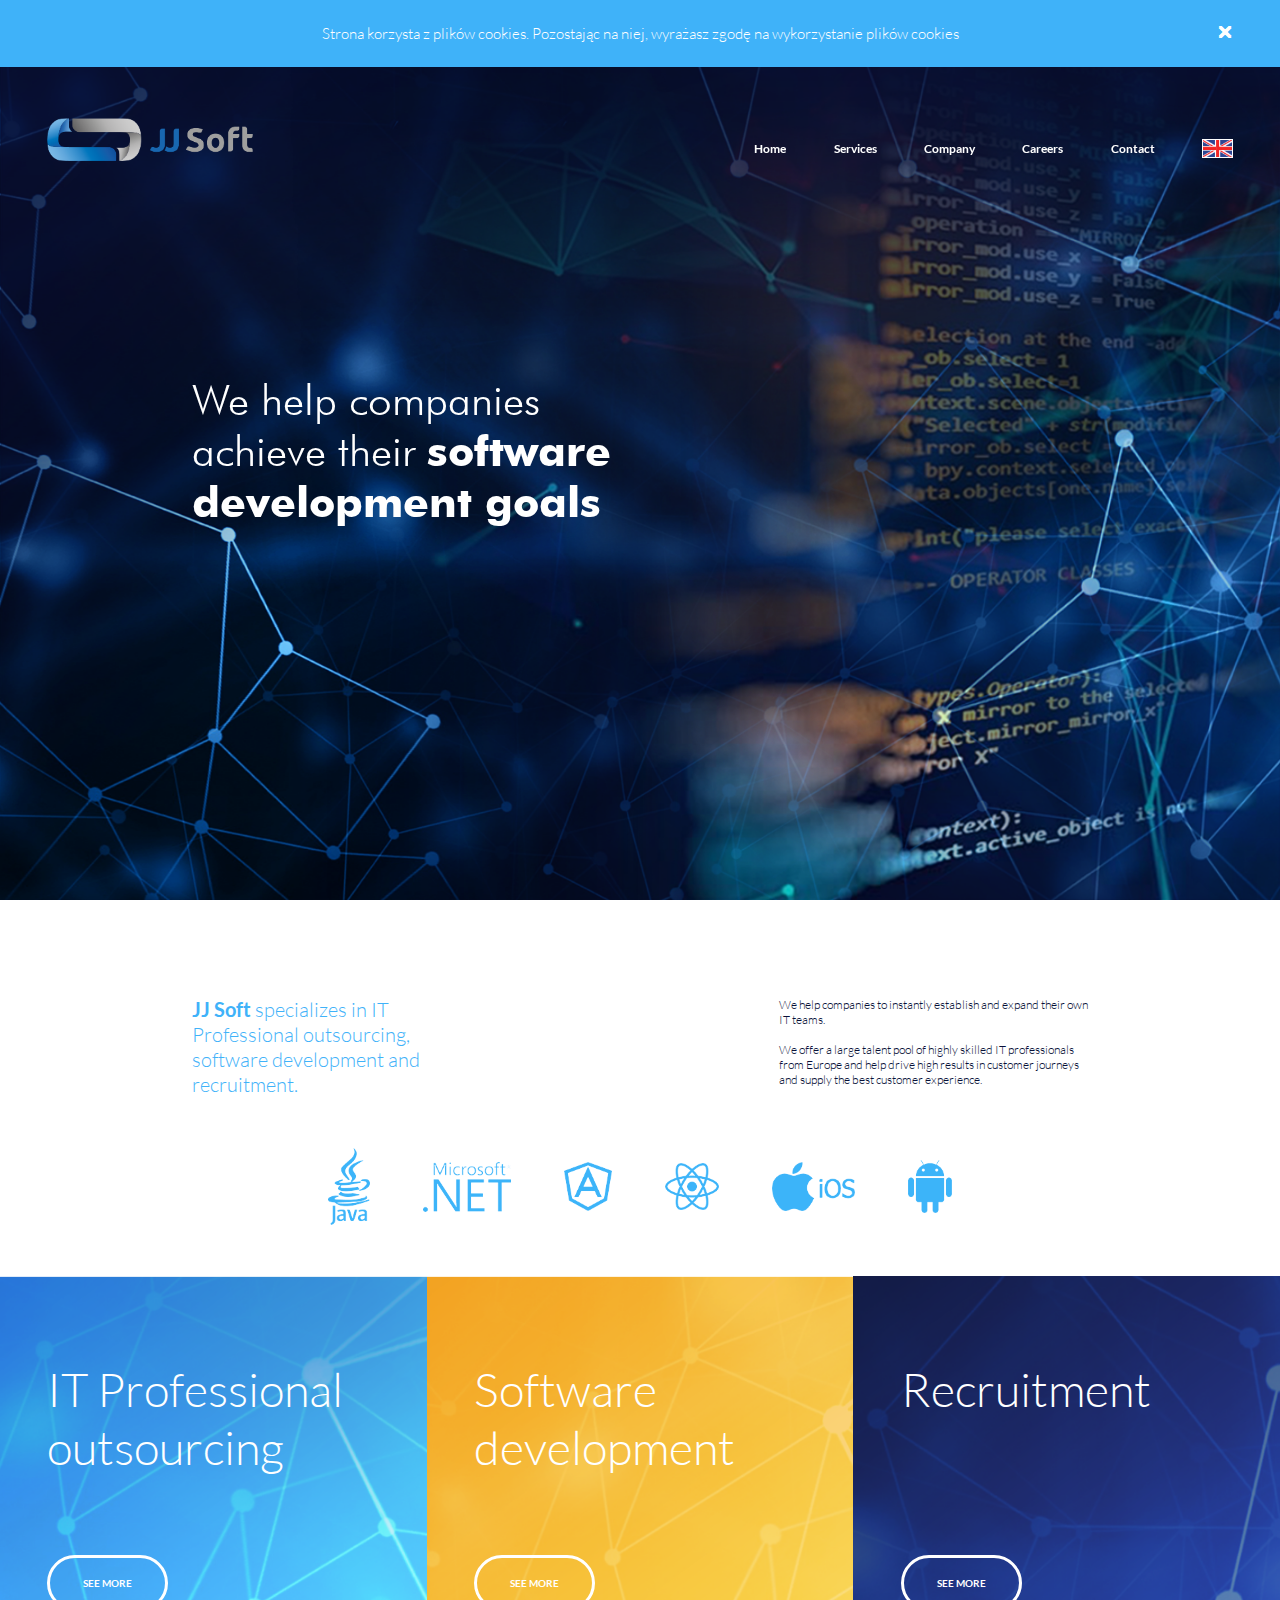
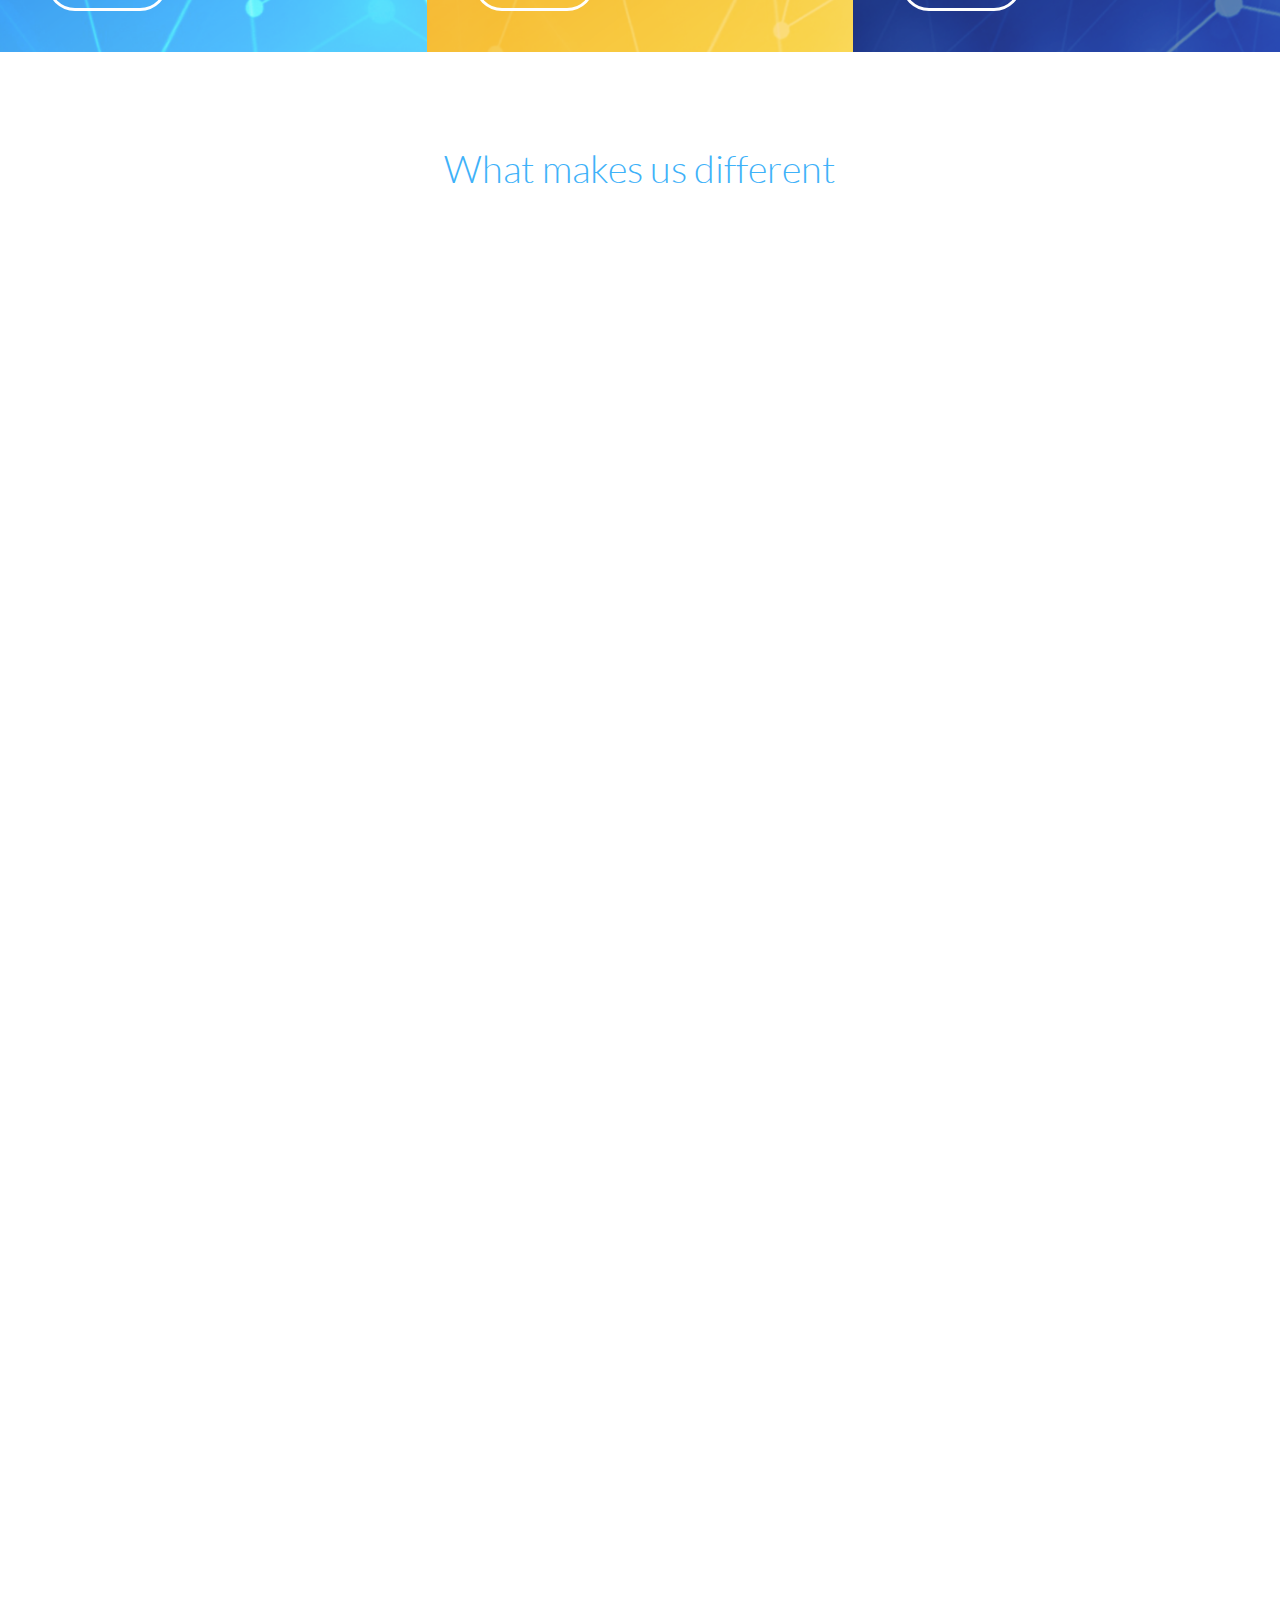
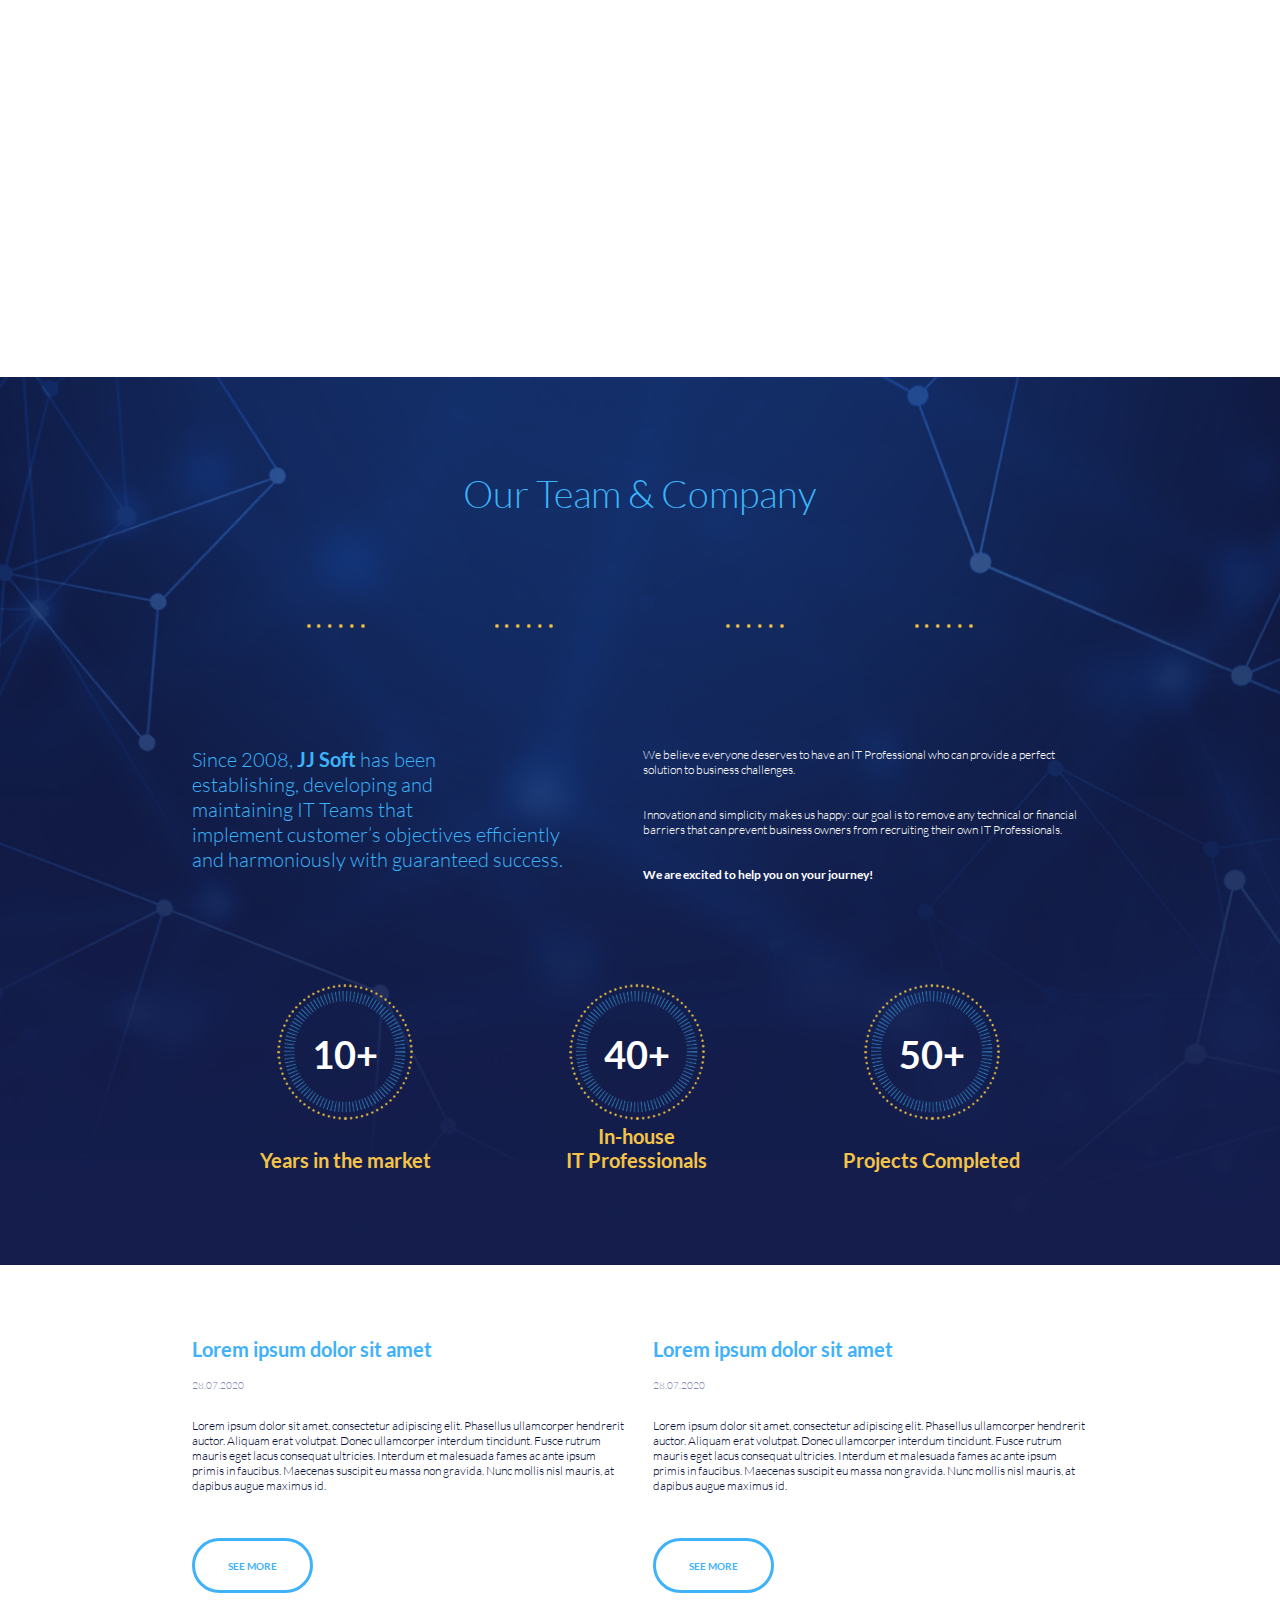
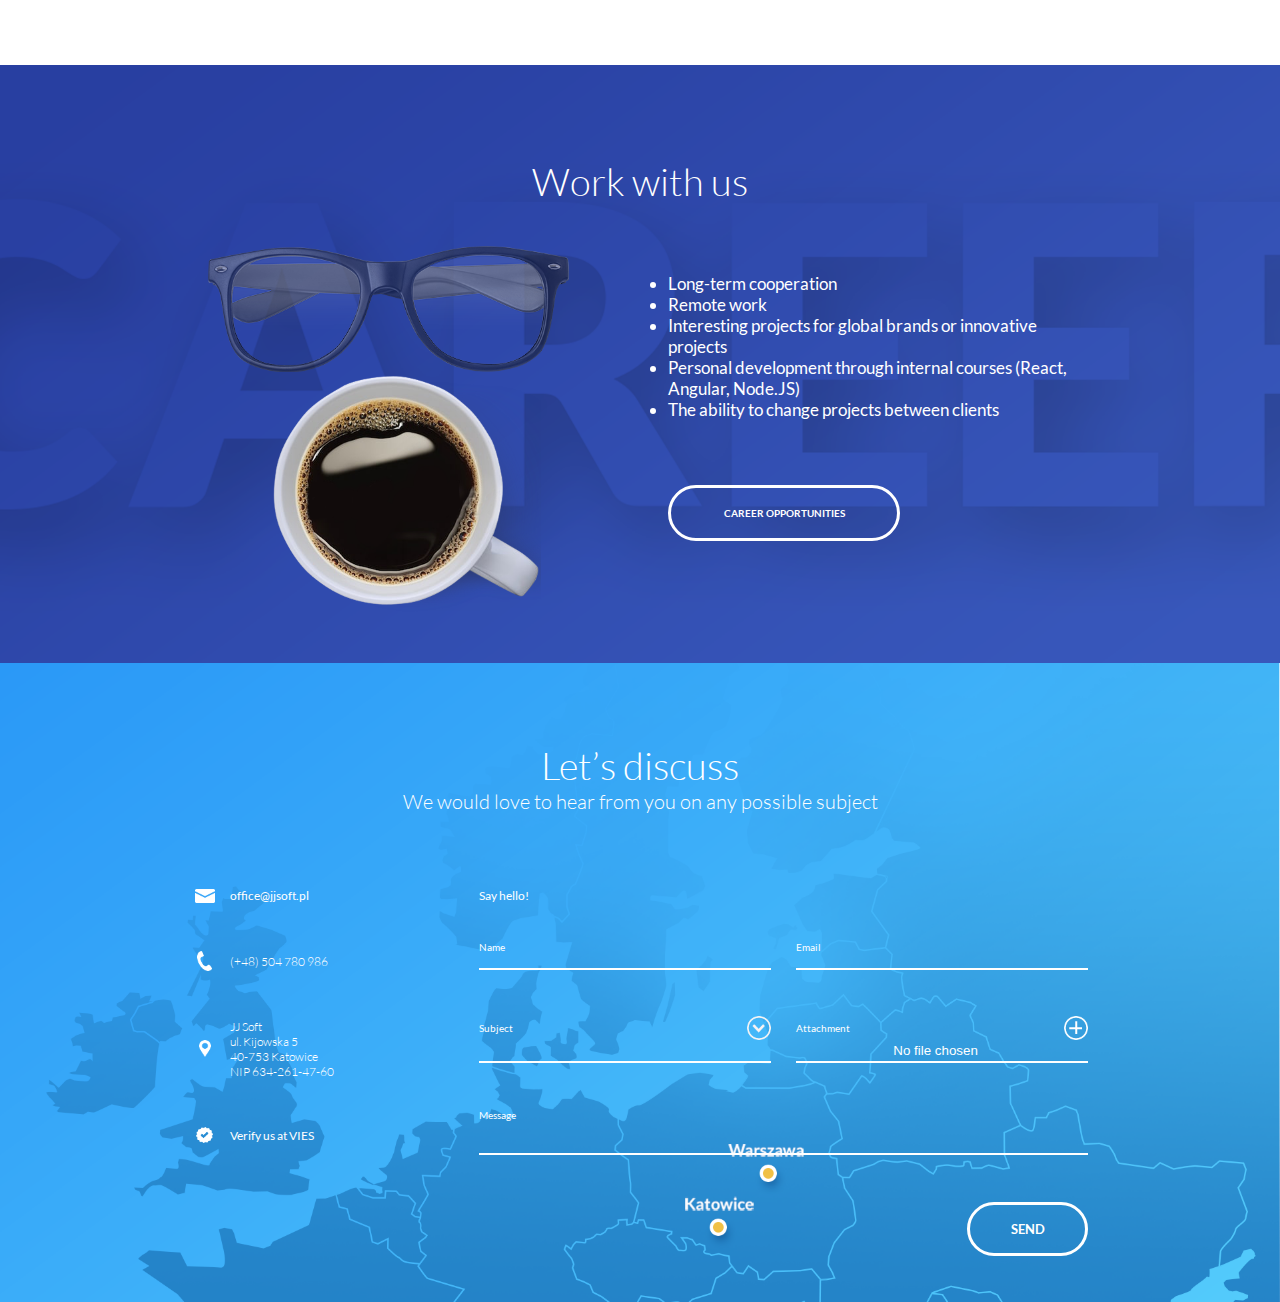
<file: index.html>
<!DOCTYPE html>
<html lang="en">

<head>
    <meta charset="UTF-8">
    <meta name="viewport" content="width=device-width, initial-scale=1.0, maximum-scale=1.0, minimum-scale=1.0, user-scalable=no">
    <meta http-equiv="X-UA-Compatible" content="ie=edge">
    <link rel="stylesheet" href="style/style.css">
    <title>JJ Soft</title>
</head>

<body>

    <header id="home">
        <div class="cookies-info">
            <p>Strona korzysta z plików cookies. Pozostając na niej, wyrażasz zgodę na wykorzystanie plików cookies</p>
            <span id="scross">🗙</span>
        </div>
        <div class="header-nav">
            <div class="header-nav-mobile">
                <img src="images/logo.png">
                <button>
                    <span></span>
                    <span></span>
                    <span></span>
                </button>
            </div>
            <nav>
                <img src="images/logo.png" alt="logo" id="logo" srcset="images/logo.png 1920w">
                <ul>
                    <li><a href="#home" hreflang="en" class="active-section" id="homeID">Home</a></li>
                    <li><a href="#services" hreflang="en" id="servicesID">Services</a>
                        <ul>
                            <li><a href="services.html" hreflang="en">IT Outsourcing</a></li>
                            <li><a href="#" hreflang="en">Software development</a></li>
                            <li><a href="#" hreflang="en">Recruitment</a></li>
                        </ul>
                    </li>
                    <li><a href="company.html" hreflang="en" id="companyID">Company</a></li>
                    <li><a href="carrer.html" hreflang="en" id="careersID">Careers</a></li>
                    <li><a href="#contact" hreflang="en" id="contactID">Contact</a></li>
                    <li>
                        <a href="#" hreflang="en" id="select-language"><img src="images/GBflag.png" alt="English" srcset="images/GBflag.png 1920w"></a>
                        <ul>
                            <li><a href="#" hreflang="deu" id="deutsch"><img src="images/GERflag.png" alt="Deutsch" srcset="images/GERflag.png 1920w"></a></li>
                            <li><a href="#" hreflang="fran" id="français"><img src="images/FRflag.png" alt="Français" srcset="images/FRflag.png 1920w"></a></li>
                            <li><a href="#" hreflang="pl" id="polski"><img src="images/PLflag.png" alt="Polski" srcset="images/PLflag.png 1920w"></a></li>
                        </ul>
                    </li>
                </ul>
            </nav>
        </div>


        <div class="content">
            <p>We help companies <br> achieve their <span>software <br> development goals</span></p>
            <!--<p id="temp">x</p>-->
        </div>
        <img src="images/left.png" alt="left-parallax" srcset="images/left.png 1920w" class="left rellax" data-rellax-speed="-8">
        <img src="images/right.png" alt="right-parallax" srcset="images/right.png 1920w" class="right rellax" data-rellax-speed="-3">
    </header>

    <section class="services" id="services">
        <div class="content">
            <div class="left">
                <p> <span> JJ Soft </span> specializes in IT <br> Professional outsourcing, <br> software development and <br> recruitment.</p>
            </div>
            <div class="right">
                <p>We help companies to instantly establish and expand their own <br> IT teams. <br> <br> We offer a large talent pool of highly skilled IT professionals <br> from Europe and help drive high results in customer journeys <br> and supply the
                    best customer experience.</p>
            </div>
            <div class="icons">
                <!--coments img-->
                <img src="images/ico1.png" sizes="(max-width: 768px) 150vw " alt="java" srcset="images/ico1.png 1920w">
                <img src="images/ico2.png" sizes="(max-width: 768px) 150vw " alt=".net" srcset="images/ico2.png 1920w">
                <img src="images/ico3.png" sizes="(max-width: 768px) 150vw" alt="angular" srcset="images/ico3.png 1920w">
                <img src="images/ico4.png" sizes="(max-width: 768px) 150vw" alt="react" srcset="images/ico4.png 1920w">
                <img src="images/ico5.png" sizes="(max-width: 768px) 150vw" alt="ios" srcset="images/ico5.png 1920w">
                <img src="images/ico6.png" sizes="(max-width: 768px) 150vw" alt="android" srcset="images/ico6.png 1920w">
            </div>
        </div>
    </section>

    <section class="services-boxs">
        <div class="box">
            <div class="wrap-text">
                <p>IT Professional <br> outsourcing</p>
                <p>A perfect business solution for you to increase your own team without having to introduce expensive and time-consuming changes in the organization structure.</p>
            </div>
            <a href="services.html" hreflang="en"><button>SEE MORE</button></a>
        </div>
        <div class="box">
            <div class="wrap-text">
                <p>Software <br> development </p>
                <p>Our effective agile software development team with experience in a variety of skill-set and complex projects ensures success to your projects.  </p>
            </div>
            <a href="#" hreflang="en"><button>SEE MORE</button></a>
        </div>
        <div class="box">
            <div class="wrap-text">
                <p>Recruitment</p>
                <p>You get desirable candidates within a specified time and budget with the help of our recruitment process.</p>
            </div>
            <a href="#" hreflang="en"><button>SEE MORE</button></a>
        </div>
    </section>

    <section class="services-different">
        <div class="content">
            <div class="services-different-content-header">
                <p>What makes us different</p>
            </div>
            <div class="left">
                <div class="box slide-in">
                    <img src="images/ico-left-1.png" sizes="(max-width: 768px) 150vw " alt="time-zone" srcset="images/ico-left-1.png 1920w">
                    <!--class="slide-in"-->
                    <p>Time Zone</p>
                    <p>Being in Europe, we share the same time-zone and our developers can also visit your office on request.</p>
                </div>
                <div class="box slide-in">
                    <img src="images/ico-left-2.png" sizes="(max-width: 768px) 150vw " alt="reasonable-cost" srcset="images/ico-left-2.png 1920w">
                    <p>Reasonable Cost</p>
                    <p>We have developers from various countries across Europe at a good price. (feel free to request for our price chart)</p>
                </div>
                <div class="box slide-in">
                    <img src="images/ico-left-3.png" sizes="(max-width: 768px) 150vw " alt="fast&flexible" srcset="images/ico-left-3.png 1920w">
                    <p>Fast & flexible approach</p>
                    <p>We follow Agile Management: The Fast and Flexible Approach to Continuous Improvement and Innovation in Organizations.</p>
                </div>
                <div class="box slide-in">
                    <img src="images/ico-left-4.png" sizes="(max-width: 768px) 150vw " alt="cooperation" srcset="images/ico-left-4.png 1920w">
                    <p>Cooperation</p>
                    <p>We are experienced in remote development and have the necessary tools to manage work effectively. We cooperate with 10 partners. Together we have about 600 developers.</p>
                </div>
            </div>
            <div class="right">
                <div class="box slide-in">
                    <img src="images/ico-right-1.png" sizes="(max-width: 768px) 150vw " alt="real-quality" srcset="images/ico-right-1.png 1920w">
                    <p>Real Quality</p>
                    <p>Q stands for Quality for JJ Soft and our team focus to be productive and efficient at work. By this, we mean that clients and partners should be satisfied with our efforts based on the latest technological knowledge and our continuous
                        follow ups on each activity. At JJ Soft, we set ourselves high quality standards, in order to increase client confidence and reduce total cost. This also helps us in rapid delivery of software solution.</p>
                </div>
                <div class="box slide-in">
                    <img src="images/ico-right-2.png" sizes="(max-width: 768px) 150vw " alt="full-professionalism" srcset="images/ico-right-2.png 1920w">
                    <p>Full professionalism</p>
                    <p>We invest in developing professionalism within our teams. That means ethical behaviour, altruistic attitudes, responsible conduct, theoretical foundations, intellectual development, and committed convictions, skills and knowledge competence
                        are being aimed to be built in every employee.</p>
                </div>
                <div class="box slide-in">
                    <img src="images/ico-right-3.png" sizes="(max-width: 768px) 150vw " alt="friendly-cooperation" srcset="images/ico-right-3.png 1920w">
                    <p>Friendly & long-term cooperation</p>
                    <p>Our team is friendly and fully open to discuss with you any technical topic and has the ability to build a long-term cooperation with your company.</p>
                </div>
            </div>
        </div>
    </section>

    <div class="company-img"></div>
    <section class="company" id="company">
        <div class="content">
            <p>Our Team & Company</p>
            <div class="chain">
                <div class="wrap hiden-chain"><img src="images/circleBasic.png" alt="circle" srcset="images/circleBasic.png 1920w"></div>
                <img src="images/chain.png" alt="chain">
                <div class="wrap hiden-chain"><img src="images/circleBasic.png" alt="circle" srcset="images/circleBasic.png 1920w"></div>
                <img src="images/chain.png" alt="chain">
                <div class="wrap hiden-chain"><img src="images/circle.png" alt="circle" srcset="images/circle.png 1920w"></div>
                <img src="images/chain.png" alt="chain">
                <div class="wrap hiden-chain"><img src="images/circleBasic.png" alt="circle" srcset="images/circleBasic.png 1920w"></div>
                <img src="images/chain.png" alt="chain">
                <div class="wrap hiden-chain"><img src="images/circleBasic.png" alt="circle" srcset="images/circleBasic.png 1920w"></div>
            </div>
            <div class="article">
                <div class="left">
                    <p>Since 2008, <span>JJ Soft</span> has been <br> establishing, developing and <br> maintaining IT Teams that <br> implement customer’s objectives efficiently and harmoniously with guaranteed success.</p>
                </div>
                <div class="right">
                    <p>We believe everyone deserves to have an IT Professional who can provide a perfect solution to business challenges. <br> <br> <br> Innovation and simplicity makes us happy: our goal is to remove any technical or financial barriers that
                        can prevent business owners from recruiting their own IT Professionals. <br><br><br>
                        <span>We are excited to help you on your journey!</span></p>
                </div>
            </div>
            <div class="char">
                <div class="box">
                    <!--add alt AND change font in circle-->
                    <div class="wrap"><img src="images/char.png" sizes="(max-width: 768px) 200vw " alt="big-circle" srcset="images/char.png 1920w"></div>
                    <p>Years in the market</p>
                </div>
                <div class="box">
                    <div class="wrap"><img src="images/char.png" sizes="(max-width: 768px) 200vw " alt="big-circle" srcset="images/char.png 1920w"></div>
                    <p>In-house <br> IT Professionals</p>
                </div>
                <div class="box">
                    <div class="wrap"><img src="images/char.png" sizes="(max-width: 768px) 200vw " alt="big-circle" srcset="images/char.png 1920w"></div>
                    <p>Projects Completed</p>
                </div>
            </div>
        </div>
    </section>

    <section class="company-article">
        <div class="content">
            <div class="left">
                <p>Lorem ipsum dolor sit amet</p>
                <p>28.07.2020</p>
                <p>Lorem ipsum dolor sit amet, consectetur adipiscing elit. Phasellus ullamcorper hendrerit auctor. Aliquam erat volutpat. Donec ullamcorper interdum tincidunt. Fusce rutrum mauris eget lacus consequat ultricies. Interdum et malesuada fames
                    ac ante ipsum primis in faucibus. Maecenas suscipit eu massa non gravida. Nunc mollis nisl mauris, at dapibus augue maximus id.</p>
                <button>SEE MORE</button>
            </div>
            <div class="right">
                <p>Lorem ipsum dolor sit amet</p>
                <p>28.07.2020</p>
                <p>Lorem ipsum dolor sit amet, consectetur adipiscing elit. Phasellus ullamcorper hendrerit auctor. Aliquam erat volutpat. Donec ullamcorper interdum tincidunt. Fusce rutrum mauris eget lacus consequat ultricies. Interdum et malesuada fames
                    ac ante ipsum primis in faucibus. Maecenas suscipit eu massa non gravida. Nunc mollis nisl mauris, at dapibus augue maximus id.</p>
                <button>SEE MORE</button>
            </div>
        </div>
    </section>

    <section class="careers" id="careers">
        <div class="content">
            <p>Work with us</p>
            <div class="left">
                <img src="images/careers-glass.png" alt="glass" srcset="images/careers-glass.png 1920w">
                <img src="images/careers-cup.png" alt="cup-of-tea" srcset="images/careers-cup.png 1920w">
            </div>
            <div class="right">
                <ul>
                    <li>Long-term cooperation</li>
                    <li>Remote work</li>
                    <li>Interesting projects for global brands or innovative projects</li>
                    <li>Personal development through internal courses (React, Angular, Node.JS)</li>
                    <li>The ability to change projects between clients</li>
                </ul>
                <button>CAREER OPPORTUNITIES</button>
            </div>
        </div>
    </section>

    <section class="contact" id="contact">
        <!--TO DO !!!!!!!!!!!!!!!!!-->
        <div class="content">
            <div class="content-header">
                <p>Let’s discuss</p>
                <p>We would love to hear from you on any possible subject</p>
            </div>
            <div class="wrap-info-form">
                <div class="left">
                    <div class="left-row">
                        <div class="wrap-img">
                            <img src="images/contact-ico-1.png" sizes="(max-width: 768px) 300vw" alt="email" srcset="images/contact-ico-1.png 1920w">
                        </div>
                        <div class="wrap-p">
                            <p>office@jjsoft.pl</p>
                        </div>
                    </div>
                    <div class="left-row">
                        <div class="wrap-img">
                            <img src="images/contact-ico-2.png" sizes="(max-width: 768px) 300vw" alt="phone" srcset="images/contact-ico-2.png 1920w">
                        </div>
                        <div class="wrap-p">
                            <p>(+48) 504 780 986</p>
                        </div>
                    </div>
                    <div class="left-row">
                        <div class="wrap-img">
                            <img src="images/contact-ico-3.png" sizes="(max-width: 768px) 300vw" alt="location" srcset="images/contact-ico-3.png 1920w">
                        </div>
                        <div class="wrap-p">
                            <p>JJ Soft <br> ul. Kijowska 5 <br> 40-753 Katowice <br> NIP 634-261-47-60</p>
                        </div>
                    </div>
                    <div class="left-row">
                        <div class="wrap-img">
                            <img src="images/contact-ico-4.png" sizes="(max-width: 768px) 300vw" alt="Verify" srcset="images/contact-ico-4.png 1920w">
                        </div>
                        <div class="wrap-p">
                            <p>Verify us at VIES</p>
                        </div>
                    </div>
                </div>
                <div class="right">
                    <p>Say hello!</p>
                    <form action="#" method="POST" enctype="multipart/form-data" onsubmit="return confirm('Are you sure you want to submit?');">
                        <div class="form-left">
                            <label for="name">Name</label>
                            <input type="text" id="name">
                            <label for="subject" id="labelSubject">Subject
                                <img src="images/down-arrow.png" sizes="(max-width: 768px) 200vw" alt="down-arrow" srcset="images/down-arrow.png 1920w">
                            </label>
                            <input type="text" id="subject" readonly>
                            <ul>
                                <li>One</li>
                                <li>Two</li>
                                <li>Three</li>
                            </ul>
                        </div>
                        <div class="form-right">
                            <label for="email">Email</label>
                            <input type="text" id="email">
                            <label for="attachment">Attachment
                                <img src="images/plus-attachment.png" sizes="(max-width: 768px) 200vw" alt="plus-attachment" srcset="images/plus-attachment.png 1920w">
                            </label>
                            <input type="file" id="attachment" multiple>
                        </div>
                        <div class="form-bottom">
                            <label for="message">Message</label>
                            <textarea name="message" id="text"></textarea>
                            <input type="submit" value="SEND">
                        </div>
                    </form>
                </div>
            </div>
        </div>
    </section>



    <script type="text/javascript" src="script.js"></script>
    <script type="text/javascript" src="cookies.js"></script>
    <script type="text/javascript" src="rellax.min.js"></script>
    <script>

    var observe;
    if (window.attachEvent) {
        observe = function (element, event, handler) {
        element.attachEvent('on'+event, handler);
        };
    }
    else {
        observe = function (element, event, handler) {
        element.addEventListener(event, handler, false);
        };
    }
    function init () {
        var text = document.getElementById('text');
    
    function resize () {
        text.style.height = 'auto';
        text.style.height = text.scrollHeight+'px';
    }
    /* 0-timeout to get the already changed text */
    function delayedResize () {
        window.setTimeout(resize, 0);
    }
    observe(text, 'change',  resize);
    observe(text, 'cut',     delayedResize);
    observe(text, 'paste',   delayedResize);
    observe(text, 'drop',    delayedResize);
    observe(text, 'keydown', delayedResize);

    text.focus();
    text.select();
    resize();
}

        window.onload = function()
        {
            console.log('on load!');
            //init();
        }

        document.getElementById('text').addEventListener('click',()=>{
            init();
        });

        var rellax = new Rellax('.rellax');
    </script>
</body>

</html>
</file>
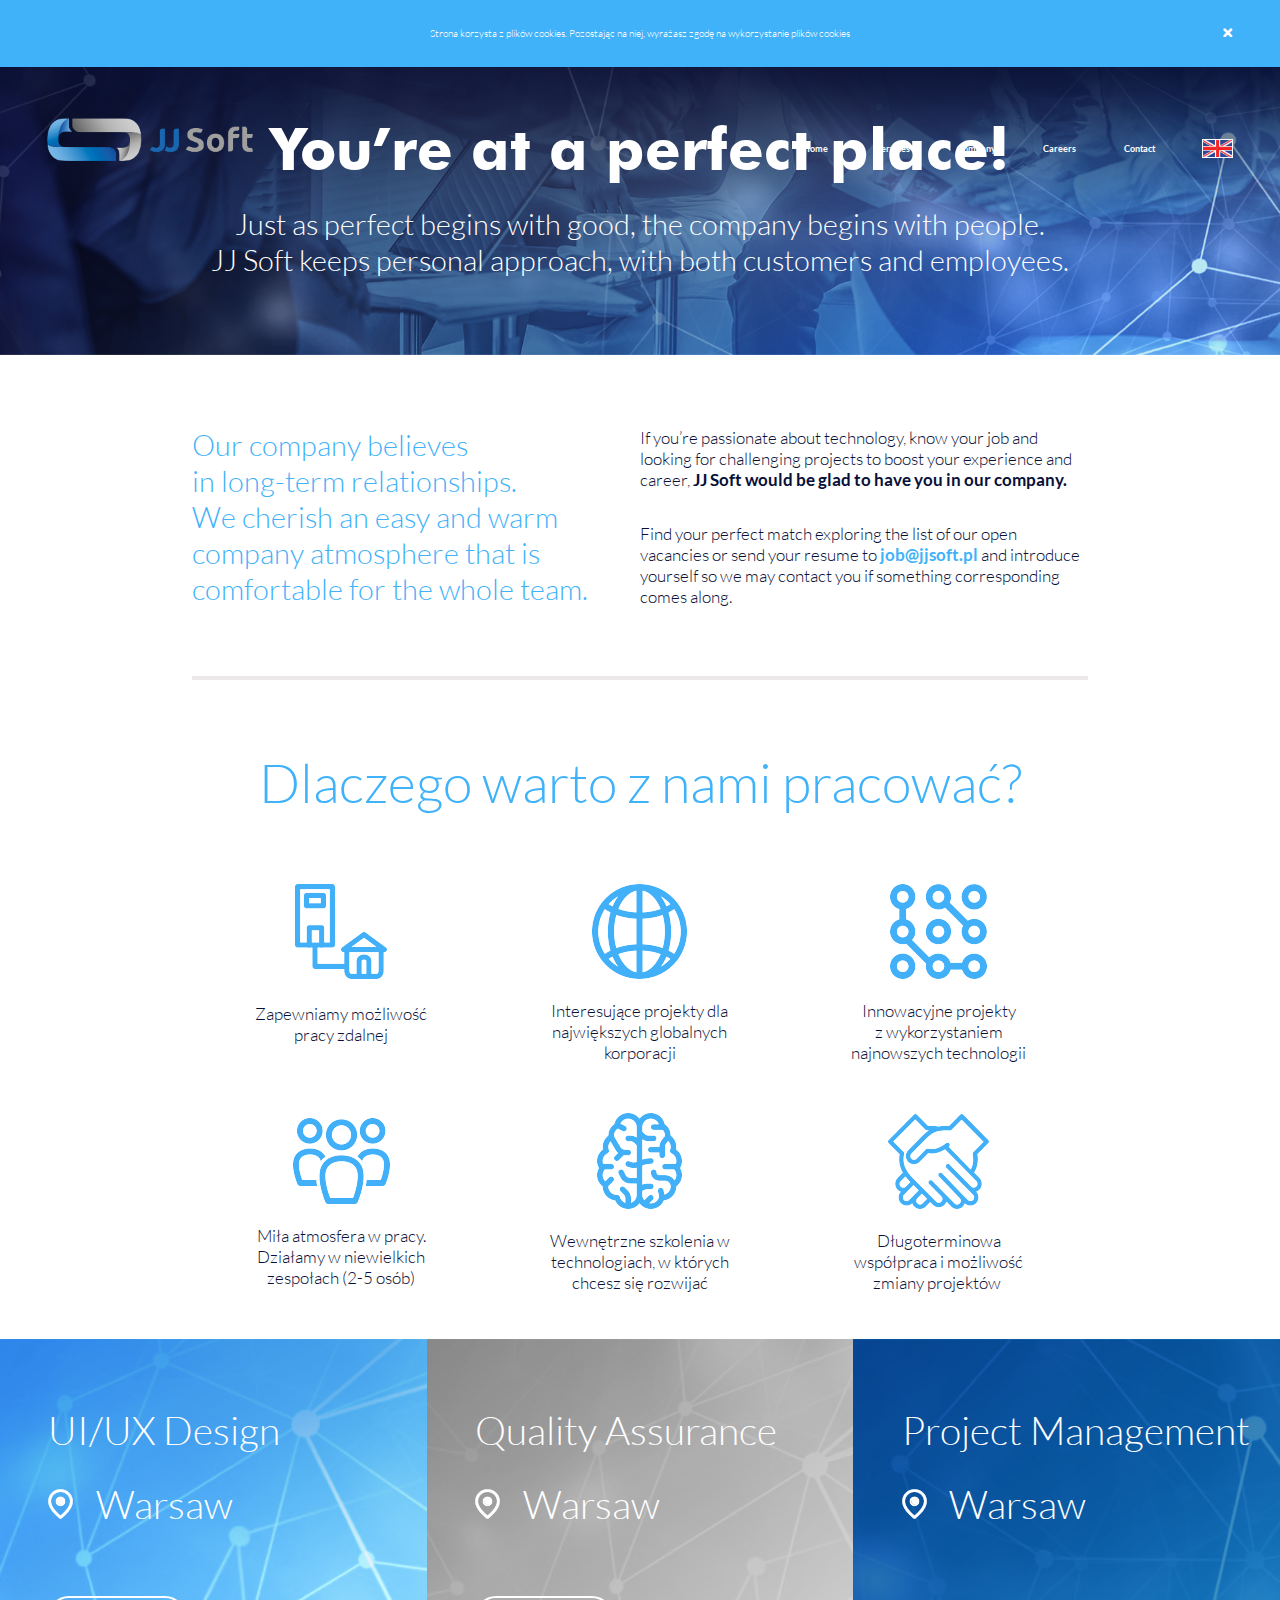
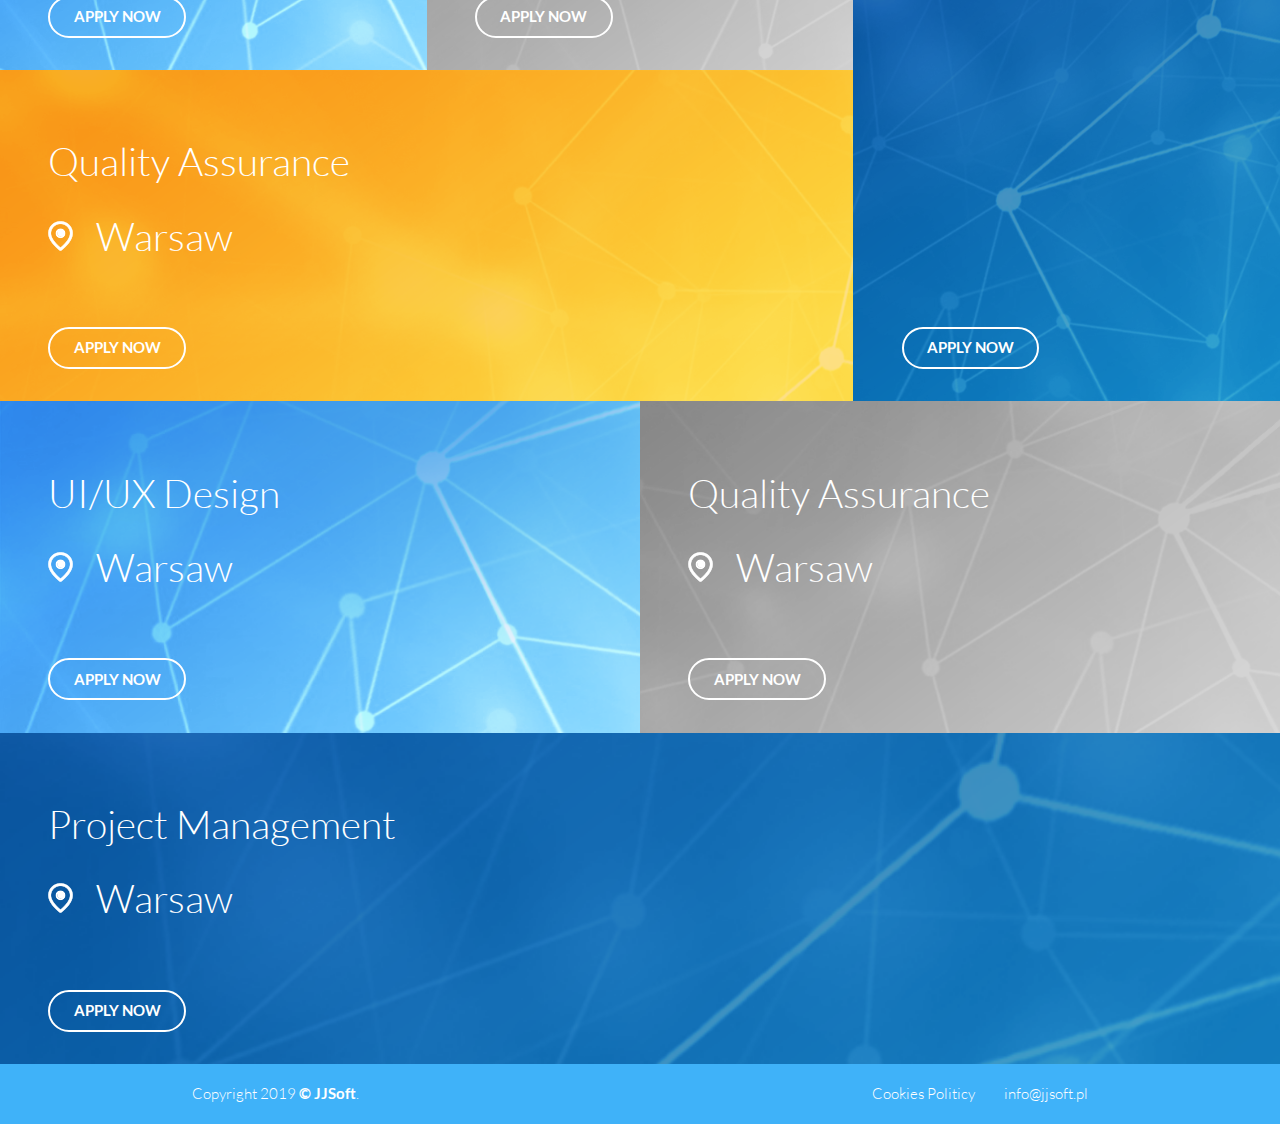
<file: carrer.html>
<!DOCTYPE html>
<html lang="en">

<head>
    <meta charset="UTF-8">
    <meta name="viewport" content="width=device-width, initial-scale=1.0, maximum-scale=1.0, minimum-scale=1.0, user-scalable=no">
    <meta http-equiv="X-UA-Compatible" content="ie=edge">
    <link rel="stylesheet" href="style/carrer_style.css">
    <title>JJ Soft</title>
</head>

<body>

    <header id="home">
        <div class="cookies-info">
            <p>Strona korzysta z plików cookies. Pozostając na niej, wyrażasz zgodę na wykorzystanie plików cookies</p>
            <span id="scross">🗙</span>
        </div>
        <div class="header-nav">
            <div class="header-nav-mobile">
                <img src="images/logo.png">
                <button>
                    <span></span>
                    <span></span>
                    <span></span>
                </button>
            </div>
            <nav>
                <img src="images/logo.png" alt="logo" id="logo" srcset="images/logo.png 1920w">
                <ul>
                    <li><a href="index.html" hreflang="en" class="active-section" id="homeID">Home</a></li>
                    <li><a href="services.html" hreflang="en" id="servicesID">Services</a>
                        <ul>
                            <li><a href="services.html" hreflang="en">IT Outsourcing</a></li>
                            <li><a href="#" hreflang="en">Software development</a></li>
                            <li><a href="#" hreflang="en">Recruitment</a></li>
                        </ul>
                    </li>
                    <li><a href="company.html" hreflang="en" id="companyID">Company</a></li>
                    <li><a href="carrer.html" hreflang="en" id="careersID">Careers</a></li>
                    <li><a href="index.html#contact" hreflang="en" id="contactID">Contact</a></li>
                    <li>
                        <a href="#" hreflang="en" id="select-language"><img src="images/GBflag.png" alt="English" srcset="images/GBflag.png 1920w"></a>
                        <ul>
                            <li><a href="#" hreflang="deu" id="deutsch"><img src="images/GERflag.png" alt="Deutsch" srcset="images/GERflag.png 1920w"></a></li>
                            <li><a href="#" hreflang="fran" id="français"><img src="images/FRflag.png" alt="Français" srcset="images/FRflag.png 1920w"></a></li>
                            <li><a href="#" hreflang="pl" id="polski"><img src="images/PLflag.png" alt="Polski" srcset="images/PLflag.png 1920w"></a></li>
                        </ul>
                    </li>
                </ul>
            </nav>
        </div>

        <div class="content">
            <p>You’re at a perfect place!</p>
            <p>Just as perfect begins with good, the company begins with people.</p>
            <p>JJ Soft keeps personal approach, with both customers and employees.</p>
        </div>

    </header>

    <section>
        <div class="section-content">
            <div class="left">
                <p>Our company believes <br> in long-term relationships. <br> We cherish an easy and warm company atmosphere that is comfortable for the whole team.</p>
            </div>
            <div class="right">
                <p>If you’re passionate about technology, know your job and <br> looking for challenging projects to boost your experience and career, <span>JJ Soft would be glad to have you in our company.</span> </p> 
                <p>Find your perfect match exploring the list of our open vacancies or send your resume to <span>job@jjsoft.pl</span> and introduce yourself so we may contact you if something corresponding comes along.</p>
            </div>
        </div>
    </section>

    <span class="break-line"><div class="break-line-shape"></div></span>

    <section>
        <div class="section-content">
            <div class="section-content-header"><p>Dlaczego warto z nami pracować?</p></div>
            <div class="boxes">
                <div class="box">
                    <img src="images/carrer/ico-1.png" alt="remote-work">
                    <p>Zapewniamy możliwość <br> pracy zdalnej</p>
                </div>
                <div class="box">
                    <img src="images/carrer/ico-2.png" alt="">
                    <p>Interesujące projekty dla <br> największych globalnych <br> korporacji</p>
                </div>
                <div class="box">
                    <img src="images/carrer/ico-3.png" alt="">
                    <p>Innowacyjne projekty <br>
                            z wykorzystaniem <br> najnowszych technologii</p>
                </div>
                <div class="box">
                    <img src="images/carrer/ico-4.png" alt="">
                    <p>Miła atmosfera w pracy. <br> Działamy w niewielkich <br> zespołach (2-5 osób)</p>
                </div>
                <div class="box">
                    <img src="images/carrer/ico-5.png" alt="">
                    <p>Wewnętrzne szkolenia w <br> technologiach, w których <br> chcesz się rozwijać</p>
                </div>
                <div class="box">
                    <img src="images/carrer/ico-6.png" alt="">
                    <p>Długoterminowa <br> współpraca i możliwość <br> zmiany projektów </p>
                </div>
            </div>
        </div>
    </section>

    <section class="massonary ">
        <div class="item item1">
            <p>UI/UX Design</p>
            <div class="wrap">
                <img src="images/carrer/ico-offert-1.png" alt="location">
                <p>Warsaw</p>
            </div>
            <a href="joboffert.html"><button>APPLY NOW</button></a>
        </div>
        <div class="item item2">
            <p>Quality Assurance</p>
            <div class="wrap">
                <img src="images/carrer/ico-offert-1.png" alt="location">
                <p>Warsaw</p>
            </div>
            <a href="joboffert.html"><button>APPLY NOW</button></a>
        </div>
        <div class="item item3">
            <p>Project Management</p>
            <div class="wrap">
                <img src="images/carrer/ico-offert-1.png" alt="location">
                <p>Warsaw</p>
            </div>
            <a href="joboffert.html"><button>APPLY NOW</button></a>
        </div>
        <div class="item item4">
            <p>Quality Assurance</p>
            <div class="wrap">
                <img src="images/carrer/ico-offert-1.png" alt="location">
                <p>Warsaw</p>
            </div>
            <a href="joboffert.html"><button>APPLY NOW</button></a>
        </div>
    </section>

    <section class="massonary ">
        <div class="item item1">
            <p>UI/UX Design</p>
            <div class="wrap">
                <img src="images/carrer/ico-offert-1.png" alt="location">
                <p>Warsaw</p>
            </div>
            <a href="joboffert.html"><button>APPLY NOW</button></a>
        </div>
        <div class="item item2">
            <p>Quality Assurance</p>
            <div class="wrap">
                <img src="images/carrer/ico-offert-1.png" alt="location">
                <p>Warsaw</p>
            </div>
            <a href="joboffert.html"><button>APPLY NOW</button></a>
        </div>
        <div class="item item3">
            <p>Project Management</p>
            <div class="wrap">
                <img src="images/carrer/ico-offert-1.png" alt="location">
                <p>Warsaw</p>
            </div>
            <a href="joboffert.html"><button>APPLY NOW</button></a>
        </div>
    </section>
    

    <footer>
        <div class="content">
            <div class="left"><p>Copyright 2019<span> © JJSoft</span>.</p></div>
            <div class="right">
                <p>Cookies Politicy</p>
                <p>info@jjsoft.pl</p>
            </div>
        </div>
    </footer>

    <script type="text/javascript" src="navBehavior.js"></script>
    <script type="text/javascript" src="cookies.js"></script>
    <script>
        //**set height content
        function setHeightContent()
        {
            let el = document.querySelector('.content');
            let style = window.getComputedStyle(el, null).getPropertyValue('font-size');
            let fontSize = parseFloat(style); 

            heightContent = document.querySelector('.content').offsetHeight; // wysokość .content
            heightContent += (10*fontSize); // + margin-top .content * current_em_font_size
            document.querySelector('header').style.height = heightContent + 'px' ; // ustawienie wysokości żeby cały .content się zmieścił 
        }

        window.onload = function()
        {
            setHeightContent();
            massonary_behavior();
        }

        //**count offerts job

        function massonary_behavior()
        {
            let count_massonary = document.querySelectorAll('.massonary');
            let count_items_in_massonary = document.querySelectorAll('.massonary .item');

            if(count_massonary.length > 1) // more then one section .massonary
            {
                //check how many .item is in last .massonary
                //console.log(count_items_in_massonary.length);
                let mod = count_items_in_massonary.length % 4 ;
                if(mod == 1) // only one .item in last .massonary
                {
                    count_massonary[count_massonary.length-1].classList.add('massonary-for-1-item');
                }
                if(mod == 2)// two .item in last .massonary
                {
                    count_massonary[count_massonary.length-1].classList.add('massonary-for-2-item');
                }
                if(mod == 3)// three .item in last .massonary 
                {
                    count_massonary[count_massonary.length-1].classList.add('massonary-for-3-item');
                }
                if(mod == 4)// full .item in last .massonary 
                {
                    //do nothing default style is for 4 .items
                }
            }
            else //literally one section .massonary
            {
                if(count_items_in_massonary.length == 3)
                {
                    count_massonary[0].classList.add('massonary-for-3-item');
                }
                if(count_items_in_massonary.length == 2)
                {
                    count_massonary[0].classList.add('massonary-for-2-item');
                }
                if(count_items_in_massonary.length == 1)
                {
                    count_massonary[0].classList.add('massonary-for-1-item');
                }
            }
        }
    </script>
</body>

</html>
</file>
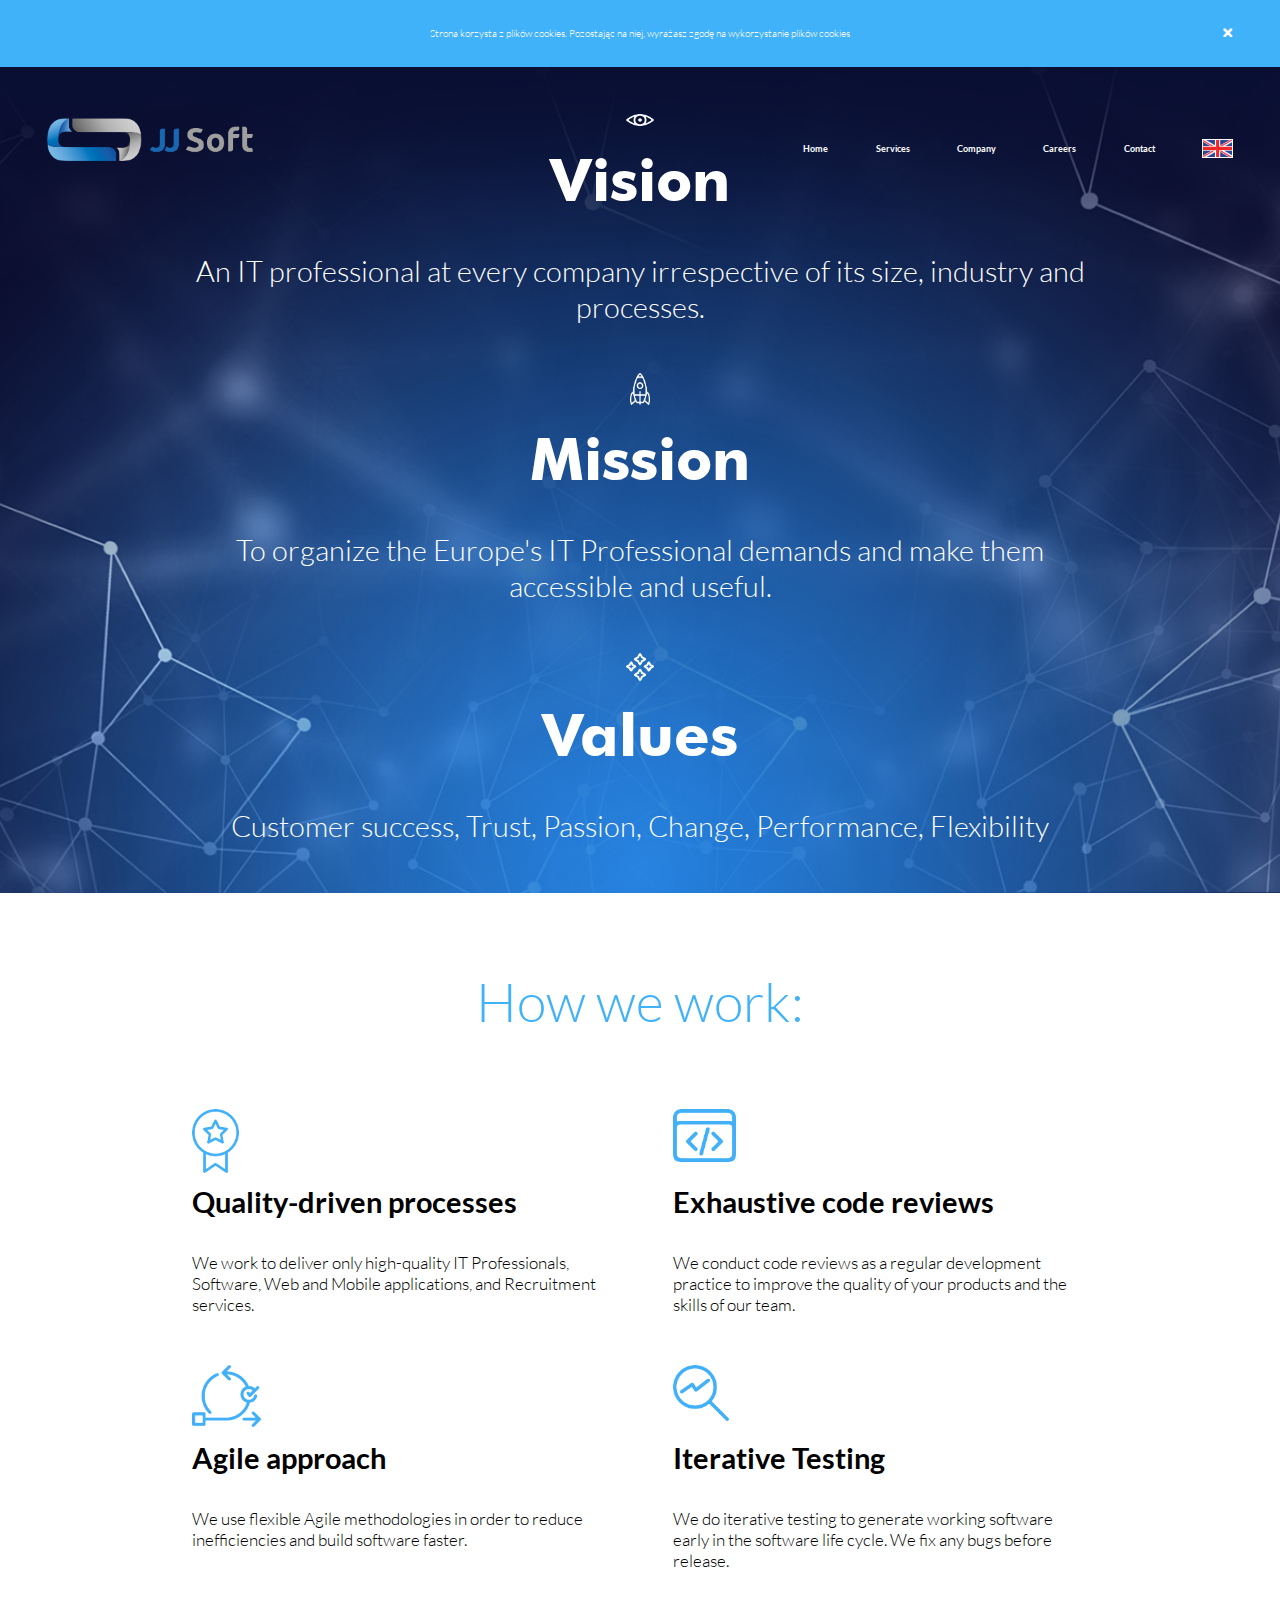
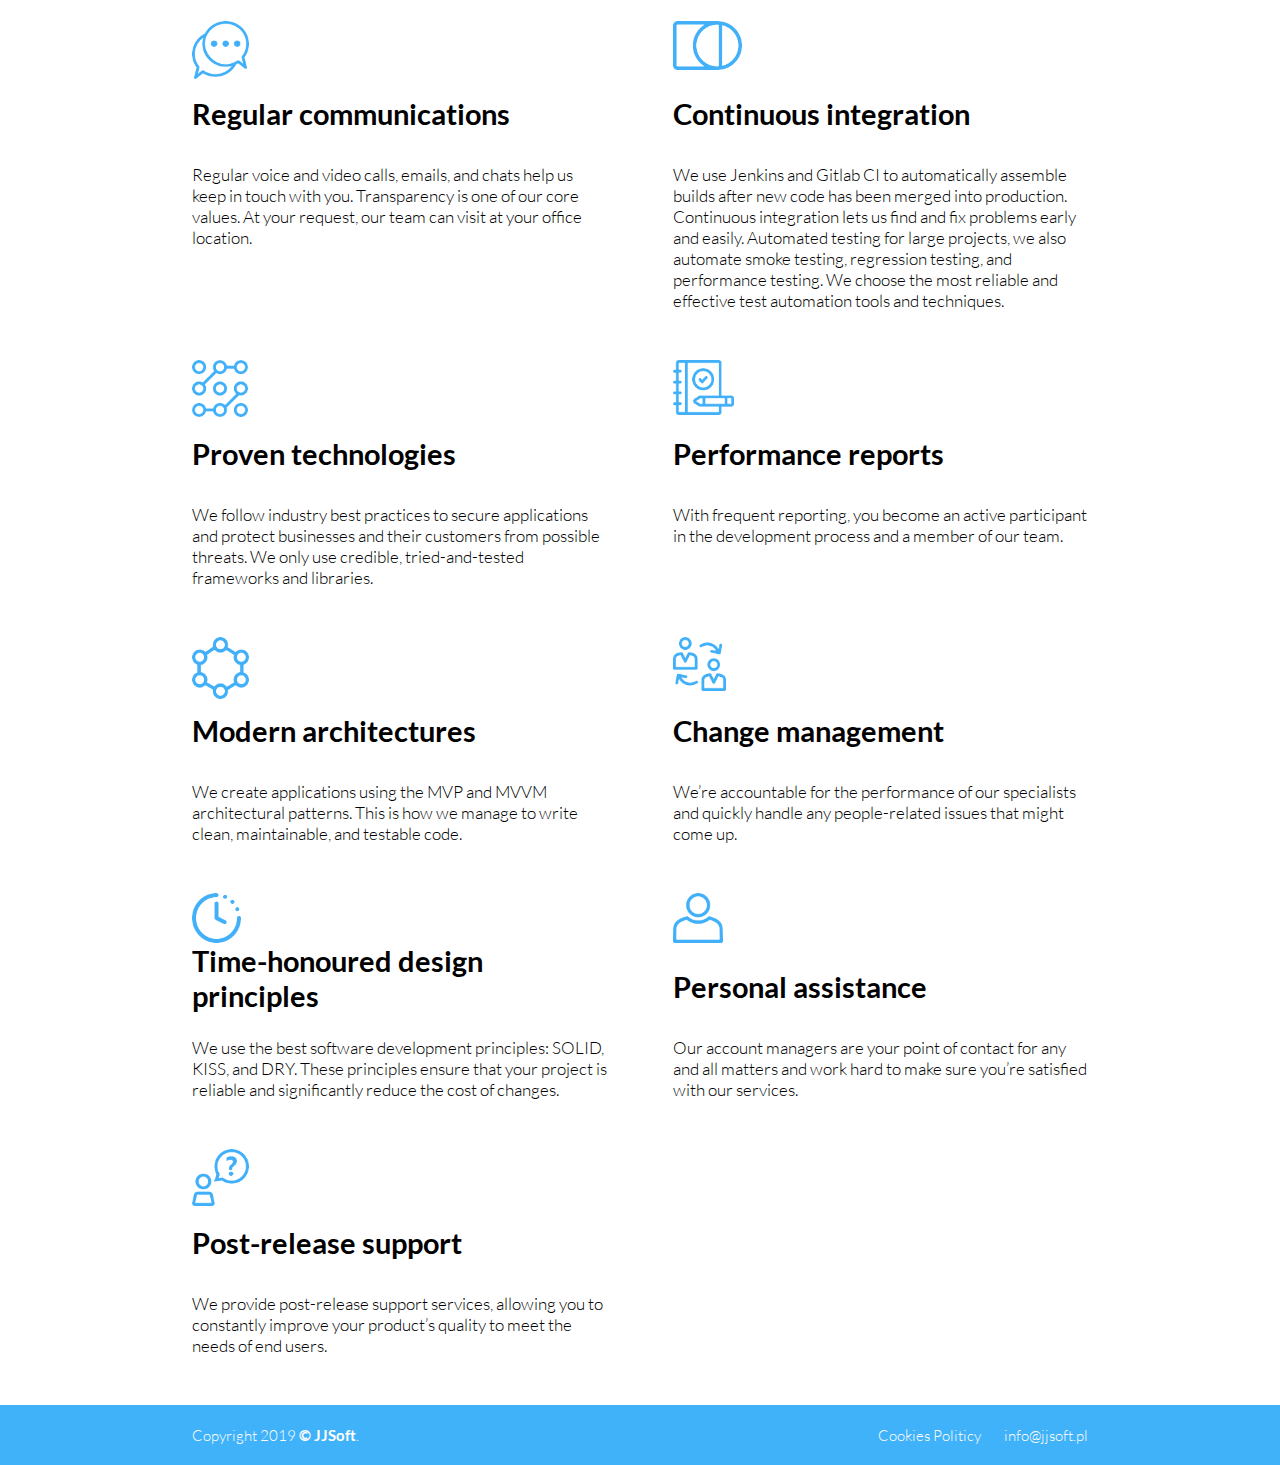
<file: company.html>
<!DOCTYPE html>
<html lang="en">

<head>
    <meta charset="UTF-8">
    <meta name="viewport" content="width=device-width, initial-scale=1.0, maximum-scale=1.0, minimum-scale=1.0, user-scalable=no">
    <meta http-equiv="X-UA-Compatible" content="ie=edge">
    <link rel="stylesheet" href="style/company_style.css">
    <title>JJ Soft</title>
</head>

<body>

    <header id="home">
        <div class="cookies-info">
            <p>Strona korzysta z plików cookies. Pozostając na niej, wyrażasz zgodę na wykorzystanie plików cookies</p>
            <span id="scross">🗙</span>
        </div>
        <div class="header-nav">
            <div class="header-nav-mobile">
                <img src="images/logo.png">
                <button>
                    <span></span>
                    <span></span>
                    <span></span>
                </button>
            </div>
            <nav>
                <img src="images/logo.png" alt="logo" id="logo" srcset="images/logo.png 1920w">
                <ul>
                    <li><a href="index.html" hreflang="en" class="active-section" id="homeID">Home</a></li>
                    <li><a href="index.html#services" hreflang="en" id="servicesID">Services</a>
                        <ul>
                            <li><a href="services.html" hreflang="en">IT Outsourcing</a></li>
                            <li><a href="#" hreflang="en">Software development</a></li>
                            <li><a href="#" hreflang="en">Recruitment</a></li>
                        </ul>
                    </li>
                    <li><a href="company.html" hreflang="en" id="companyID">Company</a></li>
                    <li><a href="#careers" hreflang="en" id="careersID">Careers</a></li>
                    <li><a href="index.html#contact" hreflang="en" id="contactID">Contact</a></li>
                    <li>
                        <a href="#" hreflang="en" id="select-language"><img src="images/GBflag.png" alt="English" srcset="images/GBflag.png 1920w"></a>
                        <ul>
                            <li><a href="#" hreflang="deu" id="deutsch"><img src="images/GERflag.png" alt="Deutsch" srcset="images/GERflag.png 1920w"></a></li>
                            <li><a href="#" hreflang="fran" id="français"><img src="images/FRflag.png" alt="Français" srcset="images/FRflag.png 1920w"></a></li>
                            <li><a href="#" hreflang="pl" id="polski"><img src="images/PLflag.png" alt="Polski" srcset="images/PLflag.png 1920w"></a></li>
                        </ul>
                    </li>
                </ul>
            </nav>
        </div>

        <div class="content">
            <div class="content-header">
                <div class="row">
                    <img src="images/company/eye.png" sizes="(max-width: 768px) 400vw " alt="vision" srcset="images/company/eye.png 1920w">
                    <p>Vision</p>
                    <p>An IT professional at every company irrespective of its size, 
                        industry and processes.</p>
                </div>
                <div class="row">
                    <img src="images/company/rocket.png" sizes="(max-width: 768px) 400vw " alt="mission" srcset="images/company/rocket.png 1920w">
                    <p>Mission</p>
                    <p>To organize the Europe's IT Professional demands and make them accessible and useful.</p>
                </div>
                <div class="row">
                    <img src="images/company/char.png" sizes="(max-width: 768px) 400vw " alt="values" srcset="images/company/char.png 1920w">
                    <p>Values</p>
                    <p>Customer success, Trust, Passion, Change, Performance, Flexibility</p>
                </div>
            </div>
        </div>
    </header>

    <section>
        <div class="content-section">
            <div class="content-section-header">
                <p>How we work:</p>
            </div>
            <div class="row">
                <div class='left'>
                    <div class="top">
                        <img src="images/company/ico-1.png" sizes="(max-width: 768px) 400vw " alt="quality-driven" srcset="images/company/ico-1.png 1920w">
                        <p>Quality-driven processes</p>
                    </div>
                    <p>We work to deliver only high-quality IT Professionals, Software, Web and Mobile applications, and Recruitment services.</p>
                </div>
                <div class='right'>
                    <div class="top">
                        <img src="images/company/ico-2.png" sizes="(max-width: 768px) 400vw " alt="code-reviews" srcset="images/company/ico-2.png 1920w">
                        <p>Exhaustive code reviews</p>
                    </div>
                        <p>We conduct code reviews as a regular development practice to improve the quality of your products and the skills of our team.</p>
                </div>
            </div>
            <div class="row">
                <div class='left'>
                    <div class="top">
                        <img src="images/company/ico-3.png" sizes="(max-width: 768px) 400vw " alt="agile-approach" srcset="images/company/ico-3.png 1920w">
                        <p>Agile approach</p>
                    </div>
                    <p>We use flexible Agile methodologies in order to reduce inefficiencies and build software faster.</p>
                </div>
                <div class='right'>
                    <div class="top">
                        <img src="images/company/ico-4.png" sizes="(max-width: 768px) 400vw " alt="Iterative-testing" srcset="images/company/ico-4.png 1920w">
                        <p>Iterative Testing</p>
                    </div>
                        <p>We do iterative testing to generate working software early in the software life cycle. We fix any bugs before release.</p>
                </div>
            </div>
            <div class="row">
                <div class='left'>
                    <div class="top">
                        <img src="images/company/ico-5.png" sizes="(max-width: 768px) 400vw " alt="communications" srcset="images/company/ico-5.png 1920w">
                        <p>Regular communications</p>
                    </div>
                    <p>Regular voice and video calls, emails, and chats help us keep in touch with you. Transparency is one of our core values. At your request, our team can visit at your office location.</p>
                </div>
                <div class='right'>
                    <div class="top">
                        <img src="images/company/ico-6.png" sizes="(max-width: 768px) 400vw " alt="integration" srcset="images/company/ico-6.png 1920w">
                        <p>Continuous integration</p>
                    </div>
                        <p>We use Jenkins and Gitlab CI to automatically assemble builds after new code has been merged into production. Continuous integration lets us find and fix problems early and easily.
                            Automated testing for large projects, we also automate smoke testing, regression testing, and performance testing. We choose the most reliable and effective test automation tools and techniques.</p>
                </div>
            </div>
            <div class="row">
                <div class='left'>
                    <div class="top">
                        <img src="images/company/ico-7.png" sizes="(max-width: 768px) 400vw " alt="proven-technologies" srcset="images/company/ico-7.png 1920w">
                        <p>Proven technologies</p>
                    </div>
                    <p>We follow industry best practices to secure applications and protect businesses and their customers from possible threats. We only use credible, tried-and-tested frameworks and libraries.</p>
                </div>
                <div class='right'>
                    <div class="top">
                        <img src="images/company/ico-8.png" sizes="(max-width: 768px) 400vw " alt="performance-reports" srcset="images/company/ico-8.png 1920w">
                        <p>Performance reports</p>
                    </div>
                        <p>With frequent reporting, you become an active participant in the development process and a member of our team.</p>
                </div>
            </div>
            <div class="row">
                <div class='left'>
                    <div class="top">
                        <img src="images/company/ico-9.png" sizes="(max-width: 768px) 400vw " alt="modern-architecture" srcset="images/company/ico-9.png 1920w">
                        <p>Modern architectures</p>
                    </div>
                    <p>We create applications using the MVP and MVVM architectural patterns. This is how we manage to write clean, maintainable, and testable code.</p>
                </div>
                <div class='right'>
                    <div class="top">
                        <img src="images/company/ico-10.png" sizes="(max-width: 768px) 400vw " alt="change-managament" srcset="images/company/ico-10.png 1920w">
                        <p>Change management</p>
                    </div>
                        <p>We’re accountable for the performance of our specialists and quickly handle any people-related issues that might come up.</p>
                </div>
            </div>
            <div class="row">
                <div class='left'>
                    <div class="top">
                        <img src="images/company/ico-11.png" sizes="(max-width: 768px) 400vw " alt="time" srcset="images/company/ico-11.png 1920w">
                        <p>Time-honoured design principles</p>
                    </div>
                    <p>We use the best software development principles: SOLID, KISS, and DRY. These principles ensure that your project is reliable and significantly reduce the cost of changes.</p>
                </div>
                <div class='right'>
                    <div class="top">
                        <img src="images/company/ico-12.png" sizes="(max-width: 768px) 400vw " alt="personal-assistance" srcset="images/company/ico-12.png 1920w">
                        <p>Personal assistance</p>
                    </div>
                        <p>Our account managers are your point of contact for any and all matters and work hard to make sure you’re satisfied with our services.</p>
                </div>
            </div>
            <div class="row">
                <div class='left'>
                    <div class="top">
                        <img src="images/company/ico-13.png" sizes="(max-width: 768px) 400vw " alt="post-release-support" srcset="images/company/ico-13.png 1920w">
                        <p>Post-release support</p>
                    </div>
                    <p>We provide post-release support services, allowing you to constantly improve your product’s quality to meet the needs of end users.</p>
                </div>
                
            </div>
            
        </div>
    </section>

    <footer>
        <div class="content">
            <div class="left"><p>Copyright 2019<span> © JJSoft</span>.</p></div>
            <div class="right">
                <p>Cookies Politicy</p>
                <p>info@jjsoft.pl</p>
            </div>
        </div>
    </footer>

    <script type="text/javascript" src="navBehavior.js"></script>
    <script type="text/javascript" src="cookies.js"></script>
    <script>
        //**set height content
        function setHeightContent()
        {
            let el = document.querySelector('.content');
            let style = window.getComputedStyle(el, null).getPropertyValue('font-size');
            let fontSize = parseFloat(style); 

            heightContent = document.querySelector('.content').offsetHeight; // wysokość .content
            heightContent += (10*fontSize); // + margin-top .content * current_em_font_size
            document.querySelector('header').style.height = heightContent + 'px' ; // ustawienie wysokości żeby cały .content się zmieścił 
        }

        window.onload = function()
        {
            setHeightContent();
        }
    </script>
</body>

</html>
</file>
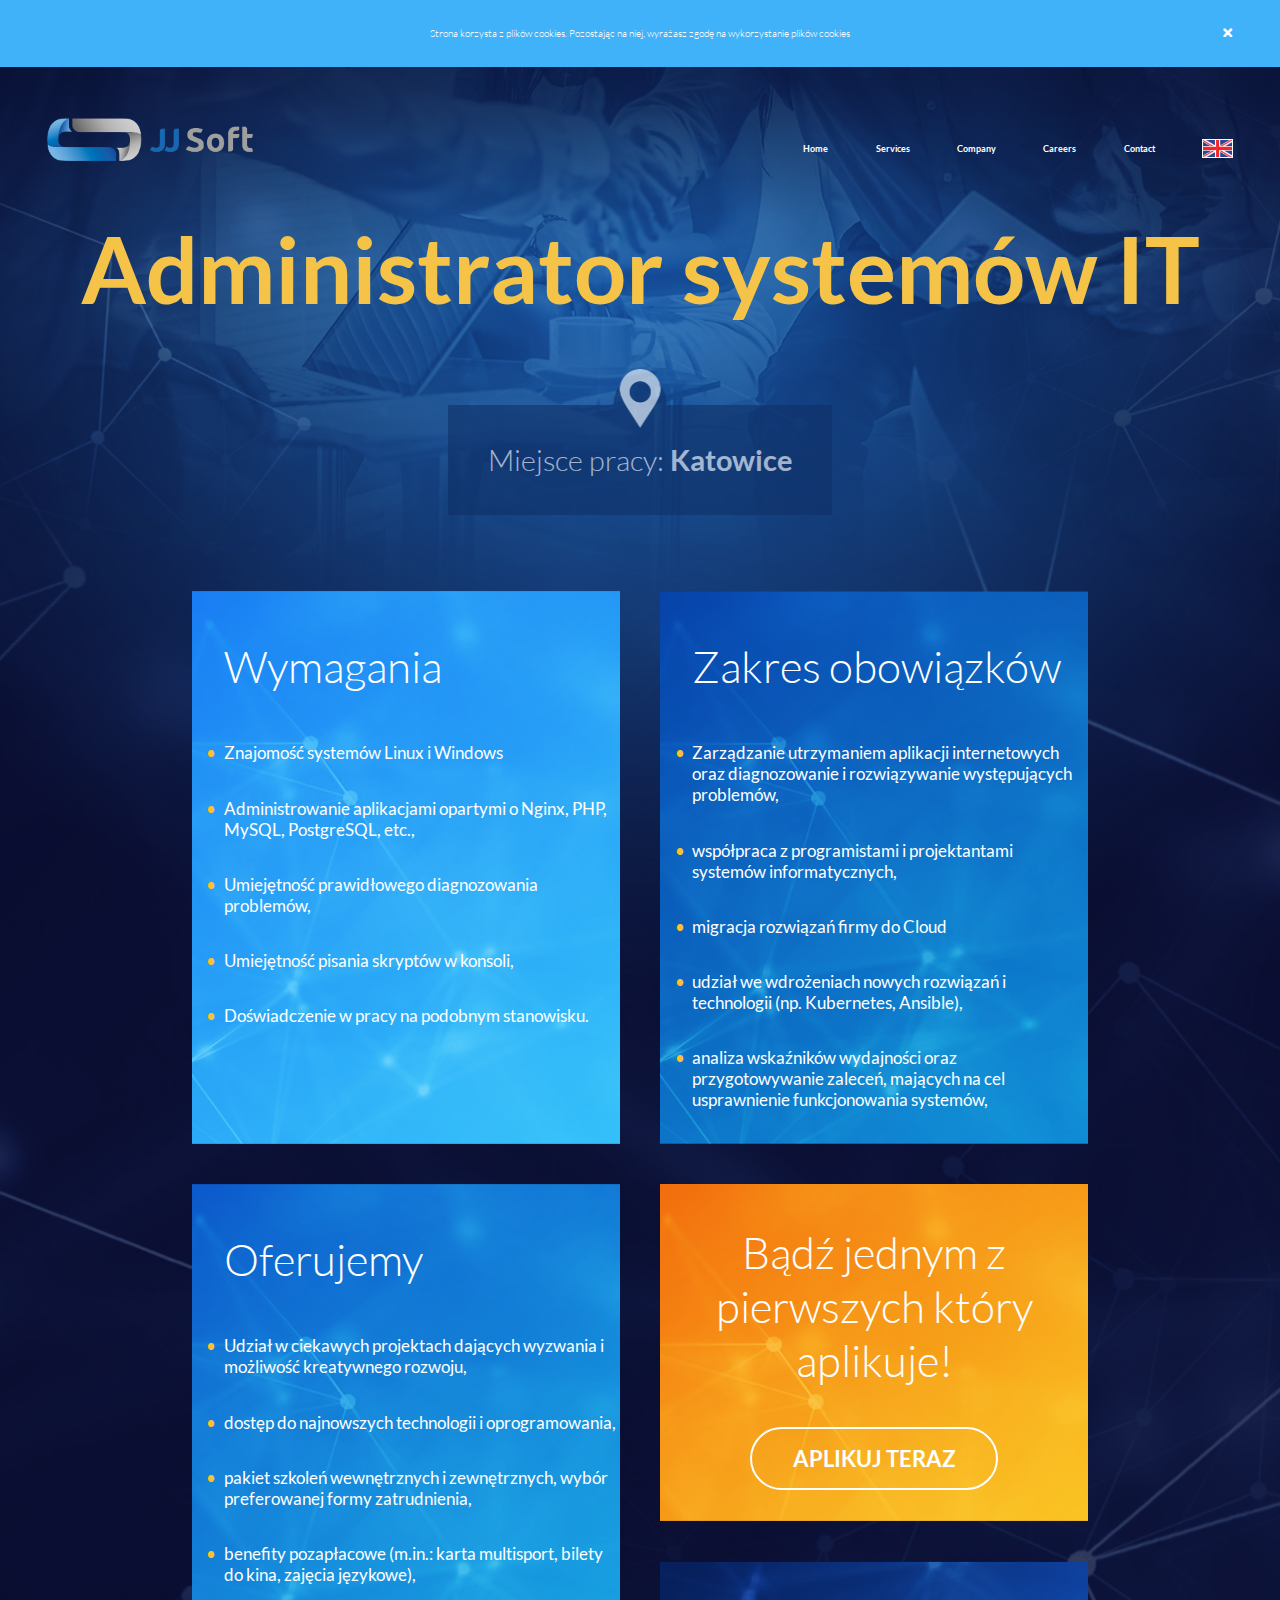
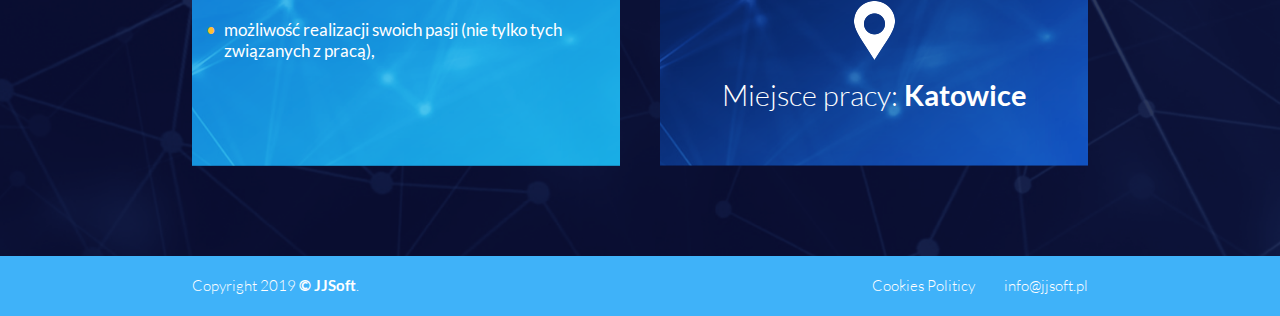
<file: joboffert.html>
<!DOCTYPE html>
<html lang="en">

<head>
    <meta charset="UTF-8">
    <meta name="viewport" content="width=device-width, initial-scale=1.0, maximum-scale=1.0, minimum-scale=1.0, user-scalable=no">
    <meta http-equiv="X-UA-Compatible" content="ie=edge">
    <link rel="stylesheet" href="style/joboffert_style.css">
    <title>JJ Soft</title>
</head>

<body>

    <header id="home">
        <div class="cookies-info">
            <p>Strona korzysta z plików cookies. Pozostając na niej, wyrażasz zgodę na wykorzystanie plików cookies</p>
            <span id="scross">🗙</span>
        </div>
        <div class="header-nav">
            <div class="header-nav-mobile">
                <img src="images/logo.png">
                <button>
                    <span></span>
                    <span></span>
                    <span></span>
                </button>
            </div>
            <nav>
                <img src="images/logo.png" alt="logo" id="logo" srcset="images/logo.png 1920w">
                <ul>
                    <li><a href="index.html" hreflang="en" class="active-section" id="homeID">Home</a></li>
                    <li><a href="index.html#services" hreflang="en" id="servicesID">Services</a>
                        <ul>
                            <li><a href="services.html" hreflang="en">IT Outsourcing</a></li>
                            <li><a href="#" hreflang="en">Software development</a></li>
                            <li><a href="#" hreflang="en">Recruitment</a></li>
                        </ul>
                    </li>
                    <li><a href="company.html" hreflang="en" id="companyID">Company</a></li>
                    <li><a href="carrer.html" hreflang="en" id="careersID">Careers</a></li>
                    <li><a href="index.html#contact" hreflang="en" id="contactID">Contact</a></li>
                    <li>
                        <a href="#" hreflang="en" id="select-language"><img src="images/GBflag.png" alt="English" srcset="images/GBflag.png 1920w"></a>
                        <ul>
                            <li><a href="#" hreflang="deu" id="deutsch"><img src="images/GERflag.png" alt="Deutsch" srcset="images/GERflag.png 1920w"></a></li>
                            <li><a href="#" hreflang="fran" id="français"><img src="images/FRflag.png" alt="Français" srcset="images/FRflag.png 1920w"></a></li>
                            <li><a href="#" hreflang="pl" id="polski"><img src="images/PLflag.png" alt="Polski" srcset="images/PLflag.png 1920w"></a></li>
                        </ul>
                    </li>
                </ul>
            </nav>
        </div>

        <div class="content">
            <div class="content-header">
                <p>Administrator systemów IT</p>
                <div class="work-place">
                    <p>Miejsce pracy: <span> Katowice</span></p>
                </div>
            </div>
            <div class="boxes">
                <div class="row">
                    <div class="box">
                        <p>Wymagania</p>
                        <ul>
                            <li>Znajomość systemów Linux i Windows</li>
                            <li>Administrowanie aplikacjami opartymi o Nginx, PHP,  MySQL, PostgreSQL, etc.,</li>
                            <li>Umiejętność prawidłowego diagnozowania problemów,</li>
                            <li>Umiejętność pisania skryptów w konsoli,</li>
                            <li>Doświadczenie w pracy na podobnym stanowisku.</li>
                        </ul>
                    </div>
                    <div class="box">
                        <p>Zakres obowiązków</p>
                        <ul>
                            <li>Zarządzanie utrzymaniem aplikacji internetowych oraz diagnozowanie i rozwiązywanie występujących problemów,</li>
                            <li>współpraca z programistami i projektantami systemów informatycznych,</li>
                            <li>migracja rozwiązań firmy do Cloud</li>
                            <li>udział we wdrożeniach nowych rozwiązań i technologii (np. Kubernetes, Ansible),</li>
                            <li>analiza wskaźników wydajności oraz przygotowywanie zaleceń, mających na cel usprawnienie funkcjonowania systemów,</li>
                        </ul>
                    </div>
                </div>
                <div class="row">
                    <div class="box">
                        <p>Oferujemy</p>
                        <ul>
                            <li>Udział w ciekawych projektach dających wyzwania i możliwość kreatywnego rozwoju,</li>
                            <li>dostęp do najnowszych technologii i oprogramowania,</li>
                            <li>pakiet szkoleń wewnętrznych i zewnętrznych, wybór preferowanej formy zatrudnienia,</li>
                            <li>benefity pozapłacowe (m.in.: karta multisport, bilety do kina, zajęcia językowe),</li>
                            <li>możliwość realizacji swoich pasji (nie tylko tych związanych z pracą),</li>
                        </ul>
                    </div>
                    <div class="box">
                        <div class="top">
                            <p>Bądź jednym z pierwszych który aplikuje!</p>
                            <button>APLIKUJ TERAZ</button>
                        </div>
                        <div class="down">
                            <img src="images/joboffert/work-place.png" alt="mark">
                            <p>Miejsce pracy: <span>Katowice</span></p>
                        </div>
                    </div>
                </div>
            </div>
        </div>

    </header>

    <footer>
        <div class="content">
            <div class="left"><p>Copyright 2019<span> © JJSoft</span>.</p></div>
            <div class="right">
                <p>Cookies Politicy</p>
                <p>info@jjsoft.pl</p>
            </div>
        </div>
    </footer>

    <script type="text/javascript" src="navBehavior.js"></script>
    <script type="text/javascript" src="cookies.js"></script>
    <script>
        //**set height content
        
        function setHeightContent()
        {
            let el = document.querySelector('.content');
            let style = window.getComputedStyle(el, null).getPropertyValue('font-size');
            let fontSize = parseFloat(style); 

            heightContent = document.querySelector('.content').offsetHeight; // wysokość .content
            heightContent += (18.75*fontSize); // + margin-top .content * current_em_font_size
            document.querySelector('header').style.height = heightContent + 'px' ; // ustawienie wysokości żeby cały .content się zmieścił 
        }

        window.onload = function()
        {
            setHeightContent();
        }
    </script>
</body>

</html>
</file>
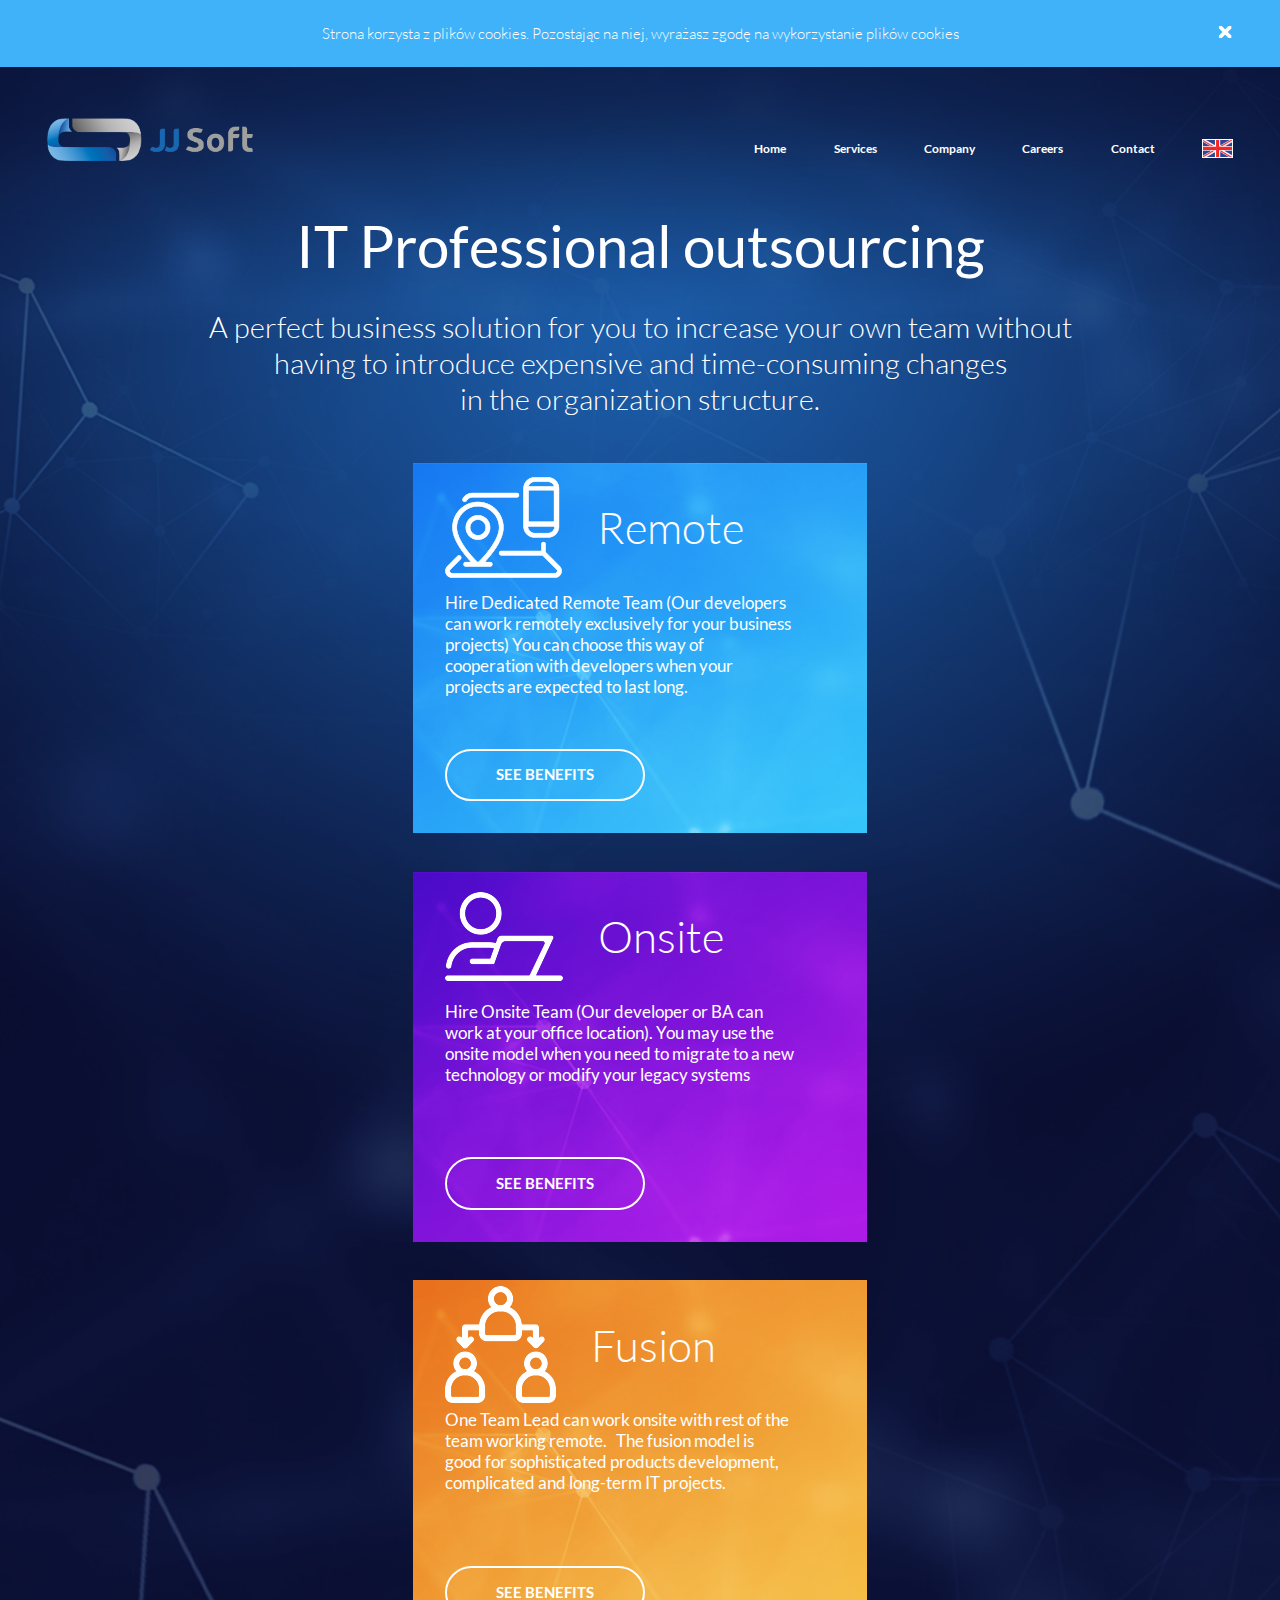
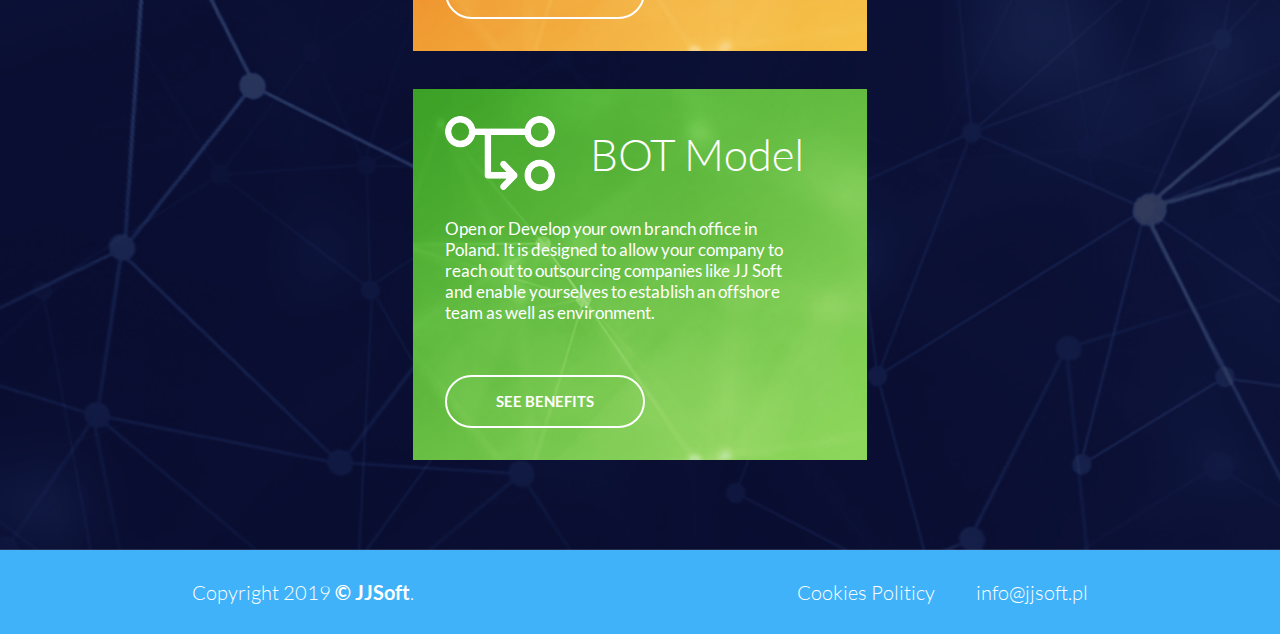
<file: services.html>
<!DOCTYPE html>
<html lang="en">

<head>
    <meta charset="UTF-8">
    <meta name="viewport" content="width=device-width, initial-scale=1.0, maximum-scale=1.0, minimum-scale=1.0, user-scalable=no">
    <meta http-equiv="X-UA-Compatible" content="ie=edge">
    <link rel="stylesheet" href="style/services_style.css">
    <title>JJ Soft</title>
</head>

<body>

    <header id="home">
        <div class="cookies-info">
            <p>Strona korzysta z plików cookies. Pozostając na niej, wyrażasz zgodę na wykorzystanie plików cookies</p>
            <span id="scross">🗙</span>
        </div>
        <div class="header-nav">
            <div class="header-nav-mobile">
                <img src="images/logo.png">
                <button>
                    <span></span>
                    <span></span>
                    <span></span>
                </button>
            </div>
            <nav>
                <img src="images/logo.png" alt="logo" id="logo" srcset="images/logo.png 1920w">
                <ul>
                    <li><a href="index.html" hreflang="en" class="active-section" id="homeID">Home</a></li>
                    <li><a href="index.html#services" hreflang="en" id="servicesID">Services</a>
                        <ul>
                            <li><a href="services.html" hreflang="en">IT Outsourcing</a></li>
                            <li><a href="#" hreflang="en">Software development</a></li>
                            <li><a href="#" hreflang="en">Recruitment</a></li>
                        </ul>
                    </li>
                    <li><a href="company.html" hreflang="en" id="companyID">Company</a></li>
                    <li><a href="carrer.html" hreflang="en" id="careersID">Careers</a></li>
                    <li><a href="index.html#contact" hreflang="en" id="contactID">Contact</a></li>
                    <li>
                        <a href="#" hreflang="en" id="select-language"><img src="images/GBflag.png" alt="English" srcset="images/GBflag.png 1920w"></a>
                        <ul>
                            <li><a href="#" hreflang="deu" id="deutsch"><img src="images/GERflag.png" alt="Deutsch" srcset="images/GERflag.png 1920w"></a></li>
                            <li><a href="#" hreflang="fran" id="français"><img src="images/FRflag.png" alt="Français" srcset="images/FRflag.png 1920w"></a></li>
                            <li><a href="#" hreflang="pl" id="polski"><img src="images/PLflag.png" alt="Polski" srcset="images/PLflag.png 1920w"></a></li>
                        </ul>
                    </li>
                </ul>
            </nav>
        </div>

        <div class="content">
            <div class="content-header">
                <p>IT Professional outsourcing </p>
                <p>A perfect business solution for you to increase your own team without <br> having to introduce expensive and time-consuming changes <br> 
                        in the organization structure.</p>
            </div>
            <div class="boxes">
                <div class="box">
                    <div class="box-in">
                        <div class="close-box-in">X</div>
                        <div class="top-in">
                            <img src="images/services/remote.png" alt="onsite">
                            <p>Remote</p>
                        </div>
                        <div class="bottom-in">
                            <p>Hire Dedicated Remote Team (Our developers can work remotely exclusively for your business projects) You can choose this way of cooperation with developers when your projects are expected to last long.</p>
                        <p>Benefits of Remote:</p>
                        <ul>
                            <li>High-cost savingsAssured productivity and flexibility</li>
                            <li>Free access to the best knowledge, skilled & professional talent pool </li>
                            <li>Clear, responsive communications</li>
                            <li>Very convenient time-zone (UTC + 01:00)</li>
                        </ul>
                        <p>Remote or Freelance is the most popular model amongst the other cooperation models, as it covers the maximum benefits in comparison to any other business models. </p>
                        </div>
                    </div>
                    <div class="top">
                        <img src="images/services/remote.png" alt="remote">
                        <p>Remote</p>
                    </div>
                    <div class="bottom">
                        <p>Hire Dedicated Remote Team (Our developers <br> can work remotely exclusively for your business <br> projects) You can choose this way of <br> cooperation with developers when your <br> projects are expected to last long.</p>
                        <button>SEE BENEFITS</button>
                    </div>
                </div>
                <div class="box">
                    <div class="box-in">
                        <div class="close-box-in">X</div>
                        <div class="top-in">
                            <img src="images/services/onsite.png" alt="onsite">
                            <p>Onsite</p>
                        </div>
                        <div class="bottom-in">
                                <p>Hire Onsite Team (Our developer or BA can work at your office location). You may use the onsite model when you need to migrate to a new technology or modify your legacy systems</p>
                                <p>Benefits of Onsite or Inhouse:</p>
                                <ul>
                                    <li>Face-to-face communication with team members</li>
                                    <li>Maximum control and coordination of time and effectiveness</li>
                                    <li>Reduced recruitment costs</li>
                                </ul>
                                <p>The additional costs involved in providing the additional facilities to the onsite team working within the client’s premises may act a limiting factor for the onsite model to be adopted by the clients.</p>
                        </div>
                    </div>
                    <div class="top">
                        <img src="images/services/onsite.png" alt="onsite">
                        <p>Onsite</p>
                    </div>
                    <div class="bottom">
                        <p>Hire Onsite Team (Our developer or BA can <br> work at your office location). You may use the <br> onsite model when you need to migrate to a new <br> technology or modify your legacy systems</p>
                        <button>SEE BENEFITS</button>
                    </div>
                </div>
                <div class="box">
                    <div class="box-in">
                        <div class="close-box-in">X</div>
                        <div class="top-in">
                            <img src="images/services/fusion.png" alt="onsite">
                            <p>Fusion</p>
                        </div>
                        <div class="bottom-in">
                            <p>One Team Lead can work onsite with rest of the team working remote. 
                                The fusion  model is good for sophisticated products development, complicated and long-term IT projects. </p>
                        <p>Benefits of Fusion:</p>
                        <ul>
                            <li>Transparent project status and clear communication at all levels</li>
                            <li>In-depth understanding of each other's working styles leading to long-term benefits</li>
                            <li>Optimized resources, quality, project, and process management</li>
                            <li>Cost advantages of having offshore software developers</li>
                        </ul>
                        <p>In this model, while enjoying the benefits of outsourcing, you can still get an onsite team to address any queries or issues without the burden of managing a large-scale onsite team</p>
                        </div>
                    </div>
                    <div class="top">
                        <img src="images/services/fusion.png" alt="fusion">
                        <p>Fusion</p>
                    </div>
                    <div class="bottom">
                        <p>One Team Lead can work onsite with rest of the <br> team working remote.   The fusion  model is <br> good for sophisticated products development, <br> complicated and long-term IT projects. </p>
                        <button>SEE BENEFITS</button>
                    </div>  
                </div>
                <div class="box">
                    <div class="box-in">
                        <div class="close-box-in">X</div>
                        <div class="top-in">
                            <img src="images/services/botmodel.png" alt="onsite">
                            <p>BOT Model</p>
                        </div>
                        <div class="bottom-in">
                            <p>Open or Develop your own branch office in Poland. It is designed to allow your company to reach out to outsourcing companies like JJ Soft and enable yourselves to establish an offshore team as well as environment.</p>
                        <p>Benefits of BOT:</p>
                        <ul>
                            <li>Save money and make the company more profitable.</li>
                            <li>Help products come to the market faster.</li>
                            <li>Minimize the risks</li>
                            <li>Logistics</li>
                            <li>Ready resources & New technologies</li>
                            <li>Rapid scaling</li>
                        </ul>
                        <p>It is through this scenario that companies like yours can get full value from your outsourcing partner like JJ Soft.</p>
                        </div>
                    </div>
                    <div class="top">
                        <img src="images/services/botmodel.png" alt="botmodel">
                        <p>BOT Model</p>
                    </div>
                    <div class="bottom">
                        <p>Open or Develop your own branch office in <br> Poland. It is designed to allow your company to <br> reach out to outsourcing companies like JJ Soft <br> and enable yourselves to establish an offshore <br> team as well as environment.</p>
                        <button>SEE BENEFITS</button>
                    </div>
                </div>
            </div>
        </div>

    </header>

    <footer>
        <div class="content">
            <div class="left"><p>Copyright 2019<span> © JJSoft</span>.</p></div>
            <div class="right">
                <p>Cookies Politicy</p>
                <p>info@jjsoft.pl</p>
            </div>
        </div>
    </footer>

    <script type="text/javascript" src="navBehavior.js"></script>
    <script type="text/javascript" src="cookies.js"></script>
    <script>
        let buttonList = document.querySelectorAll('.box button');
        let boxInList = document.querySelectorAll('.box .box-in');
        let closeBoxInBtn = document.querySelectorAll('.box-in .close-box-in');

        buttonList.forEach(function (btn, index) {
	        btn.addEventListener('click',()=>{
                let boxIn =  boxInList[index];
                boxIn.style.display = 'block';
            });
        });

        closeBoxInBtn.forEach(function(closeBtn, index){
            closeBtn.addEventListener('click',()=>{
                console.log('click');
                let boxIn =  boxInList[index];
                console.log(boxInList[index]);
                boxIn.style.display = 'none'; 
            });
        });

        //**set height content
        
        function setHeightContent()
        {
            let el = document.querySelector('.content');
            let style = window.getComputedStyle(el, null).getPropertyValue('font-size');
            let fontSize = parseFloat(style); 

            heightContent = document.querySelector('.content').offsetHeight; // wysokość .content
            heightContent += (18.5*fontSize); // + margin-top .content * current_em_font_size
            document.querySelector('header').style.height = heightContent + 'px' ; // ustawienie wysokości żeby cały .content się zmieścił 
        }

        window.onload = function()
        {
            setHeightContent();
        }
    </script>
</body>

</html>
</file>
<file: style/style.css>
@charset "UTF-8";
@font-face {
  font-family: lato-light;
  src: url("../fonts/lato-light.ttf");
}

@font-face {
  font-family: lato-bold;
  src: url("../fonts/lato-bold.ttf");
}

@font-face {
  font-family: lato-regular;
  src: url("../fonts/lato-regular.ttf");
}

@font-face {
  font-family: futura-light-bt;
  src: url("../fonts/futura-light-bt.ttf");
}

@font-face {
  font-family: futura-bold-bt;
  src: url("../fonts/futura-bold-bt.ttf");
}

html {
  scroll-behavior: smooth;
}

*,
*:before,
*:after {
  -webkit-box-sizing: border-box;
          box-sizing: border-box;
  margin: 0;
  padding: 0;
}

html {
  font-size: 16px;
}

header {
  background-image: url("../images/main.png");
  background-size: cover;
  background-position: center center;
  height: 100vh;
  width: 100vw;
  max-width: 100%;
  display: -webkit-box;
  display: -ms-flexbox;
  display: flex;
  -webkit-box-align: center;
      -ms-flex-align: center;
          align-items: center;
  -webkit-box-orient: vertical;
  -webkit-box-direction: normal;
      -ms-flex-direction: column;
          flex-direction: column;
  position: relative;
  overflow: hidden;
}

header .cookies-info {
  width: 100vw;
  max-width: 100%;
  height: 7.42vh;
  background: #3fb2f9;
  display: -webkit-box;
  display: -ms-flexbox;
  display: flex;
  -webkit-box-pack: center;
      -ms-flex-pack: center;
          justify-content: center;
  -webkit-box-align: center;
      -ms-flex-align: center;
          align-items: center;
  z-index: 999;
  -webkit-transition: all .5s;
  transition: all .5s;
  visibility: hidden;
}

header .cookies-info p {
  font-family: lato-light;
  color: white;
}

header .cookies-info span {
  position: absolute;
  right: 3.7%;
  color: white;
  cursor: pointer;
}

header .header-nav {
  z-index: 998;
  width: 100vw;
  max-width: 100%;
}

header .header-nav .header-nav-mobile {
  display: none;
  width: 100vw;
  max-width: 100%;
}

header .header-nav .header-nav-mobile img {
  cursor: pointer;
}

header .header-nav .header-nav-mobile button {
  display: -webkit-box;
  display: -ms-flexbox;
  display: flex;
  -webkit-box-orient: vertical;
  -webkit-box-direction: normal;
      -ms-flex-direction: column;
          flex-direction: column;
  -ms-flex-pack: distribute;
      justify-content: space-around;
}

header .header-nav .header-nav-mobile button span {
  width: 45px;
  height: 5px;
  background: white;
  border-radius: 10px;
}

header .header-nav nav {
  display: -webkit-box;
  display: -ms-flexbox;
  display: flex;
  -webkit-box-pack: justify;
      -ms-flex-pack: justify;
          justify-content: space-between;
  width: 100vw;
  max-width: 100%;
  padding: 0 3.7vw;
  padding-top: 5.7vh;
  -webkit-transition: all .5s ease;
  transition: all .5s ease;
}

header .header-nav nav ul {
  display: -webkit-box;
  display: -ms-flexbox;
  display: flex;
  -webkit-box-align: center;
      -ms-flex-align: center;
          align-items: center;
  padding-top: 2vh;
}

header .header-nav nav ul li {
  list-style: none;
  display: -webkit-box;
  display: -ms-flexbox;
  display: flex;
  -webkit-transition-duration: .5s;
          transition-duration: .5s;
  position: relative;
  /*#select-language {
                        margin-left: 1.05vw;
                    }*/
}

header .header-nav nav ul li:nth-of-type(2) ul {
  position: absolute;
  top: 100%;
  left: -85%;
}

header .header-nav nav ul li:nth-of-type(2) ul li {
  background: #08123b;
}

header .header-nav nav ul li:nth-of-type(2) ul li a {
  white-space: nowrap;
}

header .header-nav nav ul li:nth-of-type(2) ul li a:hover {
  color: #e5aa28;
}

header .header-nav nav ul li:nth-of-type(6) a {
  display: -webkit-box;
  display: -ms-flexbox;
  display: flex;
  -webkit-box-align: center;
      -ms-flex-align: center;
          align-items: center;
}

header .header-nav nav ul li img {
  border: 1px solid white;
}

header .header-nav nav ul li ul {
  position: absolute;
  right: 0;
  top: 50%;
  display: none;
}

header .header-nav nav ul li ul li a {
  margin-bottom: 0.6vh;
  position: relative;
}

header .header-nav nav ul li ul li a:hover {
  color: white;
}

header .header-nav nav ul li a {
  color: white;
  text-decoration: none;
  font-family: lato-bold;
  margin-left: 3.7vw;
}

header .header-nav nav ul li a:hover {
  color: #e5aa28;
}

header .header-nav ul li:hover > ul,
header .header-nav ul li ul:hover {
  display: block;
}

header .header-nav ul li:nth-of-type(2):hover > ul {
  display: -webkit-box;
  display: -ms-flexbox;
  display: flex;
}

header .header-nav #deutsch::after {
  content: 'Deutsch';
  position: absolute;
  top: 0;
  left: -350%;
  width: 350%;
  height: 100%;
  display: none;
  background: #08123b;
}

header .header-nav #deutsch:hover::after,
header .header-nav #français:hover::after,
header .header-nav #polski:hover::after {
  display: block;
}

header .header-nav #français::after {
  content: 'Français';
  position: absolute;
  top: 0;
  left: -350%;
  width: 350%;
  height: 100%;
  display: none;
  background: #08123b;
}

header .header-nav #polski::after {
  content: 'Polski';
  position: absolute;
  top: 0;
  left: -350%;
  width: 350%;
  height: 100%;
  display: none;
  background: #08123b;
}

header .active-section {
  color: #e5aa28;
}

header .content {
  width: 70vw;
  display: -webkit-box;
  display: -ms-flexbox;
  display: flex;
  -webkit-box-align: center;
      -ms-flex-align: center;
          align-items: center;
  position: absolute;
  top: 50%;
  -webkit-transform: translateY(-50%);
          transform: translateY(-50%);
  z-index: 1;
}

header .content p {
  color: white;
  font-family: futura-light-bt;
  -webkit-transform: all 1s;
          transform: all 1s;
  -webkit-animation: scaleText  5s infinite;
          animation: scaleText  5s infinite;
  position: relative;
}

header .content p span {
  font-family: futura-bold-bt;
  position: relative;
}

header .left {
  position: absolute;
  left: 0;
  bottom: 0;
  height: 100%;
  z-index: 0;
}

header .right {
  position: absolute;
  right: 0;
  bottom: 0;
  height: 100%;
  z-index: 0;
}

@-webkit-keyframes scaleText {
  0% {
    -webkit-transform: scale(1);
            transform: scale(1);
  }
  50% {
    -webkit-transform: scale(1.05);
            transform: scale(1.05);
  }
  100% {
    -webkit-transform: scale(1);
            transform: scale(1);
  }
}

@keyframes scaleText {
  0% {
    -webkit-transform: scale(1);
            transform: scale(1);
  }
  50% {
    -webkit-transform: scale(1.05);
            transform: scale(1.05);
  }
  100% {
    -webkit-transform: scale(1);
            transform: scale(1);
  }
}

#fix-nav {
  position: fixed;
  top: 0;
  left: 0;
  padding-top: 1.5vh;
  padding-bottom: 1.5vh;
  background: #08123b;
}

#fix-nav-mobile {
  position: fixed;
  top: 0;
  left: 0;
  height: 70px;
}

#active-nav {
  display: block;
  top: 70px;
}

.services {
  width: 100vw;
  max-width: 100%;
  display: -webkit-box;
  display: -ms-flexbox;
  display: flex;
  -webkit-box-pack: center;
      -ms-flex-pack: center;
          justify-content: center;
  padding-top: 10.8vh;
}

.services .content {
  width: 70vw;
  display: -webkit-box;
  display: -ms-flexbox;
  display: flex;
  -ms-flex-wrap: wrap;
      flex-wrap: wrap;
  -webkit-box-pack: justify;
      -ms-flex-pack: justify;
          justify-content: space-between;
}

.services .content .left {
  color: #3fb2f9;
}

.services .content .left p {
  font-family: lato-light;
}

.services .content .left p span {
  font-family: lato-bold;
}

.services .content .right {
  color: #081038;
}

.services .content .right p {
  font-family: lato-light;
}

.services .content .icons {
  width: 100%;
  padding: 5.7vh 8.6vw;
  display: -webkit-box;
  display: -ms-flexbox;
  display: flex;
  -ms-flex-pack: distribute;
      justify-content: space-around;
  -webkit-box-align: center;
      -ms-flex-align: center;
          align-items: center;
}

.services-boxs {
  width: 100vw;
  max-width: 100%;
  display: -webkit-box;
  display: -ms-flexbox;
  display: flex;
  /*.box:hover p {
        transform: scale(1.05);
    }*/
  /*.animation-two
    {
        animation: myAnimationSecond 1s;
    }
    .animation-one
    {
        animation: myAnimation 1s;
    }*/
}

.services-boxs .box {
  width: 33.33%;
  height: 41.75vh;
  padding: 9.3vh 3.7vw 4.6vh 3.7vw;
  display: -webkit-box;
  display: -ms-flexbox;
  display: flex;
  -webkit-box-orient: vertical;
  -webkit-box-direction: normal;
      -ms-flex-direction: column;
          flex-direction: column;
  -webkit-box-pack: justify;
      -ms-flex-pack: justify;
          justify-content: space-between;
  overflow: hidden;
  /*p:nth-of-type(3) {
            font-family: futura-light-bt;
        }*/
}

.services-boxs .box .wrap-text {
  position: relative;
}

.services-boxs .box .wrap-text p {
  color: white;
  -webkit-transition: all .5s;
  transition: all .5s;
  position: absolute;
}

.services-boxs .box .wrap-text p:nth-of-type(1) {
  font-family: lato-light;
}

.services-boxs .box .wrap-text p:nth-of-type(2) {
  font-family: futura-light-bt;
  opacity: 0;
}

.services-boxs .box a {
  width: 9.45vw;
}

.services-boxs .box button {
  font-family: lato-bold;
  width: 9.45vw;
  height: 6.2vh;
  border-radius: 50px;
  border: 3px solid white;
  background: transparent;
  color: white;
  -webkit-transition: all .5s;
  transition: all .5s;
  cursor: pointer;
}

.services-boxs .box:hover p:nth-of-type(2) {
  -webkit-animation: myAnimationSecond 1s;
          animation: myAnimationSecond 1s;
  -webkit-animation-fill-mode: forwards;
          animation-fill-mode: forwards;
}

.services-boxs .box:hover p:nth-of-type(1) {
  -webkit-animation: myAnimation 1s;
          animation: myAnimation 1s;
  -webkit-animation-fill-mode: forwards;
          animation-fill-mode: forwards;
}

@-webkit-keyframes myAnimation {
  0% {
    -webkit-transform: scale(1);
            transform: scale(1);
  }
  50% {
    -webkit-transform: scale(1.05);
            transform: scale(1.05);
  }
  100% {
    opacity: 0;
    -webkit-transform: scale(1.05);
            transform: scale(1.05);
  }
}

@keyframes myAnimation {
  0% {
    -webkit-transform: scale(1);
            transform: scale(1);
  }
  50% {
    -webkit-transform: scale(1.05);
            transform: scale(1.05);
  }
  100% {
    opacity: 0;
    -webkit-transform: scale(1.05);
            transform: scale(1.05);
  }
}

@-webkit-keyframes myAnimationSecond {
  0% {
    opacity: 0;
  }
  100% {
    opacity: 1;
  }
}

@keyframes myAnimationSecond {
  0% {
    opacity: 0;
  }
  100% {
    opacity: 1;
  }
}

.services-boxs .box:nth-of-type(1) {
  background-image: url("../images/bg1.png");
  background-position: center center;
  background-size: cover;
}

.services-boxs .box:nth-of-type(1) button:hover {
  background: white;
  color: #3da5f3;
}

.services-boxs .box:nth-of-type(2) {
  background-image: url("../images/bg2.png");
  background-position: center center;
  background-size: cover;
}

.services-boxs .box:nth-of-type(2) button:hover {
  background: white;
  color: #ffc057;
}

.services-boxs .box:nth-of-type(3) {
  background-image: url("../images/bg3.png");
  background-position: center center;
  background-size: cover;
}

.services-boxs .box:nth-of-type(3) button:hover {
  background: white;
  color: #1d3686;
}

/*.btn-active {
    background: white;
}*/
.services-different {
  display: -webkit-box;
  display: -ms-flexbox;
  display: flex;
  -webkit-box-pack: center;
      -ms-flex-pack: center;
          justify-content: center;
}

.services-different .content {
  width: 70vw;
  display: -webkit-box;
  display: -ms-flexbox;
  display: flex;
  -ms-flex-wrap: wrap;
      flex-wrap: wrap;
}

.services-different .content .services-different-content-header {
  display: -webkit-box;
  display: -ms-flexbox;
  display: flex;
  -webkit-box-pack: center;
      -ms-flex-pack: center;
          justify-content: center;
  width: 100%;
  font-family: lato-light;
  color: #3fb2f9;
  padding: 10.3vh 0 10.3vh 0;
}

.services-different .content .left .box img, .services-different .content .right .box img {
  margin-bottom: 3.60vh;
}

.services-different .content .left {
  width: 50%;
  color: #081038;
  display: -webkit-box;
  display: -ms-flexbox;
  display: flex;
  -webkit-box-orient: vertical;
  -webkit-box-direction: normal;
      -ms-flex-direction: column;
          flex-direction: column;
  -webkit-box-pack: justify;
      -ms-flex-pack: justify;
          justify-content: space-between;
}

.services-different .content .left .box {
  -webkit-transition: all 1.25s ease-in;
  transition: all 1.25s ease-in;
}

.services-different .content .left .box p:nth-child(even) {
  font-family: lato-bold;
  margin-bottom: 4.64vh;
}

.services-different .content .left .box p:nth-child(odd) {
  font-family: lato-light;
  margin-bottom: 8.76vh;
}

.services-different .content .right {
  width: 50%;
  color: #081038;
  padding-left: 2.1vw;
  display: -webkit-box;
  display: -ms-flexbox;
  display: flex;
  -webkit-box-orient: vertical;
  -webkit-box-direction: normal;
      -ms-flex-direction: column;
          flex-direction: column;
  -webkit-box-pack: justify;
      -ms-flex-pack: justify;
          justify-content: space-between;
}

.services-different .content .right .box {
  -webkit-transition: all 1.25s ease-in;
  transition: all 1.25s ease-in;
}

.services-different .content .right .box p:nth-child(even) {
  font-family: lato-bold;
  margin-bottom: 4.64vh;
}

.services-different .content .right .box p:nth-child(odd) {
  font-family: lato-light;
  margin-bottom: 11.65vh;
}

.slide-in {
  -webkit-transform: translateY(170%) scale(0.5);
          transform: translateY(170%) scale(0.5);
  opacity: 0;
}

/*.slide-in-box
{
    transform: translateY(170%) scale(0.5);
    opacity: 0;
}*/
/*.active-slide-in-box
{
    transform: translateX(0%) scale(1);
    //opacity: 1;
}*/
.active-img {
  -webkit-transform: translateY(0%) scale(1);
          transform: translateY(0%) scale(1);
  opacity: 1;
}

.company-img {
  width: 100vw;
  max-width: 100%;
  height: 64vh;
  background-image: url("../images/companyHeader.png");
  background-size: cover;
  background-position: center top;
  background-attachment: fixed;
}

.company {
  width: 100vw;
  max-width: 100%;
  display: -webkit-box;
  display: -ms-flexbox;
  display: flex;
  -webkit-box-pack: center;
      -ms-flex-pack: center;
          justify-content: center;
  background-image: url("../images/companyBackground.png");
  background-size: cover;
  background-position: center center;
}

.company .content {
  width: 70vw;
  display: -webkit-box;
  display: -ms-flexbox;
  display: flex;
  -webkit-box-orient: vertical;
  -webkit-box-direction: normal;
      -ms-flex-direction: column;
          flex-direction: column;
  -webkit-box-align: center;
      -ms-flex-align: center;
          align-items: center;
  color: #3cb4f9;
  font-family: lato-light;
  padding-top: 10.3vh;
}

.company .content .chain {
  width: 100%;
  display: -webkit-box;
  display: -ms-flexbox;
  display: flex;
  -webkit-box-align: center;
      -ms-flex-align: center;
          align-items: center;
  -ms-flex-pack: distribute;
      justify-content: space-around;
  margin-bottom: 5.15vh;
  margin-top: 3.81vh;
}

.company .content .chain .wrap {
  display: -webkit-box;
  display: -ms-flexbox;
  display: flex;
  -webkit-box-align: center;
      -ms-flex-align: center;
          align-items: center;
  -webkit-box-pack: center;
      -ms-flex-pack: center;
          justify-content: center;
  position: relative;
  white-space: nowrap;
  font-family: lato-bold;
  -webkit-transition: all 1.25s;
  transition: all 1.25s;
}

.company .content .chain .wrap:nth-of-type(1)::after {
  content: 'Sales Department';
  position: absolute;
  left: 50%;
  top: 50%;
  -webkit-transform: translate(-50%, -50%);
          transform: translate(-50%, -50%);
  color: white;
  text-align: center;
}

.company .content .chain .wrap:nth-of-type(2)::after {
  content: 'Human Resources';
  position: absolute;
  left: 50%;
  top: 50%;
  -webkit-transform: translate(-50%, -50%);
          transform: translate(-50%, -50%);
  color: white;
  text-align: center;
}

.company .content .chain .wrap:nth-of-type(3)::after {
  content: 'Development Teams';
  position: absolute;
  left: 50%;
  top: 50%;
  -webkit-transform: translate(-50%, -50%);
          transform: translate(-50%, -50%);
  color: white;
  text-align: center;
}

.company .content .chain .wrap:nth-of-type(4)::after {
  content: 'Legal Department';
  position: absolute;
  left: 50%;
  top: 50%;
  -webkit-transform: translate(-50%, -50%);
          transform: translate(-50%, -50%);
  color: white;
  text-align: center;
}

.company .content .chain .wrap:nth-of-type(5)::after {
  content: 'Accountancy';
  position: absolute;
  left: 50%;
  top: 50%;
  -webkit-transform: translate(-50%, -50%);
          transform: translate(-50%, -50%);
  color: white;
  text-align: center;
}

.company .content .article {
  display: -webkit-box;
  display: -ms-flexbox;
  display: flex;
  font-family: lato-light;
  color: #3cb4f9;
  margin-bottom: 11.35vh;
}

.company .content .article .left span {
  font-family: lato-bold;
}

.company .content .article .right {
  color: white;
  margin-left: 5.04vw;
}

.company .content .article .right span {
  font-family: lato-bold;
}

.company .content .char {
  width: 100%;
  display: -webkit-box;
  display: -ms-flexbox;
  display: flex;
  -ms-flex-pack: distribute;
      justify-content: space-around;
  margin-bottom: 10.3vh;
}

.company .content .char .box {
  display: -webkit-box;
  display: -ms-flexbox;
  display: flex;
  -webkit-box-orient: vertical;
  -webkit-box-direction: normal;
      -ms-flex-direction: column;
          flex-direction: column;
  -webkit-box-align: center;
      -ms-flex-align: center;
          align-items: center;
  -webkit-box-pack: justify;
      -ms-flex-pack: justify;
          justify-content: space-between;
  position: relative;
  color: #f4c348;
  text-align: center;
  font-family: lato-bold;
}

.company .content .char .box:nth-of-type(1) .wrap {
  position: relative;
  -webkit-transition: all 2s;
  transition: all 2s;
}

.company .content .char .box:nth-of-type(1) .wrap:hover {
  -webkit-transform: rotate(360deg);
          transform: rotate(360deg);
}

.company .content .char .box:nth-of-type(1) .wrap::after {
  content: '10+';
  position: absolute;
  top: 50%;
  left: 50%;
  -webkit-transform: translate(-50%, -50%);
          transform: translate(-50%, -50%);
  color: white;
  pointer-events: none;
  -webkit-transition: all 1.5s;
  transition: all 1.5s;
}

.company .content .char .box:nth-of-type(2) .wrap {
  position: relative;
}

.company .content .char .box:nth-of-type(2) .wrap::after {
  content: '40+';
  position: absolute;
  top: 50%;
  left: 50%;
  -webkit-transform: translate(-50%, -50%);
          transform: translate(-50%, -50%);
  color: white;
}

.company .content .char .box:nth-of-type(3) .wrap {
  position: relative;
}

.company .content .char .box:nth-of-type(3) .wrap::after {
  content: '50+';
  position: absolute;
  top: 50%;
  left: 50%;
  -webkit-transform: translate(-50%, -50%);
          transform: translate(-50%, -50%);
  color: white;
}

.hiden-chain {
  -webkit-transform: translateX(-100vw);
          transform: translateX(-100vw);
  opacity: 0;
}

.apper-chain {
  -webkit-transform: translateX(0);
          transform: translateX(0);
  opacity: 1;
}

.company-article {
  width: 100vw;
  max-width: 100%;
  display: -webkit-box;
  display: -ms-flexbox;
  display: flex;
  -webkit-box-pack: center;
      -ms-flex-pack: center;
          justify-content: center;
}

.company-article .content {
  width: 70vw;
  display: -webkit-box;
  display: -ms-flexbox;
  display: flex;
}

.company-article .content .right {
  margin-left: 2.1vw;
}

.company-article .content .left p:nth-of-type(1),
.company-article .content .right p:nth-of-type(1) {
  font-family: lato-bold;
  color: #3fb2f9;
  margin-bottom: 2.06vh;
}

.company-article .content .left p:nth-of-type(2),
.company-article .content .right p:nth-of-type(2) {
  color: #7d85ae;
}

.company-article .content .left,
.company-article .content .right {
  font-family: lato-light;
  color: #081038;
}

.company-article .content .left button,
.company-article .content .right button {
  font-family: lato-bold;
  color: #3fb2f9;
  border: 3px solid #3fb2f9;
  border-radius: 50px;
  background: transparent;
  height: 6.18vh;
  width: 9.45vw;
  -webkit-transition: all .5s;
  transition: all .5s;
  cursor: pointer;
}

.company-article .content .left button:hover,
.company-article .content .right button:hover {
  background: #3fb2f9;
  color: white;
}

.careers {
  display: -webkit-box;
  display: -ms-flexbox;
  display: flex;
  -webkit-box-pack: center;
      -ms-flex-pack: center;
          justify-content: center;
  background-image: url("../images/careers-background.png");
  background-position: center center;
  background-size: cover;
}

.careers .content {
  width: 70vw;
  display: -webkit-box;
  display: -ms-flexbox;
  display: flex;
  -ms-flex-wrap: wrap;
      flex-wrap: wrap;
  color: white;
  padding-top: 10.3vh;
}

.careers .content p {
  width: 100%;
  text-align: center;
  font-family: lato-light;
  margin-bottom: 4.5vh;
}

.careers .content .left {
  width: 50%;
}

.careers .content .left img:nth-of-type(1) {
  margin-left: 1.26vw;
}

.careers .content .left img:nth-of-type(2) {
  margin-left: 6.3vw;
  margin-bottom: 5.15vh;
}

.careers .content .right {
  width: 50%;
  font-family: lato-regular;
  padding: 3.09vh 0 0 2.20vw;
}

.careers .content .right button {
  font-family: lato-bold;
  color: white;
  background: transparent;
  border: 3px solid white;
  border-radius: 50px;
  height: 6.18vh;
  width: 18.12vw;
  margin-top: 7.21vh;
  -webkit-transition: all .5s;
  transition: all .5s;
  cursor: pointer;
}

.careers .content .right button:hover {
  background: white;
  color: #1d3686;
}

.contact {
  width: 100vw;
  max-width: 100%;
  display: -webkit-box;
  display: -ms-flexbox;
  display: flex;
  -webkit-box-pack: center;
      -ms-flex-pack: center;
          justify-content: center;
  background-image: url("../images/contact-background.png");
  background-size: cover;
  background-position: center center;
  padding-top: 8.86vh;
}

.contact .content {
  width: 70%;
  color: white;
}

.contact .content .content-header {
  display: -webkit-box;
  display: -ms-flexbox;
  display: flex;
  -webkit-box-orient: vertical;
  -webkit-box-direction: normal;
      -ms-flex-direction: column;
          flex-direction: column;
  -webkit-box-align: center;
      -ms-flex-align: center;
          align-items: center;
  font-family: lato-light;
  margin-bottom: 8.24vh;
}

.contact .content .wrap-info-form {
  display: -webkit-box;
  display: -ms-flexbox;
  display: flex;
}

.contact .content .wrap-info-form .left {
  width: 32%;
  display: -webkit-box;
  display: -ms-flexbox;
  display: flex;
  -webkit-box-orient: vertical;
  -webkit-box-direction: normal;
      -ms-flex-direction: column;
          flex-direction: column;
}

.contact .content .wrap-info-form .left .left-row {
  margin-bottom: 3rem;
  display: -webkit-box;
  display: -ms-flexbox;
  display: flex;
  -webkit-box-align: center;
      -ms-flex-align: center;
          align-items: center;
}

.contact .content .wrap-info-form .left .left-row:nth-of-type(3) .wrap-img {
  -webkit-box-align: start;
      -ms-flex-align: start;
          align-items: flex-start;
}

.contact .content .wrap-info-form .left .left-row .wrap-img {
  width: 2vw;
  display: -webkit-box;
  display: -ms-flexbox;
  display: flex;
  -webkit-box-align: center;
      -ms-flex-align: center;
          align-items: center;
  -webkit-box-pack: center;
      -ms-flex-pack: center;
          justify-content: center;
  margin-right: 1vw;
}

.contact .content .wrap-info-form .left .left-row .wrap-p {
  display: inline-block;
  top: 0;
}

.contact .content .wrap-info-form .left .left-row:nth-of-type(1) .wrap-p,
.contact .content .wrap-info-form .left .left-row:nth-of-type(4) .wrap-p {
  font-family: lato-regular;
}

.contact .content .wrap-info-form .left .left-row:nth-of-type(2) .wrap-p,
.contact .content .wrap-info-form .left .left-row:nth-of-type(3) .wrap-p {
  font-family: lato-light;
}

.contact .content .wrap-info-form .right {
  width: 68%;
}

.contact .content .wrap-info-form .right p:first-of-type {
  font-family: lato-regular;
  margin-bottom: 4.12vh;
}

.contact .content .wrap-info-form .right form {
  display: -webkit-box;
  display: -ms-flexbox;
  display: flex;
  -ms-flex-wrap: wrap;
      flex-wrap: wrap;
  -webkit-box-pack: justify;
      -ms-flex-pack: justify;
          justify-content: space-between;
}

.contact .content .wrap-info-form .right form input {
  background: transparent;
  border: none;
  border-bottom: 2px solid white;
  margin-bottom: 5.15vh;
}

.contact .content .wrap-info-form .right form .form-left {
  width: 48%;
  display: -webkit-box;
  display: -ms-flexbox;
  display: flex;
  -webkit-box-orient: vertical;
  -webkit-box-direction: normal;
      -ms-flex-direction: column;
          flex-direction: column;
  font-family: lato-regular;
  position: relative;
}

.contact .content .wrap-info-form .right form .form-left input {
  color: white;
  -webkit-text-fill-color: white;
  -webkit-transition: background-color 9000s ease-in-out 0s;
  transition: background-color 9000s ease-in-out 0s;
}

.contact .content .wrap-info-form .right form .form-left input:nth-of-type(2) {
  margin-bottom: 0;
}

.contact .content .wrap-info-form .right form .form-left label:nth-of-type(2) {
  display: -webkit-box;
  display: -ms-flexbox;
  display: flex;
  -webkit-box-pack: justify;
      -ms-flex-pack: justify;
          justify-content: space-between;
  -webkit-box-align: center;
      -ms-flex-align: center;
          align-items: center;
  position: relative;
}

.contact .content .wrap-info-form .right form .form-left ul {
  width: 100%;
  position: absolute;
  left: 0;
  bottom: -14%;
  display: none;
}

.contact .content .wrap-info-form .right form .form-left ul li {
  list-style: none;
  width: 100%;
  background: #3fb2f9;
  border: 2px solid #2989c5;
}

.contact .content .wrap-info-form .right form .form-left ul li:hover {
  background: #081038;
}

.contact .content .wrap-info-form .right form .form-left ul li:nth-of-type(2), .contact .content .wrap-info-form .right form .form-left ul li:nth-of-type(1) {
  border-bottom: none;
}

.contact .content .wrap-info-form .right form .form-left .drop-down-list {
  display: block;
}

.contact .content .wrap-info-form .right form .form-right {
  width: 48%;
  display: -webkit-box;
  display: -ms-flexbox;
  display: flex;
  -webkit-box-orient: vertical;
  -webkit-box-direction: normal;
      -ms-flex-direction: column;
          flex-direction: column;
  font-family: lato-regular;
}

.contact .content .wrap-info-form .right form .form-right label:nth-of-type(2) {
  display: -webkit-box;
  display: -ms-flexbox;
  display: flex;
  -webkit-box-pack: justify;
      -ms-flex-pack: justify;
          justify-content: space-between;
  -webkit-box-align: center;
      -ms-flex-align: center;
          align-items: center;
}

.contact .content .wrap-info-form .right form .form-right input:nth-of-type(1) {
  color: white;
  -webkit-text-fill-color: white;
  -webkit-transition: background-color 5000s ease-in-out 0s;
  transition: background-color 5000s ease-in-out 0s;
}

.contact .content .wrap-info-form .right form .form-right input:nth-of-type(2) {
  -webkit-text-fill-color: white;
  -webkit-transition: background-color 5000s ease-in-out 0s;
  transition: background-color 5000s ease-in-out 0s;
}

.contact .content .wrap-info-form .right form .form-right input:nth-of-type(2)::-webkit-file-upload-button {
  visibility: hidden;
}

.contact .content .wrap-info-form .right form .form-bottom {
  width: 100%;
  display: -webkit-box;
  display: -ms-flexbox;
  display: flex;
  -webkit-box-orient: vertical;
  -webkit-box-direction: normal;
      -ms-flex-direction: column;
          flex-direction: column;
  -webkit-box-align: end;
      -ms-flex-align: end;
          align-items: flex-end;
  font-family: lato-regular;
}

.contact .content .wrap-info-form .right form .form-bottom label {
  width: 100%;
}

.contact .content .wrap-info-form .right form .form-bottom textarea {
  width: 100%;
  color: white;
  background: transparent;
  border: none;
  border-bottom: 2px solid white;
  font-family: lato-regular;
  outline: none;
  resize: none;
}

.contact .content .wrap-info-form .right form .form-bottom input:nth-of-type(1) {
  border: 3px solid white;
  background: transparent;
  border-radius: 50px;
  width: 9.45vw;
  height: 6vh;
  color: white;
  font-family: lato-bold;
  margin-top: 5.15vh;
  cursor: pointer;
  -webkit-transition: all .5s;
  transition: all .5s;
}

.contact .content .wrap-info-form .right form .form-bottom input:nth-of-type(1):hover {
  background: white;
  color: #2989c5;
}

@media only screen and (max-width: 768px) {
  header .header-nav {
    background: transparent;
    position: relative;
  }
  header .header-nav nav {
    position: fixed;
    top: 50%;
    left: 0;
    display: none;
    background: #3fb2f9;
    opacity: .5;
    padding: 0;
  }
  header .header-nav nav #logo {
    display: none;
  }
  header .header-nav nav ul {
    padding: 0;
    -webkit-box-orient: vertical;
    -webkit-box-direction: normal;
        -ms-flex-direction: column;
            flex-direction: column;
  }
  header .header-nav nav ul li {
    width: 100%;
    background: #081038;
    border-bottom: 1px solid #3fb2f9;
    font-size: 1.5rem;
  }
  header .header-nav nav ul li:nth-of-type(6) {
    padding: 0.4rem 0 0.4rem 0;
  }
  header .header-nav nav ul li:nth-of-type(6) a img {
    width: 50px;
    height: 25px;
  }
  header .header-nav nav ul li a {
    border: none;
    font-size: 1.8rem;
  }
  header .header-nav nav ul li ul {
    /*
                            border: 2px solid red;
                            display: block;
                            position: absolute;
                            left: 0;
                            top: 102%;
                            //border: 2px solid white;
                            li
                            {
                                padding: 0.4rem 0 0.4rem 0;
                                border: 2px solid azure;
                                a
                                {
                                    margin-bottom: 0;
                                }
                            }*/
  }
  header .header-nav .header-nav-mobile {
    display: -webkit-box;
    display: -ms-flexbox;
    display: flex;
    -webkit-box-align: center;
        -ms-flex-align: center;
            align-items: center;
    -webkit-box-pack: justify;
        -ms-flex-pack: justify;
            justify-content: space-between;
    padding: 0 15px 0 15px;
    background: #08123b;
  }
  header .header-nav .header-nav-mobile img {
    width: 152px;
    height: 33px;
  }
  header .header-nav .header-nav-mobile button {
    width: 50px;
    height: 50px;
    background: transparent;
    border: none;
  }
  header .header-nav .header-nav-mobile button:focus {
    outline: none;
  }
  header header .content {
    -webkit-box-pack: center;
        -ms-flex-pack: center;
            justify-content: center;
  }
  header header .content p {
    text-align: center;
  }
  #deutsch::after {
    content: 'Deutsch';
    position: absolute;
    top: 0;
    right: 0;
    width: 350%;
    height: 100%;
    display: none;
    background: #0a3e7d;
  }
  #français::after {
    content: 'Français';
    position: absolute;
    top: 0;
    left: 0;
    width: 350%;
    height: 100%;
    display: none;
    background: #0a3e7d;
  }
  #polski::after {
    content: 'Polski';
    position: absolute;
    top: 0;
    left: 0;
    width: 350%;
    height: 100%;
    display: none;
    background: #0a3e7d;
  }
  .services {
    padding-top: 2rem;
  }
  .services .content {
    width: 80vw;
  }
  .services .content .left {
    margin-bottom: 1rem;
  }
  .services .content .icons {
    padding-top: 1rem;
    padding-bottom: 2rem;
  }
  .services-boxs {
    -webkit-box-orient: vertical;
    -webkit-box-direction: normal;
        -ms-flex-direction: column;
            flex-direction: column;
  }
  .services-boxs .box {
    width: 100%;
  }
  .services-boxs .box button {
    width: 10rem;
  }
  .services-different .content {
    width: 80vw;
  }
  .services-different .content .services-different-content-header {
    padding: 2rem 0 2rem 0;
  }
  .services-different .content .left {
    width: 100%;
    -webkit-box-pack: none;
        -ms-flex-pack: none;
            justify-content: none;
  }
  .services-different .content .left .box img {
    margin-bottom: 1rem;
  }
  .services-different .content .left .box p:nth-child(2n) {
    margin-bottom: 1rem;
  }
  .services-different .content .left .box p:nth-child(2n+1) {
    margin-bottom: 1.5rem;
  }
  .services-different .content .right {
    width: 100%;
    -webkit-box-pack: none;
        -ms-flex-pack: none;
            justify-content: none;
    padding-left: 0;
  }
  .services-different .content .right .box img {
    margin-bottom: 1rem;
  }
  .services-different .content .right .box p:nth-child(2n) {
    margin-bottom: 1rem;
  }
  .services-different .content .right .box p:nth-child(2n+1) {
    margin-bottom: 1.5rem;
  }
  .company .content {
    padding-top: 2rem;
    width: 80vw;
  }
  .company .content p:first-of-type {
    margin-bottom: 2rem;
  }
  .company .content .chain {
    display: none;
  }
  .company .content .char {
    display: none;
  }
  .company .content .article {
    -webkit-box-orient: vertical;
    -webkit-box-direction: normal;
        -ms-flex-direction: column;
            flex-direction: column;
    margin-bottom: 2rem;
  }
  .company .content .article .left p {
    margin-bottom: 1rem;
  }
  .company .content .article .right {
    margin-left: 0;
  }
  .company .content .article .right p {
    margin-bottom: 0;
  }
  .company .content .char {
    -webkit-box-orient: vertical;
    -webkit-box-direction: normal;
        -ms-flex-direction: column;
            flex-direction: column;
  }
  .company .content .char .box {
    margin-bottom: 2vh;
  }
  .company-article .content {
    padding: 2rem 0 2rem 0;
    -webkit-box-orient: vertical;
    -webkit-box-direction: normal;
        -ms-flex-direction: column;
            flex-direction: column;
    width: 80vw;
  }
  .company-article .content .left {
    margin-left: 0;
  }
  .company-article .content .left p:nth-of-type(2) {
    margin-bottom: 1rem;
  }
  .company-article .content .left p:nth-of-type(3) {
    margin-bottom: 1rem;
  }
  .company-article .content .left button {
    width: 10rem;
    margin-bottom: 2rem;
  }
  .company-article .content .right {
    margin-left: 0;
  }
  .company-article .content .right p:nth-of-type(2) {
    margin-bottom: 1rem;
  }
  .company-article .content .right p:nth-of-type(3) {
    margin-bottom: 1rem;
  }
  .company-article .content .right button {
    width: 10rem;
    margin-bottom: 0;
  }
  .careers .content {
    padding-top: 2rem;
    width: 80vw;
  }
  .careers .content p {
    margin-bottom: 0;
  }
  .careers .content .left {
    display: none;
  }
  .careers .content .right {
    padding: 0;
    width: 100%;
  }
  .careers .content .right button {
    width: 15rem;
    margin-bottom: 2rem;
    margin-top: 1rem;
  }
  .contact {
    padding-top: 2rem;
  }
  .contact .content {
    width: 90vw;
  }
  .contact .content .content-header {
    margin-bottom: 1rem;
  }
  .contact .content .wrap-info-form {
    -webkit-box-orient: vertical;
    -webkit-box-direction: normal;
        -ms-flex-direction: column;
            flex-direction: column;
  }
  .contact .content .wrap-info-form .left {
    margin-bottom: 1rem;
  }
  .contact .content .wrap-info-form .left .left-row {
    margin: 0.2rem 0 0.2rem 0;
  }
  .contact .content .wrap-info-form .left .left-row .wrap-img {
    margin-right: 1rem;
  }
  .contact .content .wrap-info-form .left .left-row .wrap-p p {
    margin-bottom: 0;
  }
  .contact .content .wrap-info-form .left,
  .contact .content .wrap-info-form .right {
    width: 100%;
  }
  .contact .content .wrap-info-form .left p:first-of-type,
  .contact .content .wrap-info-form .right p:first-of-type {
    margin-bottom: 2rem;
  }
  .contact .content .wrap-info-form .left form .form-left,
  .contact .content .wrap-info-form .right form .form-left {
    width: 100%;
  }
  .contact .content .wrap-info-form .left form .form-left input:first-of-type,
  .contact .content .wrap-info-form .right form .form-left input:first-of-type {
    margin-bottom: 2rem;
  }
  .contact .content .wrap-info-form .left form .form-left input:nth-of-type(2),
  .contact .content .wrap-info-form .right form .form-left input:nth-of-type(2) {
    margin-bottom: 2rem;
  }
  .contact .content .wrap-info-form .left form .form-left select,
  .contact .content .wrap-info-form .right form .form-left select {
    margin-bottom: 5.15vh;
  }
  .contact .content .wrap-info-form .left form .form-right,
  .contact .content .wrap-info-form .right form .form-right {
    width: 100%;
  }
  .contact .content .wrap-info-form .left form .form-right input,
  .contact .content .wrap-info-form .right form .form-right input {
    margin-bottom: 2rem;
  }
  .contact .content .wrap-info-form .left form .form-bottom input:nth-of-type(1),
  .contact .content .wrap-info-form .right form .form-bottom input:nth-of-type(1) {
    margin-bottom: 2rem;
  }
  .contact .content .wrap-info-form .left form .form-bottom input:nth-of-type(2),
  .contact .content .wrap-info-form .right form .form-bottom input:nth-of-type(2) {
    width: 10rem;
    margin: 1rem 0 1rem 0;
  }
  .cookies-info p {
    font-size: 0.52rem;
  }
  nav ul li a {
    font-size: 0.75rem;
  }
  header .content p,
  header .content p span {
    font-size: 2.65rem;
  }
  .services .content .left p,
  .services .content .left p span {
    font-size: 1.5rem;
  }
  .services .content .right p {
    font-size: 1.0rem;
  }
  .services-boxs .box .wrap-text p:nth-of-type(1) {
    font-size: 2.05rem;
  }
  .services-boxs .box .wrap-text p:nth-of-type(2) {
    font-size: 1.5rem;
  }
  .services-boxs .box button {
    font-size: 0.9rem;
  }
  .services-different-content-header p {
    font-size: 2.35rem;
  }
  .services-different .content .right p:nth-child(even),
  .services-different .content .left p:nth-child(even) {
    font-size: 1.28rem;
  }
  .services-different .content .right p:nth-child(odd),
  .services-different .content .left p:nth-child(odd) {
    font-size: 1rem;
  }
  .company .content {
    font-size: 2.35rem;
  }
  .company .content .chain {
    font-size: 0.77rem;
  }
  .company .content .article .left {
    font-size: 1.5rem;
  }
  .company .content .article .right {
    font-size: 1rem;
  }
  .company .content .char .box {
    font-size: 1.28rem;
  }
  .company .content .char .box .wrap::after {
    font-size: 2.35rem;
  }
  .company-article .content .left p:nth-of-type(1),
  .company-article .content .right p:nth-of-type(1) {
    font-size: 1.5rem;
  }
  .company-article .content .left p:nth-of-type(2),
  .company-article .content .right p:nth-of-type(2) {
    font-size: 0.85rem;
  }
  .company-article .content .left,
  .company-article .content .right {
    font-size: 1rem;
  }
  .company-article .content .left button,
  .company-article .content .right button {
    font-size: 0.9rem;
  }
  .careers .content p {
    font-size: 2.35rem;
  }
  .careers .content .right {
    font-size: 1.07rem;
  }
  .careers .content .right button {
    font-size: 0.90rem;
  }
  .contact .content .content-header p:nth-of-type(1) {
    font-size: 2.35rem;
  }
  .contact .content .content-header p:nth-of-type(2) {
    font-size: 1.28rem;
  }
  .contact .content .wrap-info-form .left {
    font-size: 1rem;
  }
  .contact .content .wrap-info-form .right {
    font-size: 0.9rem;
  }
  .contact .content .wrap-info-form .right p:first-of-type {
    font-size: 1rem;
  }
  .contact .content .wrap-info-form .right form .form-bottom input:nth-of-type(2) {
    font-size: 0.9rem;
  }
}

@media only screen and (min-width: 769px) and (max-width: 1365px) {
  /*
    header .content {
        justify-content: center;
        p {
            text-align: center;
        }
    }
    .services-boxs {
        flex-direction: column;
        .box {
            width: 100%;
            button {
                width: 15vw;
            }
        }
    }
    .services-different .content {
        .left {
            width: 100%;
            //border: 1px solid red;
            justify-content: none;
            .box {
                img {
                    margin-bottom: 1vh;
                }
                p:nth-child(2n) {
                    margin-bottom: 1.5vh;
                }
                p:nth-child(2n+1) {
                    margin-bottom: 2vh;
                }
            }
        }
        .right {
            width: 100%;
            justify-content: none;
            padding-left: 0;
            //border: 1px solid green;
            .box {
                img {
                    margin-bottom: 1vh;
                }
                p:nth-child(2n) {
                    margin-bottom: 1.5vh;
                }
                p:nth-child(2n+1) {
                    margin-bottom: 2vh;
                }
            }
        }
    }
    .company {
        .content {
            p:first-of-type {
                margin-bottom: 5vh;
            }
            .chain //TO DO 
            {
                display: none;
            }
            .article {
                flex-direction: column;
                margin-bottom: 5vh;
                .left {
                    margin-bottom: 2vh;
                }
                .right {
                    margin-left: 0;
                }
            }
            .char {
                flex-direction: column;
                .box {
                    margin-bottom: 2vh;
                }
            }
        }
    }
    .company-article .content {
        flex-direction: column;
        .left,
        .right {
            margin-left: 0;
            button {
                width: 20vw;
                margin-bottom: 2vh;
            }
        }
    }
    .careers .content {
        .left {
            display: none;
        }
        .right {
            width: 100%;
            button {
                width: 20vw;
                margin-top: 4vh;
                margin-bottom: 4vh;
            }
        }
    }
    .contact .content .wrap-info-form {
        flex-direction: column;
        .left {
            width: 100%;
            .left-row {
                margin-bottom: 1vh;
            }
        }
        .right {
            width: 100%;
            form .form-bottom input:nth-of-type(2) {
                width: 15vw;
            }
        }
    }
    */
  .cookies-info p {
    font-size: 0.92rem;
  }
  nav ul li a {
    font-size: 0.75rem;
  }
  header .content p,
  header .content p span {
    font-size: 2.65rem;
  }
  .services .content .left p,
  .services .content .left p span {
    font-size: 1.28rem;
  }
  .services .content .right p {
    font-size: 0.77rem;
  }
  .services-boxs .box .wrap-text p:nth-of-type(1) {
    font-size: 2.05rem;
  }
  .services-boxs .box .wrap-text p:nth-of-type(2) {
    font-size: 0.90rem;
  }
  .services-boxs .box button {
    font-size: 0.65rem;
  }
  .services-different-content-header p {
    font-size: 2.35rem;
  }
  .services-different .content .right p:nth-child(even),
  .services-different .content .left p:nth-child(even) {
    font-size: 1.28rem;
  }
  .services-different .content .right p:nth-child(odd),
  .services-different .content .left p:nth-child(odd) {
    font-size: 0.90rem;
  }
  .company .content {
    font-size: 2.35rem;
  }
  .company .content .chain {
    font-size: 0.77rem;
  }
  .company .content .article .left {
    font-size: 1.28rem;
  }
  .company .content .article .right {
    font-size: 0.77rem;
  }
  .company .content .char .box {
    font-size: 1.28rem;
  }
  .company .content .char .box .wrap::after {
    font-size: 2.35rem;
  }
  .company-article .content {
    padding-top: 4.50rem;
    padding-bottom: 4.50rem;
  }
  .company-article .content .left p:nth-of-type(1),
  .company-article .content .right p:nth-of-type(1) {
    font-size: 1.28rem;
  }
  .company-article .content .left p:nth-of-type(2),
  .company-article .content .right p:nth-of-type(2) {
    font-size: 0.64rem;
    margin-bottom: 1.60rem;
  }
  .company-article .content .left,
  .company-article .content .right {
    font-size: 0.77rem;
  }
  .company-article .content .left button,
  .company-article .content .right button {
    font-size: 0.64rem;
    margin-top: 2.80rem;
  }
  .careers .content p {
    font-size: 2.35rem;
  }
  .careers .content .right {
    font-size: 1.07rem;
  }
  .careers .content .right button {
    font-size: 0.64rem;
  }
  .contact .content .content-header p:nth-of-type(1) {
    font-size: 2.35rem;
  }
  .contact .content .content-header p:nth-of-type(2) {
    font-size: 1.28rem;
  }
  .contact .content .wrap-info-form .left {
    font-size: 0.77rem;
  }
  .contact .content .wrap-info-form .right {
    font-size: 0.64rem;
  }
  .contact .content .wrap-info-form .right p:first-of-type {
    font-size: 0.77rem;
  }
  .contact .content .wrap-info-form .right form .form-bottom input:nth-of-type(2) {
    font-size: 0.64rem;
  }
}

@media only screen and (min-width: 1024px) {
  .services-boxs .box .wrap-text p:nth-of-type(1) {
    font-size: 2.91rem;
  }
  .services-boxs .box .wrap-text p:nth-of-type(2) {
    font-size: 1.1rem;
  }
}

@media only screen and (min-width: 1366px) {
  .cookies-info p {
    font-size: 0.92rem;
  }
  nav ul li a {
    font-size: 1.07rem;
  }
  header .content p,
  header .content p span {
    font-size: 3.77rem;
  }
  .services .content .left p,
  .services .content .left p span {
    font-size: 1.82rem;
  }
  .services .content .right p {
    font-size: 1.10rem;
  }
  .services-boxs .box .wrap-text p:nth-of-type(1) {
    font-size: 2.91rem;
  }
  .services-boxs .box .wrap-text p:nth-of-type(2) {
    font-size: 1.50rem;
  }
  .services-boxs .box button {
    font-size: 0.92rem;
  }
  .services-different-content-header p {
    font-size: 3.35rem;
  }
  .services-different .content .right p:nth-child(even),
  .services-different .content .left p:nth-child(even) {
    font-size: 1.82rem;
  }
  .services-different .content .right p:nth-child(odd),
  .services-different .content .left p:nth-child(odd) {
    font-size: 1.25rem;
  }
  .company .content {
    font-size: 3.35rem;
  }
  .company .content .chain {
    font-size: 1.10rem;
  }
  .company .content .article .left {
    font-size: 1.82rem;
  }
  .company .content .article .right {
    font-size: 1.09rem;
  }
  .company .content .char .box {
    font-size: 1.82rem;
  }
  .company .content .char .box .wrap::after {
    font-size: 3.35rem;
  }
  .company-article .content {
    padding-top: 5.50rem;
    padding-bottom: 5.50rem;
  }
  .company-article .content .left p:nth-of-type(1),
  .company-article .content .right p:nth-of-type(1) {
    font-size: 1.82rem;
  }
  .company-article .content .left p:nth-of-type(2),
  .company-article .content .right p:nth-of-type(2) {
    font-size: 0.91rem;
    margin-bottom: 1.95rem;
  }
  .company-article .content .left,
  .company-article .content .right {
    font-size: 1.09rem;
  }
  .company-article .content .left button,
  .company-article .content .right button {
    font-size: 0.91rem;
    margin-top: 3.10rem;
  }
  .careers .content p {
    font-size: 3.35rem;
  }
  .careers .content .right {
    font-size: 1.52rem;
  }
  .careers .content .right button {
    font-size: 0.91rem;
  }
  .contact .content .content-header p:nth-of-type(1) {
    font-size: 3.27rem;
  }
  .contact .content .content-header p:nth-of-type(2) {
    font-size: 1.82rem;
  }
  .contact .content .wrap-info-form .left {
    font-size: 1.09rem;
  }
  .contact .content .wrap-info-form .right {
    font-size: 0.91rem;
  }
  .contact .content .wrap-info-form .right p:first-of-type {
    font-size: 1.09rem;
  }
  .contact .content .wrap-info-form .right form .form-bottom input:nth-of-type(2) {
    font-size: 0.91rem;
  }
}

@media only screen and (min-width: 1920px) {
  .cookies-info p {
    font-size: 1.29rem;
  }
  nav ul li a {
    font-size: 1.5rem;
  }
  header .content p,
  header .content p span {
    font-size: 5.3rem;
  }
  .services .content .left p,
  .services .content .left p span {
    font-size: 2.56rem;
  }
  .services .content .right p {
    font-size: 1.55rem;
  }
  .services-boxs .box .wrap-text p:nth-of-type(1) {
    font-size: 4.1rem;
  }
  .services-boxs .box .wrap-text p:nth-of-type(2) {
    font-size: 1.54rem;
  }
  .services-boxs .box button {
    font-size: 1.3rem;
  }
  .services-different-content-header p {
    font-size: 4.71rem;
  }
  .services-different .content .right p:nth-child(even),
  .services-different .content .left p:nth-child(even) {
    font-size: 2.56rem;
  }
  .services-different .content .right p:nth-child(odd),
  .services-different .content .left p:nth-child(odd) {
    font-size: 1.54rem;
  }
  .company .content {
    font-size: 4.71rem;
  }
  .company .content .chain {
    font-size: 1.55rem;
  }
  .company .content .article .left {
    font-size: 2.57rem;
  }
  .company .content .article .right {
    font-size: 1.54rem;
  }
  .company .content .char .box {
    font-size: 2.57rem;
  }
  .company .content .char .box .wrap::after {
    font-size: 4.71rem;
  }
  .company-article .content {
    padding-top: 7.75rem;
    padding-bottom: 7.75rem;
  }
  .company-article .content .left p:nth-of-type(1),
  .company-article .content .right p:nth-of-type(1) {
    font-size: 2.57rem;
  }
  .company-article .content .left p:nth-of-type(2),
  .company-article .content .right p:nth-of-type(2) {
    font-size: 1.28rem;
    margin-bottom: 2.75rem;
  }
  .company-article .content .left,
  .company-article .content .right {
    font-size: 1.54rem;
  }
  .company-article .content .left button,
  .company-article .content .right button {
    font-size: 1.28rem;
    margin-top: 4.37rem;
  }
  .careers .content p {
    font-size: 4.71rem;
  }
  .careers .content .right {
    font-size: 2.14rem;
  }
  .careers .content .right button {
    font-size: 1.28rem;
  }
  .contact .content .content-header p:nth-of-type(1) {
    font-size: 4.71rem;
  }
  .contact .content .content-header p:nth-of-type(2) {
    font-size: 2.57rem;
  }
  .contact .content .wrap-info-form .left {
    font-size: 1.54rem;
  }
  .contact .content .wrap-info-form .right {
    font-size: 1.28rem;
  }
  .contact .content .wrap-info-form .right p:first-of-type {
    font-size: 1.54rem;
  }
  .contact .content .wrap-info-form .right form .form-bottom input:nth-of-type(2) {
    font-size: 1.28rem;
  }
  .contact .content .wrap-info-form .right form .form-left input {
    font-size: 1.2rem;
  }
  .contact .content .wrap-info-form .right form .form-right input {
    font-size: 1.2rem;
  }
  .contact .content .wrap-info-form .right form .form-bottom textarea {
    font-size: 1.2rem;
  }
}

@media only screen and (min-width: 2560px) {
  .cookies-info p {
    font-size: 1.72rem;
  }
  nav ul li a {
    font-size: 2rem;
  }
  header .content p,
  header .content p span {
    font-size: 7.1rem;
  }
  .services .content .left p,
  .services .content .left p span {
    font-size: 3.41rem;
  }
  .services .content .right p {
    font-size: 2.06rem;
  }
  .services-boxs .box .wrap-text p:nth-of-type(1) {
    font-size: 5.46rem;
  }
  .services-boxs .box .wrap-text p:nth-of-type(2) {
    font-size: 2.05rem;
  }
  .services-boxs .box button {
    font-size: 1.73rem;
  }
  .services-different-content-header p {
    font-size: 6.28rem;
  }
  .services-different .content .right p:nth-child(even),
  .services-different .content .left p:nth-child(even) {
    font-size: 3.41rem;
  }
  .services-different .content .right p:nth-child(odd),
  .services-different .content .left p:nth-child(odd) {
    font-size: 2.26rem;
  }
  .company .content {
    font-size: 6.28rem;
  }
  .company .content .chain {
    font-size: 2.06rem;
  }
  .company .content .article .left {
    font-size: 3.42rem;
  }
  .company .content .article .right {
    font-size: 2.05rem;
  }
  .company .content .char .box {
    font-size: 3.42rem;
  }
  .company .content .char .box .wrap::after {
    font-size: 6.28rem;
  }
  .company-article .content {
    padding-top: 10.33rem;
    padding-bottom: 10.33rem;
  }
  .company-article .content .left p:nth-of-type(1),
  .company-article .content .right p:nth-of-type(1) {
    font-size: 3.42rem;
  }
  .company-article .content .left p:nth-of-type(2),
  .company-article .content .right p:nth-of-type(2) {
    font-size: 1.70rem;
    margin-bottom: 3.66rem;
  }
  .company-article .content .left,
  .company-article .content .right {
    font-size: 2.05rem;
  }
  .company-article .content .left button,
  .company-article .content .right button {
    font-size: 1.66rem;
    margin-top: 5.82rem;
  }
  .careers .content p {
    font-size: 6.28rem;
  }
  .careers .content .right {
    font-size: 2.85rem;
  }
  .careers .content .right button {
    font-size: 1.70rem;
  }
  .contact .content .content-header p:nth-of-type(1) {
    font-size: 6.28rem;
  }
  .contact .content .content-header p:nth-of-type(2) {
    font-size: 3.42rem;
  }
  .contact .content .wrap-info-form .left {
    font-size: 2.05rem;
  }
  .contact .content .wrap-info-form .right {
    font-size: 1.70rem;
  }
  .contact .content .wrap-info-form .right p:first-of-type {
    font-size: 2.05rem;
  }
  .contact .content .wrap-info-form .right form .form-bottom input:nth-of-type(2) {
    font-size: 1.70rem;
  }
  .contact .content .wrap-info-form .right form .form-left input {
    font-size: 1.6rem;
  }
  .contact .content .wrap-info-form .right form .form-right input {
    font-size: 1.6rem;
  }
  .contact .content .wrap-info-form .right form .form-bottom textarea {
    font-size: 1.6rem;
  }
}

@media only screen and (min-width: 3800px) {
  .cookies-info p {
    font-size: 2.75rem;
  }
  nav ul li a {
    font-size: 3.2rem;
  }
  header .content p,
  header .content p span {
    font-size: 11.3rem;
  }
  .services .content .left p,
  .services .content .left p span {
    font-size: 5.46rem;
  }
  .services .content .right p {
    font-size: 3.3rem;
  }
  .services-boxs .box .wrap-text p:nth-of-type(1) {
    font-size: 8.74rem;
  }
  .services-boxs .box .wrap-text p:nth-of-type(2) {
    font-size: 3.28rem;
  }
  .services-boxs .box button {
    font-size: 2.77rem;
  }
  .services-different-content-header p {
    font-size: 10.04rem;
  }
  .services-different .content .right p:nth-child(even),
  .services-different .content .left p:nth-child(even) {
    font-size: 5.46rem;
  }
  .services-different .content .right p:nth-child(odd),
  .services-different .content .left p:nth-child(odd) {
    font-size: 3.61rem;
  }
  .company .content {
    font-size: 10.04rem;
  }
  .company .content .chain {
    font-size: 3.30rem;
  }
  .company .content .article .left {
    font-size: 5.48rem;
  }
  .company .content .article .right {
    font-size: 3.28rem;
  }
  .company .content .char .box {
    font-size: 5.48rem;
  }
  .company .content .char .box .wrap::after {
    font-size: 10.04rem;
  }
  .company-article .content {
    padding-top: 15.33rem;
    padding-bottom: 15.33rem;
  }
  .company-article .content .left p:nth-of-type(1),
  .company-article .content .right p:nth-of-type(1) {
    font-size: 5.48rem;
  }
  .company-article .content .left p:nth-of-type(2),
  .company-article .content .right p:nth-of-type(2) {
    font-size: 2.73rem;
    margin-bottom: 5.44rem;
  }
  .company-article .content .left,
  .company-article .content .right {
    font-size: 3.28rem;
  }
  .company-article .content .left button,
  .company-article .content .right button {
    font-size: 2.73rem;
    margin-bottom: 8.64rem;
  }
  .careers .content p {
    font-size: 10.04rem;
  }
  .careers .content .right {
    font-size: 4.56rem;
  }
  .careers .content .right button {
    font-size: 2.73rem;
  }
  .contact .content .content-header p:nth-of-type(1) {
    font-size: 10.04rem;
  }
  .contact .content .content-header p:nth-of-type(2) {
    font-size: 5.48rem;
  }
  .contact .content .wrap-info-form .left {
    font-size: 3.28rem;
  }
  .contact .content .wrap-info-form .right {
    font-size: 2.73rem;
  }
  .contact .content .wrap-info-form .right p:first-of-type {
    font-size: 3.28rem;
  }
  .contact .content .wrap-info-form .right form .form-bottom input:nth-of-type(2) {
    font-size: 2.73rem;
  }
  .contact .content .wrap-info-form .right form .form-left input {
    font-size: 2.5rem;
  }
  .contact .content .wrap-info-form .right form .form-right input {
    font-size: 2.5rem;
  }
  .contact .content .wrap-info-form .right form .form-bottom textarea {
    font-size: 2.5rem;
  }
}
/*# sourceMappingURL=style.css.map */
</file>
<file: style/carrer_style.css>
@charset "UTF-8";
@font-face {
  font-family: lato-light;
  src: url("../fonts/lato-light.ttf");
}

@font-face {
  font-family: lato-bold;
  src: url("../fonts/lato-bold.ttf");
}

@font-face {
  font-family: lato-regular;
  src: url("../fonts/lato-regular.ttf");
}

@font-face {
  font-family: futura-light-bt;
  src: url("../fonts/futura-light-bt.ttf");
}

@font-face {
  font-family: futura-bold-bt;
  src: url("../fonts/futura-bold-bt.ttf");
}

html {
  scroll-behavior: smooth;
  font-size: 16px;
}

*,
*:before,
*:after {
  -webkit-box-sizing: border-box;
          box-sizing: border-box;
  margin: 0;
  padding: 0;
}

html {
  font-size: 16px;
}

header {
  background-image: url("../images/carrer/main.png");
  background-size: cover;
  background-position: center top;
  width: 100vw;
  max-width: 100%;
  display: -webkit-box;
  display: -ms-flexbox;
  display: flex;
  -webkit-box-align: center;
      -ms-flex-align: center;
          align-items: center;
  -webkit-box-orient: vertical;
  -webkit-box-direction: normal;
      -ms-flex-direction: column;
          flex-direction: column;
  position: relative;
  overflow: hidden;
}

header .cookies-info {
  width: 100vw;
  max-width: 100%;
  height: 7.42vh;
  background: #3fb2f9;
  display: -webkit-box;
  display: -ms-flexbox;
  display: flex;
  -webkit-box-pack: center;
      -ms-flex-pack: center;
          justify-content: center;
  -webkit-box-align: center;
      -ms-flex-align: center;
          align-items: center;
  z-index: 999;
  -webkit-transition: all .5s;
  transition: all .5s;
  visibility: hidden;
}

header .cookies-info p {
  font-family: lato-light;
  color: white;
}

header .cookies-info span {
  position: absolute;
  right: 3.7%;
  color: white;
  cursor: pointer;
}

header .header-nav {
  z-index: 998;
  width: 100vw;
  max-width: 100%;
}

header .header-nav .header-nav-mobile {
  display: none;
  width: 100vw;
  max-width: 100%;
}

header .header-nav .header-nav-mobile img {
  cursor: pointer;
}

header .header-nav .header-nav-mobile button {
  display: -webkit-box;
  display: -ms-flexbox;
  display: flex;
  -webkit-box-orient: vertical;
  -webkit-box-direction: normal;
      -ms-flex-direction: column;
          flex-direction: column;
  -ms-flex-pack: distribute;
      justify-content: space-around;
}

header .header-nav .header-nav-mobile button span {
  width: 45px;
  height: 5px;
  background: white;
  border-radius: 10px;
}

header .header-nav nav {
  display: -webkit-box;
  display: -ms-flexbox;
  display: flex;
  -webkit-box-pack: justify;
      -ms-flex-pack: justify;
          justify-content: space-between;
  width: 100vw;
  max-width: 100%;
  padding: 0 3.7vw;
  padding-top: 5.7vh;
  -webkit-transition: all .5s ease;
  transition: all .5s ease;
}

header .header-nav nav ul {
  display: -webkit-box;
  display: -ms-flexbox;
  display: flex;
  -webkit-box-align: center;
      -ms-flex-align: center;
          align-items: center;
  padding-top: 2vh;
}

header .header-nav nav ul li {
  list-style: none;
  display: -webkit-box;
  display: -ms-flexbox;
  display: flex;
  -webkit-transition-duration: .5s;
          transition-duration: .5s;
  position: relative;
  /*#select-language {
                        margin-left: 1.05vw;
                    }*/
}

header .header-nav nav ul li:nth-of-type(2) ul {
  position: absolute;
  top: 100%;
  left: -85%;
}

header .header-nav nav ul li:nth-of-type(2) ul li {
  background: #08123b;
}

header .header-nav nav ul li:nth-of-type(2) ul li a {
  white-space: nowrap;
}

header .header-nav nav ul li:nth-of-type(2) ul li a:hover {
  color: #e5aa28;
}

header .header-nav nav ul li:nth-of-type(6) a {
  display: -webkit-box;
  display: -ms-flexbox;
  display: flex;
  -webkit-box-align: center;
      -ms-flex-align: center;
          align-items: center;
}

header .header-nav nav ul li img {
  border: 1px solid white;
}

header .header-nav nav ul li ul {
  position: absolute;
  right: 0;
  top: 50%;
  display: none;
}

header .header-nav nav ul li ul li a {
  margin-bottom: 0.6vh;
  position: relative;
}

header .header-nav nav ul li ul li a:hover {
  color: white;
}

header .header-nav nav ul li a {
  color: white;
  text-decoration: none;
  font-family: lato-bold;
  margin-left: 3.7vw;
}

header .header-nav nav ul li a:hover {
  color: #e5aa28;
}

header .header-nav ul li:hover > ul,
header .header-nav ul li ul:hover {
  display: block;
}

header .header-nav ul li:nth-of-type(2):hover > ul {
  display: -webkit-box;
  display: -ms-flexbox;
  display: flex;
}

header .header-nav #deutsch::after {
  content: 'Deutsch';
  position: absolute;
  top: 0;
  left: -350%;
  width: 350%;
  height: 100%;
  display: none;
  background: #08123b;
}

header .header-nav #deutsch:hover::after,
header .header-nav #français:hover::after,
header .header-nav #polski:hover::after {
  display: block;
}

header .header-nav #français::after {
  content: 'Français';
  position: absolute;
  top: 0;
  left: -350%;
  width: 350%;
  height: 100%;
  display: none;
  background: #08123b;
}

header .header-nav #polski::after {
  content: 'Polski';
  position: absolute;
  top: 0;
  left: -350%;
  width: 350%;
  height: 100%;
  display: none;
  background: #08123b;
}

header .active-section {
  color: #e5aa28;
}

header .content {
  width: 70vw;
  color: #ffff;
  display: -webkit-box;
  display: -ms-flexbox;
  display: flex;
  -webkit-box-align: center;
      -ms-flex-align: center;
          align-items: center;
  -webkit-box-orient: vertical;
  -webkit-box-direction: normal;
      -ms-flex-direction: column;
          flex-direction: column;
  position: absolute;
  top: 10rem;
  padding-bottom: 6.75rem;
}

header .content p:nth-of-type(1) {
  font-size: 5.14rem;
  font-family: futura-bold-bt;
  margin-bottom: 2rem;
}

header .content p:nth-of-type(2), header .content p:nth-of-type(3) {
  font-size: 2.57rem;
  font-family: lato-light;
}

#fix-nav {
  position: fixed;
  top: 0;
  left: 0;
  padding-top: 1.5vh;
  padding-bottom: 1.5vh;
  background: #08123b;
}

#fix-nav-mobile {
  position: fixed;
  top: 0;
  left: 0;
  height: 70px;
}

#active-nav {
  display: block;
  top: 70px;
}

section:nth-of-type(1) {
  width: 100vw;
  max-width: 100%;
  display: -webkit-box;
  display: -ms-flexbox;
  display: flex;
  -webkit-box-pack: center;
      -ms-flex-pack: center;
          justify-content: center;
  margin: 6.38rem 0 6.09rem 0;
}

section:nth-of-type(1) .section-content {
  width: 70vw;
  display: -webkit-box;
  display: -ms-flexbox;
  display: flex;
}

section:nth-of-type(1) .section-content .left {
  width: 50%;
}

section:nth-of-type(1) .section-content .left p {
  color: #3fb2f9;
  font-family: lato-light;
  font-size: 2.57rem;
}

section:nth-of-type(1) .section-content .right {
  width: 50%;
  display: -webkit-box;
  display: -ms-flexbox;
  display: flex;
  -webkit-box-orient: vertical;
  -webkit-box-direction: normal;
      -ms-flex-direction: column;
          flex-direction: column;
  -webkit-box-pack: justify;
      -ms-flex-pack: justify;
          justify-content: space-between;
}

section:nth-of-type(1) .section-content .right p {
  font-family: lato-light;
  font-size: 1.54rem;
  color: #081038;
}

section:nth-of-type(1) .section-content .right p:nth-of-type(1) span {
  font-family: lato-bold;
}

section:nth-of-type(1) .section-content .right p:nth-of-type(2) span {
  font-family: lato-bold;
  color: #3fb2f9;
}

.break-line {
  width: 100vw;
  max-width: 100%;
  display: -webkit-box;
  display: -ms-flexbox;
  display: flex;
  -webkit-box-pack: center;
      -ms-flex-pack: center;
          justify-content: center;
  margin-bottom: 6.09rem;
}

.break-line .break-line-shape {
  width: 70vw;
  border: 2px solid #ece8e9;
}

section:nth-of-type(2) {
  width: 100vw;
  max-width: 100%;
  display: -webkit-box;
  display: -ms-flexbox;
  display: flex;
  -webkit-box-pack: center;
      -ms-flex-pack: center;
          justify-content: center;
}

section:nth-of-type(2) .section-content {
  width: 70vw;
}

section:nth-of-type(2) .section-content .section-content-header {
  display: -webkit-box;
  display: -ms-flexbox;
  display: flex;
  -webkit-box-pack: center;
      -ms-flex-pack: center;
          justify-content: center;
  color: #3fb2f9;
  font-family: lato-light;
  font-size: 4.71rem;
}

section:nth-of-type(2) .section-content .boxes {
  display: -webkit-box;
  display: -ms-flexbox;
  display: flex;
  -ms-flex-wrap: wrap;
      flex-wrap: wrap;
  margin: 6rem 0 4rem 0;
}

section:nth-of-type(2) .section-content .boxes .box {
  width: 33.33333%;
  font-family: lato-light;
  font-size: 1.54rem;
  color: #081038;
  display: -webkit-box;
  display: -ms-flexbox;
  display: flex;
  -webkit-box-orient: vertical;
  -webkit-box-direction: normal;
      -ms-flex-direction: column;
          flex-direction: column;
  -webkit-box-pack: center;
      -ms-flex-pack: center;
          justify-content: center;
  -webkit-box-align: center;
      -ms-flex-align: center;
          align-items: center;
  text-align: center;
}

section:nth-of-type(2) .section-content .boxes .box img {
  margin-bottom: 1.87rem;
}

section:nth-of-type(2) .section-content .boxes .box:nth-of-type(1), section:nth-of-type(2) .section-content .boxes .box:nth-of-type(2), section:nth-of-type(2) .section-content .boxes .box:nth-of-type(3) {
  margin-bottom: 4.43rem;
}

section:nth-of-type(2) .section-content .boxes .box:nth-of-type(1) {
  -webkit-box-pack: justify;
      -ms-flex-pack: justify;
          justify-content: space-between;
}

section:nth-of-type(2) .section-content .boxes .box:nth-of-type(1) p {
  margin-bottom: 1.6rem;
}

.massonary {
  width: 100vw;
  max-width: 100%;
  display: -ms-grid;
  display: grid;
  -ms-grid-columns: (1fr)[3];
      grid-template-columns: repeat(3, 1fr);
  -ms-grid-rows: (1fr)[2];
      grid-template-rows: repeat(2, 1fr);
}

.massonary .item {
  padding: 5.93rem 0 2.87rem 4.25rem;
  color: #ffff;
  display: -webkit-box;
  display: -ms-flexbox;
  display: flex;
  -webkit-box-orient: vertical;
  -webkit-box-direction: normal;
      -ms-flex-direction: column;
          flex-direction: column;
}

.massonary .item p:nth-of-type(1) {
  font-family: lato-light;
  font-size: 3.42rem;
  margin-bottom: 2.31rem;
}

.massonary .item .wrap {
  display: -webkit-box;
  display: -ms-flexbox;
  display: flex;
  -webkit-box-align: center;
      -ms-flex-align: center;
          align-items: center;
  margin-bottom: 5.93rem;
}

.massonary .item .wrap p {
  margin-bottom: 0;
}

.massonary .item p:nth-of-type(2) {
  font-family: lato-regular;
  font-size: 2.14rem;
}

.massonary .item a button {
  font-family: lato-bold;
  font-size: 1.28rem;
  width: 12.12rem;
  height: 3.68rem;
  border-radius: 50px;
  background: transparent;
  border: 2px solid #ffff;
  color: #ffff;
  cursor: pointer;
  -webkit-transition: all .5s;
  transition: all .5s;
}

.massonary .item img {
  margin-right: 2rem;
}

.massonary .item1 {
  background-image: url("../images/carrer/bg-1.png");
  background-size: cover;
  background-position: center center;
  -ms-grid-column: 1;
  -ms-grid-column-span: 1;
  grid-column: 1 / 2;
  -ms-grid-row: 1;
  grid-row: 1 / 1;
}

.massonary .item1 a button:hover {
  background: #ffff;
  color: #4daff6;
}

.massonary .item2 {
  background-image: url("../images/carrer/bg-2.png");
  background-size: cover;
  background-position: center center;
  -ms-grid-column: 2;
  -ms-grid-column-span: 1;
  grid-column: 2 / 3;
  -ms-grid-row: 1;
  grid-row: 1 / 1;
}

.massonary .item2 a button:hover {
  background: #ffff;
  color: #8a9094;
}

.massonary .item3 {
  position: relative;
  background-image: url("../images/carrer/bg-3.png");
  background-size: cover;
  background-position: center center;
  -ms-grid-column: 3;
  -ms-grid-column-span: 1;
  grid-column: 3 / 4;
  -ms-grid-row: 1;
  -ms-grid-row-span: 2;
  grid-row: 1/3;
}

.massonary .item3 a {
  position: absolute;
  bottom: 2.87rem;
}

.massonary .item3 a button:hover {
  background: #ffff;
  color: #0974b9;
}

.massonary .item4 {
  background-image: url("../images/carrer/bg-4.png");
  background-size: cover;
  background-position: center center;
  -ms-grid-column: 1;
  -ms-grid-column-span: 2;
  grid-column: 1 / 3;
  -ms-grid-row: 2;
  -ms-grid-row-span: 1;
  grid-row: 2 / 3;
}

.massonary .item4 a button:hover {
  background: #ffff;
  color: #ffb12a;
}

.massonary-for-3-item {
  display: -ms-grid;
  display: grid;
  -ms-grid-columns: (1fr)[2];
      grid-template-columns: repeat(2, 1fr);
  -ms-grid-rows: (1fr)[2];
      grid-template-rows: repeat(2, 1fr);
}

.massonary-for-3-item .item1 {
  -ms-grid-column: 1;
  -ms-grid-column-span: 1;
  grid-column: 1 / 2;
  -ms-grid-row: 1;
  grid-row: 1 / 1;
}

.massonary-for-3-item .item2 {
  -ms-grid-column: 2;
  -ms-grid-column-span: 1;
  grid-column: 2 / 3;
  -ms-grid-row: 1;
  grid-row: 1 / 1;
}

.massonary-for-3-item .item3 {
  -ms-grid-column: 1;
  -ms-grid-column-span: 2;
  grid-column: 1 / 3;
  -ms-grid-row: 2;
  -ms-grid-row-span: 1;
  grid-row: 2 / 3;
}

.massonary-for-2-item {
  display: -ms-grid;
  display: grid;
  -ms-grid-columns: (1fr)[2];
      grid-template-columns: repeat(2, 1fr);
  -ms-grid-rows: (1fr)[1];
      grid-template-rows: repeat(1, 1fr);
}

.massonary-for-2-item .item1 {
  -ms-grid-column: 1;
  -ms-grid-column-span: 1;
  grid-column: 1 / 2;
  -ms-grid-row: 1;
  grid-row: 1 / 1;
}

.massonary-for-2-item .item2 {
  -ms-grid-column: 2;
  -ms-grid-column-span: 1;
  grid-column: 2 / 3;
  -ms-grid-row: 1;
  grid-row: 1 / 1;
}

.massonary-for-1-item {
  display: -ms-grid;
  display: grid;
  -ms-grid-columns: (1fr)[1];
      grid-template-columns: repeat(1, 1fr);
  -ms-grid-rows: (1fr)[1];
      grid-template-rows: repeat(1, 1fr);
}

.massonary-for-1-item .item1 {
  -ms-grid-column: 1;
  -ms-grid-column-span: 1;
  grid-column: 1 / 2;
  -ms-grid-row: 1;
  -ms-grid-row-span: 1;
  grid-row: 1 / 2;
}

footer {
  width: 100vw;
  height: 5.25em;
  max-width: 100%;
  background: #3fb2f9;
  display: -webkit-box;
  display: -ms-flexbox;
  display: flex;
  -webkit-box-pack: center;
      -ms-flex-pack: center;
          justify-content: center;
  color: #ffff;
}

footer .content {
  width: 70%;
  display: -webkit-box;
  display: -ms-flexbox;
  display: flex;
  -webkit-box-pack: justify;
      -ms-flex-pack: justify;
          justify-content: space-between;
}

footer .content .left {
  display: -webkit-box;
  display: -ms-flexbox;
  display: flex;
  -webkit-box-align: center;
      -ms-flex-align: center;
          align-items: center;
}

footer .content .left p {
  font-family: lato-light;
  font-size: 1.28em;
}

footer .content .left p span {
  font-family: lato-bold;
}

footer .content .right {
  display: -webkit-box;
  display: -ms-flexbox;
  display: flex;
  -webkit-box-align: center;
      -ms-flex-align: center;
          align-items: center;
  font-family: lato-light;
  font-size: 1.28em;
}

footer .content .right p:nth-of-type(1) {
  margin-right: 2em;
}

@media only screen and (max-width: 768px) {
  header .header-nav {
    background: transparent;
    position: relative;
  }
  header .header-nav nav {
    position: fixed;
    top: 50%;
    left: 0;
    display: none;
    background: #3fb2f9;
    padding: 0;
  }
  header .header-nav nav #logo {
    display: none;
  }
  header .header-nav nav ul {
    padding: 0;
    -webkit-box-orient: vertical;
    -webkit-box-direction: normal;
        -ms-flex-direction: column;
            flex-direction: column;
  }
  header .header-nav nav ul li {
    width: 100%;
    background: #081038;
    border-bottom: 1px solid #3fb2f9;
    font-size: 1.5rem;
  }
  header .header-nav nav ul li:nth-of-type(6) {
    padding: 0.4rem 0 0.4rem 0;
  }
  header .header-nav nav ul li:nth-of-type(6) a img {
    width: 50px;
    height: 25px;
  }
  header .header-nav nav ul li a {
    border: none;
    font-size: 1.8rem;
  }
  header .header-nav nav ul li ul {
    display: block;
    position: absolute;
    left: 0;
    top: 102%;
  }
  header .header-nav nav ul li ul li {
    padding: 0.4rem 0 0.4rem 0;
  }
  header .header-nav nav ul li ul li a {
    margin-bottom: 0;
  }
  header .header-nav .header-nav-mobile {
    display: -webkit-box;
    display: -ms-flexbox;
    display: flex;
    -webkit-box-align: center;
        -ms-flex-align: center;
            align-items: center;
    -webkit-box-pack: justify;
        -ms-flex-pack: justify;
            justify-content: space-between;
    padding: 0 15px 0 15px;
    background: #08123b;
  }
  header .header-nav .header-nav-mobile img {
    width: 152px;
    height: 33px;
  }
  header .header-nav .header-nav-mobile button {
    width: 50px;
    height: 50px;
    background: transparent;
    border: none;
  }
  header .header-nav .header-nav-mobile button:focus {
    outline: none;
  }
  header .content {
    width: 80vw;
    border: 2px solid white;
    -webkit-box-pack: center;
        -ms-flex-pack: center;
            justify-content: center;
  }
  header .content .boxes .box:nth-of-type(1) {
    margin-right: 0;
  }
  header .content .boxes .box:nth-of-type(3) {
    margin-right: 0;
    margin-bottom: 3.38em;
  }
  #deutsch::after {
    content: 'Deutsch';
    position: absolute;
    top: 0;
    right: 0;
    width: 350%;
    height: 100%;
    display: none;
    background: #0a3e7d;
  }
  #français::after {
    content: 'Français';
    position: absolute;
    top: 0;
    left: 0;
    width: 350%;
    height: 100%;
    display: none;
    background: #0a3e7d;
  }
  #polski::after {
    content: 'Polski';
    position: absolute;
    top: 0;
    left: 0;
    width: 350%;
    height: 100%;
    display: none;
    background: #0a3e7d;
  }
  .cookies-info p {
    font-size: 0.52rem;
  }
  nav ul li a {
    font-size: 0.75rem;
  }
  section:nth-of-type(1) .section-content {
    -webkit-box-orient: vertical;
    -webkit-box-direction: normal;
        -ms-flex-direction: column;
            flex-direction: column;
  }
  section:nth-of-type(1) .section-content .left, section:nth-of-type(1) .section-content .right {
    width: 100%;
  }
  section:nth-of-type(2) .section-content .section-content-header p {
    text-align: center;
  }
  section:nth-of-type(2) .section-content .boxes .box {
    width: 100%;
  }
  .massonary {
    -ms-grid-columns: (1fr)[1];
        grid-template-columns: repeat(1, 1fr);
    -ms-grid-rows: (1fr)[4];
        grid-template-rows: repeat(4, 1fr);
  }
  .massonary .item1 {
    -ms-grid-column: 1;
    grid-column: 1 / 1;
    -ms-grid-row: 1;
    grid-row: 1 / 1;
  }
  .massonary .item2 {
    -ms-grid-column: 1;
    grid-column: 1 / 1;
    -ms-grid-row: 2;
    -ms-grid-row-span: 1;
    grid-row: 2 / 3;
  }
  .massonary .item3 {
    -ms-grid-column: 1;
    -ms-grid-column-span: 1;
    grid-column: 1 / 2;
    -ms-grid-row: 3;
    -ms-grid-row-span: 1;
    grid-row: 3 / 4;
  }
  .massonary .item4 {
    -ms-grid-column: 1;
    -ms-grid-column-span: 1;
    grid-column: 1 / 2;
    -ms-grid-row: 4;
    -ms-grid-row-span: 1;
    grid-row: 4 / 5;
  }
  .massonary-for-3-item {
    -ms-grid-columns: (1fr)[1];
        grid-template-columns: repeat(1, 1fr);
    -ms-grid-rows: (1fr)[3];
        grid-template-rows: repeat(3, 1fr);
  }
  .massonary-for-2-item {
    -ms-grid-columns: (1fr)[1];
        grid-template-columns: repeat(1, 1fr);
    -ms-grid-rows: (1fr)[2];
        grid-template-rows: repeat(2, 1fr);
  }
  .massonary-for-1-item {
    -ms-grid-columns: (1fr)[1];
        grid-template-columns: repeat(1, 1fr);
    -ms-grid-rows: (1fr)[1];
        grid-template-rows: repeat(1, 1fr);
  }
}

@media only screen and (min-width: 769px) and (max-width: 1365px) {
  html {
    font-size: 11.36px;
  }
  .cookies-info p {
    font-size: 0.92rem;
  }
  nav ul li a {
    font-size: 0.75rem;
  }
  header .content .boxes .box:nth-of-type(1) {
    margin-right: 0;
  }
  header .content .boxes .box:nth-of-type(3) {
    margin-right: 0;
    margin-bottom: 3.38em;
  }
  header .content .boxes .box:nth-of-type(4) {
    margin-bottom: 3.38em;
  }
}

@media only screen and (min-width: 1366px) {
  html {
    font-size: 11.36px;
  }
  .cookies-info p {
    font-size: 0.92rem;
  }
  nav ul li a {
    font-size: 1.07rem;
  }
}

@media only screen and (min-width: 1600px) {
  html {
    font-size: 13.28px;
  }
}

@media only screen and (min-width: 1920px) {
  html {
    font-size: 16px;
  }
  .cookies-info p {
    font-size: 1.29rem;
  }
  nav ul li a {
    font-size: 1.5rem;
  }
}

@media only screen and (min-width: 2560px) {
  html {
    font-size: 21.44px;
  }
  .cookies-info p {
    font-size: 1.72rem;
  }
  nav ul li a {
    font-size: 2rem;
  }
}

@media only screen and (min-width: 3800px) {
  html {
    font-size: 34.08px;
  }
  .cookies-info p {
    font-size: 2.75rem;
  }
}
/*# sourceMappingURL=carrer_style.css.map */
</file>
<file: style/company_style.css>
@charset "UTF-8";
@font-face {
  font-family: lato-light;
  src: url("../fonts/lato-light.ttf");
}

@font-face {
  font-family: lato-bold;
  src: url("../fonts/lato-bold.ttf");
}

@font-face {
  font-family: lato-regular;
  src: url("../fonts/lato-regular.ttf");
}

@font-face {
  font-family: futura-light-bt;
  src: url("../fonts/futura-light-bt.ttf");
}

@font-face {
  font-family: futura-bold-bt;
  src: url("../fonts/futura-bold-bt.ttf");
}

html {
  scroll-behavior: smooth;
  font-size: 16px;
}

*,
*:before,
*:after {
  -webkit-box-sizing: border-box;
          box-sizing: border-box;
  margin: 0;
  padding: 0;
}

html {
  font-size: 16px;
}

header {
  background-image: url("../images/company/main.png");
  background-size: cover;
  background-position: center top;
  width: 100vw;
  max-width: 100%;
  display: -webkit-box;
  display: -ms-flexbox;
  display: flex;
  -webkit-box-align: center;
      -ms-flex-align: center;
          align-items: center;
  -webkit-box-orient: vertical;
  -webkit-box-direction: normal;
      -ms-flex-direction: column;
          flex-direction: column;
  position: relative;
  overflow: hidden;
}

header .cookies-info {
  width: 100vw;
  max-width: 100%;
  height: 7.42vh;
  background: #3fb2f9;
  display: -webkit-box;
  display: -ms-flexbox;
  display: flex;
  -webkit-box-pack: center;
      -ms-flex-pack: center;
          justify-content: center;
  -webkit-box-align: center;
      -ms-flex-align: center;
          align-items: center;
  z-index: 999;
  -webkit-transition: all .5s;
  transition: all .5s;
  visibility: hidden;
}

header .cookies-info p {
  font-family: lato-light;
  color: white;
}

header .cookies-info span {
  position: absolute;
  right: 3.7%;
  color: white;
  cursor: pointer;
}

header .header-nav {
  z-index: 998;
  width: 100vw;
  max-width: 100%;
}

header .header-nav .header-nav-mobile {
  display: none;
  width: 100vw;
  max-width: 100%;
}

header .header-nav .header-nav-mobile img {
  cursor: pointer;
}

header .header-nav .header-nav-mobile button {
  display: -webkit-box;
  display: -ms-flexbox;
  display: flex;
  -webkit-box-orient: vertical;
  -webkit-box-direction: normal;
      -ms-flex-direction: column;
          flex-direction: column;
  -ms-flex-pack: distribute;
      justify-content: space-around;
}

header .header-nav .header-nav-mobile button span {
  width: 45px;
  height: 5px;
  background: white;
  border-radius: 10px;
}

header .header-nav nav {
  display: -webkit-box;
  display: -ms-flexbox;
  display: flex;
  -webkit-box-pack: justify;
      -ms-flex-pack: justify;
          justify-content: space-between;
  width: 100vw;
  max-width: 100%;
  padding: 0 3.7vw;
  padding-top: 5.7vh;
  -webkit-transition: all .5s ease;
  transition: all .5s ease;
}

header .header-nav nav ul {
  display: -webkit-box;
  display: -ms-flexbox;
  display: flex;
  -webkit-box-align: center;
      -ms-flex-align: center;
          align-items: center;
  padding-top: 2vh;
}

header .header-nav nav ul li {
  list-style: none;
  display: -webkit-box;
  display: -ms-flexbox;
  display: flex;
  -webkit-transition-duration: .5s;
          transition-duration: .5s;
  position: relative;
  /*#select-language {
                        margin-left: 1.05vw;
                    }*/
}

header .header-nav nav ul li:nth-of-type(2) ul {
  position: absolute;
  top: 100%;
  left: -85%;
}

header .header-nav nav ul li:nth-of-type(2) ul li {
  background: #08123b;
}

header .header-nav nav ul li:nth-of-type(2) ul li a {
  white-space: nowrap;
}

header .header-nav nav ul li:nth-of-type(2) ul li a:hover {
  color: #e5aa28;
}

header .header-nav nav ul li:nth-of-type(6) a {
  display: -webkit-box;
  display: -ms-flexbox;
  display: flex;
  -webkit-box-align: center;
      -ms-flex-align: center;
          align-items: center;
}

header .header-nav nav ul li img {
  border: 1px solid white;
}

header .header-nav nav ul li ul {
  position: absolute;
  right: 0;
  top: 50%;
  display: none;
}

header .header-nav nav ul li ul li a {
  margin-bottom: 0.6vh;
  position: relative;
}

header .header-nav nav ul li ul li a:hover {
  color: white;
}

header .header-nav nav ul li a {
  color: white;
  text-decoration: none;
  font-family: lato-bold;
  margin-left: 3.7vw;
}

header .header-nav nav ul li a:hover {
  color: #e5aa28;
}

header .header-nav ul li:hover > ul,
header .header-nav ul li ul:hover {
  display: block;
}

header .header-nav ul li:nth-of-type(2):hover > ul {
  display: -webkit-box;
  display: -ms-flexbox;
  display: flex;
}

header .header-nav #deutsch::after {
  content: 'Deutsch';
  position: absolute;
  top: 0;
  left: -350%;
  width: 350%;
  height: 100%;
  display: none;
  background: #08123b;
}

header .header-nav #deutsch:hover::after,
header .header-nav #français:hover::after,
header .header-nav #polski:hover::after {
  display: block;
}

header .header-nav #français::after {
  content: 'Français';
  position: absolute;
  top: 0;
  left: -350%;
  width: 350%;
  height: 100%;
  display: none;
  background: #08123b;
}

header .header-nav #polski::after {
  content: 'Polski';
  position: absolute;
  top: 0;
  left: -350%;
  width: 350%;
  height: 100%;
  display: none;
  background: #08123b;
}

header .active-section {
  color: #e5aa28;
}

header .content {
  position: absolute;
  top: 10rem;
  width: 70vw;
}

header .content .content-header .row {
  color: #ffff;
  display: -webkit-box;
  display: -ms-flexbox;
  display: flex;
  -webkit-box-orient: vertical;
  -webkit-box-direction: normal;
      -ms-flex-direction: column;
          flex-direction: column;
  -webkit-box-align: center;
      -ms-flex-align: center;
          align-items: center;
}

header .content .content-header .row img {
  margin-bottom: 1.63rem;
}

header .content .content-header .row p:nth-of-type(1) {
  font-family: futura-bold-bt;
  font-size: 5.14rem;
  margin-bottom: 3.38rem;
}

header .content .content-header .row p:nth-of-type(2) {
  font-family: lato-light;
  font-size: 2.57rem;
  text-align: center;
  margin-bottom: 4.25rem;
}

#fix-nav {
  position: fixed;
  top: 0;
  left: 0;
  padding-top: 1.5vh;
  padding-bottom: 1.5vh;
  background: #08123b;
}

#fix-nav-mobile {
  position: fixed;
  top: 0;
  left: 0;
  height: 70px;
}

#active-nav {
  display: block;
  top: 70px;
}

section {
  font-size: 16px;
  display: -webkit-box;
  display: -ms-flexbox;
  display: flex;
  -webkit-box-pack: center;
      -ms-flex-pack: center;
          justify-content: center;
}

section .content-section {
  width: 70vw;
}

section .content-section .content-section-header {
  display: -webkit-box;
  display: -ms-flexbox;
  display: flex;
  -webkit-box-pack: center;
      -ms-flex-pack: center;
          justify-content: center;
  font-family: lato-light;
  color: #3fb2f9;
  font-size: 4.71rem;
  margin: 6.6rem 0 6.6rem 0;
}

section .content-section .row {
  display: -webkit-box;
  display: -ms-flexbox;
  display: flex;
}

section .content-section .row .left {
  margin-bottom: 4.37rem;
  padding-right: 2.87rem;
  width: 50%;
}

section .content-section .row .left .top {
  height: 9.75rem;
  display: -webkit-box;
  display: -ms-flexbox;
  display: flex;
  -webkit-box-orient: vertical;
  -webkit-box-direction: normal;
      -ms-flex-direction: column;
          flex-direction: column;
  -webkit-box-pack: justify;
      -ms-flex-pack: justify;
          justify-content: space-between;
  -webkit-box-align: start;
      -ms-flex-align: start;
          align-items: flex-start;
  margin-bottom: 2.87rem;
}

section .content-section .row .left .top p {
  font-family: lato-bold;
  font-size: 2.57rem;
}

section .content-section .row .left p {
  font-family: lato-light;
  font-size: 1.54rem;
}

section .content-section .row .right {
  margin-bottom: 4.37rem;
  padding-left: 2.87rem;
  width: 50%;
}

section .content-section .row .right .top {
  height: 9.75rem;
  display: -webkit-box;
  display: -ms-flexbox;
  display: flex;
  -webkit-box-orient: vertical;
  -webkit-box-direction: normal;
      -ms-flex-direction: column;
          flex-direction: column;
  -webkit-box-pack: justify;
      -ms-flex-pack: justify;
          justify-content: space-between;
  -webkit-box-align: start;
      -ms-flex-align: start;
          align-items: flex-start;
  margin-bottom: 2.87rem;
}

section .content-section .row .right .top p {
  font-family: lato-bold;
  font-size: 2.57rem;
}

section .content-section .row .right p {
  font-family: lato-light;
  font-size: 1.54rem;
}

footer {
  width: 100vw;
  height: 5.25rem;
  max-width: 100%;
  background: #3fb2f9;
  display: -webkit-box;
  display: -ms-flexbox;
  display: flex;
  -webkit-box-pack: center;
      -ms-flex-pack: center;
          justify-content: center;
  color: #ffff;
}

footer .content {
  width: 70%;
  display: -webkit-box;
  display: -ms-flexbox;
  display: flex;
  -webkit-box-pack: justify;
      -ms-flex-pack: justify;
          justify-content: space-between;
}

footer .content .left {
  display: -webkit-box;
  display: -ms-flexbox;
  display: flex;
  -webkit-box-align: center;
      -ms-flex-align: center;
          align-items: center;
}

footer .content .left p {
  font-family: lato-light;
  font-size: 1.28rem;
}

footer .content .left p span {
  font-family: lato-bold;
}

footer .content .right {
  display: -webkit-box;
  display: -ms-flexbox;
  display: flex;
  -webkit-box-align: center;
      -ms-flex-align: center;
          align-items: center;
  font-family: lato-light;
  font-size: 1.28rem;
}

footer .content .right p:nth-of-type(1) {
  margin-right: 2rem;
}

@media only screen and (max-width: 768px) {
  header .header-nav {
    background: transparent;
    position: relative;
  }
  header .header-nav nav {
    position: fixed;
    top: 50%;
    left: 0;
    display: none;
    background: #3fb2f9;
    padding: 0;
  }
  header .header-nav nav #logo {
    display: none;
  }
  header .header-nav nav ul {
    padding: 0;
    -webkit-box-orient: vertical;
    -webkit-box-direction: normal;
        -ms-flex-direction: column;
            flex-direction: column;
  }
  header .header-nav nav ul li {
    width: 100%;
    background: #081038;
    border-bottom: 1px solid #3fb2f9;
    font-size: 1.5rem;
  }
  header .header-nav nav ul li:nth-of-type(6) {
    padding: 0.4rem 0 0.4rem 0;
  }
  header .header-nav nav ul li:nth-of-type(6) a img {
    width: 50px;
    height: 25px;
  }
  header .header-nav nav ul li a {
    border: none;
    font-size: 1.8rem;
  }
  header .header-nav nav ul li ul {
    display: block;
    position: absolute;
    left: 0;
    top: 102%;
  }
  header .header-nav nav ul li ul li {
    padding: 0.4rem 0 0.4rem 0;
  }
  header .header-nav nav ul li ul li a {
    margin-bottom: 0;
  }
  header .header-nav .header-nav-mobile {
    display: -webkit-box;
    display: -ms-flexbox;
    display: flex;
    -webkit-box-align: center;
        -ms-flex-align: center;
            align-items: center;
    -webkit-box-pack: justify;
        -ms-flex-pack: justify;
            justify-content: space-between;
    padding: 0 15px 0 15px;
    background: #08123b;
  }
  header .header-nav .header-nav-mobile img {
    width: 152px;
    height: 33px;
  }
  header .header-nav .header-nav-mobile button {
    width: 50px;
    height: 50px;
    background: transparent;
    border: none;
  }
  header .header-nav .header-nav-mobile button:focus {
    outline: none;
  }
  header .content {
    width: 80vw;
    border: 2px solid white;
    -webkit-box-pack: center;
        -ms-flex-pack: center;
            justify-content: center;
  }
  header .content .boxes .box:nth-of-type(1) {
    margin-right: 0;
  }
  header .content .boxes .box:nth-of-type(3) {
    margin-right: 0;
    margin-bottom: 3.38em;
  }
  #deutsch::after {
    content: 'Deutsch';
    position: absolute;
    top: 0;
    right: 0;
    width: 350%;
    height: 100%;
    display: none;
    background: #0a3e7d;
  }
  #français::after {
    content: 'Français';
    position: absolute;
    top: 0;
    left: 0;
    width: 350%;
    height: 100%;
    display: none;
    background: #0a3e7d;
  }
  #polski::after {
    content: 'Polski';
    position: absolute;
    top: 0;
    left: 0;
    width: 350%;
    height: 100%;
    display: none;
    background: #0a3e7d;
  }
  .cookies-info p {
    font-size: 0.52rem;
  }
  nav ul li a {
    font-size: 0.75rem;
  }
  section .content-section .row {
    -webkit-box-orient: vertical;
    -webkit-box-direction: normal;
        -ms-flex-direction: column;
            flex-direction: column;
  }
  section .content-section .row .left {
    width: 100%;
    padding: 0;
  }
  section .content-section .row .right {
    width: 100%;
    padding: 0;
  }
}

@media only screen and (min-width: 769px) and (max-width: 1365px) {
  html {
    font-size: 11.36px;
  }
  .cookies-info p {
    font-size: 0.92rem;
  }
  nav ul li a {
    font-size: 0.75rem;
  }
  header .content .boxes .box:nth-of-type(1) {
    margin-right: 0;
  }
  header .content .boxes .box:nth-of-type(3) {
    margin-right: 0;
    margin-bottom: 3.38em;
  }
  header .content .boxes .box:nth-of-type(4) {
    margin-bottom: 3.38em;
  }
}

@media only screen and (min-width: 1366px) {
  html {
    font-size: 11.36px;
  }
  .cookies-info p {
    font-size: 0.92rem;
  }
  nav ul li a {
    font-size: 1.07rem;
  }
}

@media only screen and (min-width: 1600px) {
  html {
    font-size: 13.28px;
  }
}

@media only screen and (min-width: 1920px) {
  html {
    font-size: 16px;
  }
  .cookies-info p {
    font-size: 1.29rem;
  }
  nav ul li a {
    font-size: 1.5rem;
  }
}

@media only screen and (min-width: 2560px) {
  html {
    font-size: 21.44px;
  }
  .cookies-info p {
    font-size: 1.72rem;
  }
  nav ul li a {
    font-size: 2rem;
  }
}

@media only screen and (min-width: 3800px) {
  html {
    font-size: 34.08px;
  }
  .cookies-info p {
    font-size: 2.75rem;
  }
}
/*# sourceMappingURL=company_style.css.map */
</file>
<file: style/joboffert_style.css>
@charset "UTF-8";
@font-face {
  font-family: lato-light;
  src: url("../fonts/lato-light.ttf");
}

@font-face {
  font-family: lato-bold;
  src: url("../fonts/lato-bold.ttf");
}

@font-face {
  font-family: lato-regular;
  src: url("../fonts/lato-regular.ttf");
}

@font-face {
  font-family: futura-light-bt;
  src: url("../fonts/futura-light-bt.ttf");
}

@font-face {
  font-family: futura-bold-bt;
  src: url("../fonts/futura-bold-bt.ttf");
}

html {
  scroll-behavior: smooth;
}

*,
*:before,
*:after {
  -webkit-box-sizing: border-box;
          box-sizing: border-box;
  margin: 0;
  padding: 0;
}

html {
  font-size: 16px;
}

header {
  background-image: url("../images/joboffert/main.png");
  background-size: cover;
  background-position: center top;
  width: 100vw;
  max-width: 100%;
  display: -webkit-box;
  display: -ms-flexbox;
  display: flex;
  -webkit-box-align: center;
      -ms-flex-align: center;
          align-items: center;
  -webkit-box-orient: vertical;
  -webkit-box-direction: normal;
      -ms-flex-direction: column;
          flex-direction: column;
  position: relative;
  overflow: hidden;
}

header .cookies-info {
  width: 100vw;
  max-width: 100%;
  height: 7.42vh;
  background: #3fb2f9;
  display: -webkit-box;
  display: -ms-flexbox;
  display: flex;
  -webkit-box-pack: center;
      -ms-flex-pack: center;
          justify-content: center;
  -webkit-box-align: center;
      -ms-flex-align: center;
          align-items: center;
  z-index: 999;
  -webkit-transition: all .5s;
  transition: all .5s;
  visibility: hidden;
}

header .cookies-info p {
  font-family: lato-light;
  color: white;
}

header .cookies-info span {
  position: absolute;
  right: 3.7%;
  color: white;
  cursor: pointer;
}

header .header-nav {
  z-index: 998;
  width: 100vw;
  max-width: 100%;
}

header .header-nav .header-nav-mobile {
  display: none;
  width: 100vw;
  max-width: 100%;
}

header .header-nav .header-nav-mobile img {
  cursor: pointer;
}

header .header-nav .header-nav-mobile button {
  display: -webkit-box;
  display: -ms-flexbox;
  display: flex;
  -webkit-box-orient: vertical;
  -webkit-box-direction: normal;
      -ms-flex-direction: column;
          flex-direction: column;
  -ms-flex-pack: distribute;
      justify-content: space-around;
}

header .header-nav .header-nav-mobile button span {
  width: 45px;
  height: 5px;
  background: white;
  border-radius: 10px;
}

header .header-nav nav {
  display: -webkit-box;
  display: -ms-flexbox;
  display: flex;
  -webkit-box-pack: justify;
      -ms-flex-pack: justify;
          justify-content: space-between;
  width: 100vw;
  max-width: 100%;
  padding: 0 3.7vw;
  padding-top: 5.7vh;
  -webkit-transition: all .5s ease;
  transition: all .5s ease;
}

header .header-nav nav ul {
  display: -webkit-box;
  display: -ms-flexbox;
  display: flex;
  -webkit-box-align: center;
      -ms-flex-align: center;
          align-items: center;
  padding-top: 2vh;
}

header .header-nav nav ul li {
  list-style: none;
  display: -webkit-box;
  display: -ms-flexbox;
  display: flex;
  -webkit-transition-duration: .5s;
          transition-duration: .5s;
  position: relative;
  /*#select-language {
                        margin-left: 1.05vw;
                    }*/
}

header .header-nav nav ul li:nth-of-type(2) ul {
  position: absolute;
  top: 100%;
  left: -85%;
}

header .header-nav nav ul li:nth-of-type(2) ul li {
  background: #08123b;
}

header .header-nav nav ul li:nth-of-type(2) ul li a {
  white-space: nowrap;
}

header .header-nav nav ul li:nth-of-type(2) ul li a:hover {
  color: #e5aa28;
}

header .header-nav nav ul li:nth-of-type(6) a {
  display: -webkit-box;
  display: -ms-flexbox;
  display: flex;
  -webkit-box-align: center;
      -ms-flex-align: center;
          align-items: center;
}

header .header-nav nav ul li img {
  border: 1px solid white;
}

header .header-nav nav ul li ul {
  position: absolute;
  right: 0;
  top: 50%;
  display: none;
}

header .header-nav nav ul li ul li a {
  margin-bottom: 0.6vh;
  position: relative;
}

header .header-nav nav ul li ul li a:hover {
  color: white;
}

header .header-nav nav ul li a {
  color: white;
  text-decoration: none;
  font-family: lato-bold;
  margin-left: 3.7vw;
}

header .header-nav nav ul li a:hover {
  color: #e5aa28;
}

header .header-nav ul li:hover > ul,
header .header-nav ul li ul:hover {
  display: block;
}

header .header-nav ul li:nth-of-type(2):hover > ul {
  display: -webkit-box;
  display: -ms-flexbox;
  display: flex;
}

header .header-nav #deutsch::after {
  content: 'Deutsch';
  position: absolute;
  top: 0;
  left: -350%;
  width: 350%;
  height: 100%;
  display: none;
  background: #08123b;
}

header .header-nav #deutsch:hover::after,
header .header-nav #français:hover::after,
header .header-nav #polski:hover::after {
  display: block;
}

header .header-nav #français::after {
  content: 'Français';
  position: absolute;
  top: 0;
  left: -350%;
  width: 350%;
  height: 100%;
  display: none;
  background: #08123b;
}

header .header-nav #polski::after {
  content: 'Polski';
  position: absolute;
  top: 0;
  left: -350%;
  width: 350%;
  height: 100%;
  display: none;
  background: #08123b;
}

header .active-section {
  color: #e5aa28;
}

header .content {
  width: 70vw;
  position: absolute;
  top: 18.75rem;
}

header .content .content-header {
  display: -webkit-box;
  display: -ms-flexbox;
  display: flex;
  -webkit-box-orient: vertical;
  -webkit-box-direction: normal;
      -ms-flex-direction: column;
          flex-direction: column;
  -webkit-box-align: center;
      -ms-flex-align: center;
          align-items: center;
}

header .content .content-header p {
  font-family: lato-bold;
  color: #f4c348;
  font-size: 8.14rem;
  text-align: center;
  white-space: nowrap;
  margin-bottom: 7.12rem;
}

header .content .content-header .work-place {
  position: relative;
  background: #103168;
  opacity: .6;
  padding: 3.25rem 3.5rem 3.25rem 3.5rem;
  margin-bottom: 6.75rem;
}

header .content .content-header .work-place p {
  color: #ffff;
  font-size: 2.57rem;
  font-family: lato-light;
  margin-bottom: 0;
}

header .content .content-header .work-place p span {
  font-family: lato-bold;
}

header .content .content-header .work-place::after {
  content: url("../images/joboffert/work-place.png");
  position: absolute;
  top: -25%;
  left: 50%;
  border-radius: 50%;
  -webkit-transform: translateX(-50%);
          transform: translateX(-50%);
  width: 4.64rem;
  height: 4.64rem;
  background: #103168;
  display: -webkit-box;
  display: -ms-flexbox;
  display: flex;
  -webkit-box-pack: center;
      -ms-flex-pack: center;
          justify-content: center;
  -webkit-box-align: end;
      -ms-flex-align: end;
          align-items: flex-end;
}

header .content .boxes {
  margin-bottom: 7.87rem;
}

header .content .boxes .row {
  display: -webkit-box;
  display: -ms-flexbox;
  display: flex;
}

header .content .boxes .row .box {
  width: 50%;
  padding: 4.18rem 0 0 2.81rem;
}

header .content .boxes .row .box p {
  color: #ffff;
  font-family: lato-light;
  font-size: 3.85rem;
  margin-bottom: 4.37rem;
}

header .content .boxes .row .box ul {
  list-style: none;
}

header .content .boxes .row .box ul li {
  color: #ffff;
  font-family: lato-regular;
  font-size: 1.54rem;
  margin-bottom: 3rem;
}

header .content .boxes .row .box ul li::before {
  content: "•";
  color: #ffc030;
  display: inline-block;
  width: 1em;
  margin-left: -1em;
}

header .content .boxes .row:nth-of-type(1) {
  margin-bottom: 3.56rem;
}

header .content .boxes .row:nth-of-type(1) .box:nth-of-type(1) {
  background: url("../images/joboffert/bg-1.png");
  background-position: center center;
  background-size: cover;
  margin-right: 1.78rem;
}

header .content .boxes .row:nth-of-type(1) .box:nth-of-type(2) {
  background: url("../images/joboffert/bg-3.png");
  background-position: center center;
  background-size: cover;
  margin-left: 1.78rem;
}

header .content .boxes .row:nth-of-type(2) .box:nth-of-type(1) {
  background: url("../images/joboffert/bg-2.png");
  background-position: center center;
  background-size: cover;
  margin-right: 1.78rem;
}

header .content .boxes .row:nth-of-type(2) .box:nth-of-type(2) {
  display: -webkit-box;
  display: -ms-flexbox;
  display: flex;
  -webkit-box-orient: vertical;
  -webkit-box-direction: normal;
      -ms-flex-direction: column;
          flex-direction: column;
  -webkit-box-pack: justify;
      -ms-flex-pack: justify;
          justify-content: space-between;
  padding: 0;
}

header .content .boxes .row:nth-of-type(2) .box:nth-of-type(2) .top {
  background: url("../images/joboffert/bg-4.png");
  background-size: cover;
  background-position: center center;
  display: -webkit-box;
  display: -ms-flexbox;
  display: flex;
  -webkit-box-orient: vertical;
  -webkit-box-direction: normal;
      -ms-flex-direction: column;
          flex-direction: column;
  -webkit-box-align: center;
      -ms-flex-align: center;
          align-items: center;
  font-family: lato-bold;
  font-size: 3.42rem;
  padding: 3.56rem 0 2.75rem 0;
  margin-bottom: 3.56rem;
  margin-left: 1.78rem;
}

header .content .boxes .row:nth-of-type(2) .box:nth-of-type(2) .top p {
  text-align: center;
  margin: 0;
  margin-bottom: 3.56rem;
}

header .content .boxes .row:nth-of-type(2) .box:nth-of-type(2) .top button {
  width: 21.8rem;
  height: 5.5rem;
  border: 2px solid #ffff;
  background: transparent;
  border-radius: 50px;
  font-family: lato-bold;
  color: #ffff;
  font-size: 1.95rem;
  -webkit-transition: all .5s;
  transition: all .5s;
  cursor: pointer;
}

header .content .boxes .row:nth-of-type(2) .box:nth-of-type(2) .top button:hover {
  background: #ffff;
  color: orange;
}

header .content .boxes .row:nth-of-type(2) .box:nth-of-type(2) .down {
  background: url("../images/joboffert/bg-5.png");
  background-size: cover;
  background-position: center center;
  display: -webkit-box;
  display: -ms-flexbox;
  display: flex;
  -webkit-box-orient: vertical;
  -webkit-box-direction: normal;
      -ms-flex-direction: column;
          flex-direction: column;
  -webkit-box-align: center;
      -ms-flex-align: center;
          align-items: center;
  padding: 3.5rem 7.25rem 4.68rem 7.25rem;
  white-space: nowrap;
  margin-left: 1.78rem;
}

header .content .boxes .row:nth-of-type(2) .box:nth-of-type(2) .down p {
  margin: 0;
  font-family: lato-light;
  font-size: 2.57rem;
  text-align: center;
  margin-top: 1.5rem;
}

header .content .boxes .row:nth-of-type(2) .box:nth-of-type(2) .down p span {
  font-family: lato-bold;
}

#fix-nav {
  position: fixed;
  top: 0;
  left: 0;
  padding-top: 1.5vh;
  padding-bottom: 1.5vh;
  background: #08123b;
}

#fix-nav-mobile {
  position: fixed;
  top: 0;
  left: 0;
  height: 70px;
}

#active-nav {
  display: block;
  top: 70px;
}

footer {
  width: 100vw;
  height: 5.25em;
  max-width: 100%;
  background: #3fb2f9;
  display: -webkit-box;
  display: -ms-flexbox;
  display: flex;
  -webkit-box-pack: center;
      -ms-flex-pack: center;
          justify-content: center;
  color: #ffff;
}

footer .content {
  width: 70%;
  display: -webkit-box;
  display: -ms-flexbox;
  display: flex;
  -webkit-box-pack: justify;
      -ms-flex-pack: justify;
          justify-content: space-between;
}

footer .content .left {
  display: -webkit-box;
  display: -ms-flexbox;
  display: flex;
  -webkit-box-align: center;
      -ms-flex-align: center;
          align-items: center;
}

footer .content .left p {
  font-family: lato-light;
  font-size: 1.28em;
}

footer .content .left p span {
  font-family: lato-bold;
}

footer .content .right {
  display: -webkit-box;
  display: -ms-flexbox;
  display: flex;
  -webkit-box-align: center;
      -ms-flex-align: center;
          align-items: center;
  font-family: lato-light;
  font-size: 1.28em;
}

footer .content .right p:nth-of-type(1) {
  margin-right: 2em;
}

@media only screen and (max-width: 768px) {
  header .header-nav {
    background: transparent;
    position: relative;
  }
  header .header-nav nav {
    position: fixed;
    top: 50%;
    left: 0;
    display: none;
    background: #3fb2f9;
    padding: 0;
  }
  header .header-nav nav #logo {
    display: none;
  }
  header .header-nav nav ul {
    padding: 0;
    -webkit-box-orient: vertical;
    -webkit-box-direction: normal;
        -ms-flex-direction: column;
            flex-direction: column;
  }
  header .header-nav nav ul li {
    width: 100%;
    background: #081038;
    border-bottom: 1px solid #3fb2f9;
    font-size: 1.5rem;
  }
  header .header-nav nav ul li:nth-of-type(6) {
    padding: 0.4rem 0 0.4rem 0;
  }
  header .header-nav nav ul li:nth-of-type(6) a img {
    width: 50px;
    height: 25px;
  }
  header .header-nav nav ul li a {
    border: none;
    font-size: 1.8rem;
  }
  header .header-nav nav ul li ul {
    display: block;
    position: absolute;
    left: 0;
    top: 102%;
  }
  header .header-nav nav ul li ul li {
    padding: 0.4rem 0 0.4rem 0;
  }
  header .header-nav nav ul li ul li a {
    margin-bottom: 0;
  }
  header .header-nav .header-nav-mobile {
    display: -webkit-box;
    display: -ms-flexbox;
    display: flex;
    -webkit-box-align: center;
        -ms-flex-align: center;
            align-items: center;
    -webkit-box-pack: justify;
        -ms-flex-pack: justify;
            justify-content: space-between;
    padding: 0 15px 0 15px;
    background: #08123b;
  }
  header .header-nav .header-nav-mobile img {
    width: 152px;
    height: 33px;
  }
  header .header-nav .header-nav-mobile button {
    width: 50px;
    height: 50px;
    background: transparent;
    border: none;
  }
  header .header-nav .header-nav-mobile button:focus {
    outline: none;
  }
  header .content {
    width: 100vw;
    border: 2px solid red;
    -webkit-box-pack: center;
        -ms-flex-pack: center;
            justify-content: center;
  }
  header .content .content-header p {
    white-space: normal;
  }
  header .content .content-header .work-place {
    width: 100%;
  }
  header .content .boxes {
    border: 3px solid aqua;
  }
  header .content .boxes .row {
    border: 3px dashed brown;
    -webkit-box-orient: vertical;
    -webkit-box-direction: normal;
        -ms-flex-direction: column;
            flex-direction: column;
  }
  header .content .boxes .row .box {
    width: 100%;
  }
  header .content .boxes .row:nth-of-type(1) .box:nth-of-type(1), header .content .boxes .row:nth-of-type(1) .box:nth-of-type(2) {
    margin: 0;
  }
  header .content .boxes .row:nth-of-type(2) .box:nth-of-type(2) .top, header .content .boxes .row:nth-of-type(2) .box:nth-of-type(2) .down {
    margin: 0;
  }
  header .content .boxes .row:nth-of-type(2) .box:nth-of-type(2) .down {
    white-space: normal;
  }
  #deutsch::after {
    content: 'Deutsch';
    position: absolute;
    top: 0;
    right: 0;
    width: 350%;
    height: 100%;
    display: none;
    background: #0a3e7d;
  }
  #français::after {
    content: 'Français';
    position: absolute;
    top: 0;
    left: 0;
    width: 350%;
    height: 100%;
    display: none;
    background: #0a3e7d;
  }
  #polski::after {
    content: 'Polski';
    position: absolute;
    top: 0;
    left: 0;
    width: 350%;
    height: 100%;
    display: none;
    background: #0a3e7d;
  }
  .cookies-info p {
    font-size: 0.52rem;
  }
  nav ul li a {
    font-size: 0.75rem;
  }
}

@media only screen and (min-width: 769px) and (max-width: 1365px) {
  html {
    font-size: 11.36px;
  }
  .cookies-info p {
    font-size: 0.92rem;
  }
  nav ul li a {
    font-size: 0.75rem;
  }
  header .content {
    font-size: 11.36px;
    /*.boxes 
        {
            .box
            {
                &:nth-of-type(1) 
                {
                    margin-right: 0;
                }
                &:nth-of-type(3)
                {
                    margin-right: 0;
                    margin-bottom: 3.38em;
                }
                &:nth-of-type(4)
                {
                    margin-bottom: 3.38em;
                }
            }
        }  */
  }
}

@media only screen and (min-width: 1366px) {
  html {
    font-size: 11.36px;
  }
  .cookies-info p {
    font-size: 0.92rem;
  }
  nav ul li a {
    font-size: 1.07rem;
  }
}

@media only screen and (min-width: 1600px) {
  html {
    font-size: 13.28px;
  }
}

@media only screen and (min-width: 1920px) {
  html {
    font-size: 16px;
  }
  .cookies-info p {
    font-size: 1.29rem;
  }
  nav ul li a {
    font-size: 1.5rem;
  }
}

@media only screen and (min-width: 2560px) {
  html {
    font-size: 21.44px;
  }
  .cookies-info p {
    font-size: 1.72rem;
  }
  nav ul li a {
    font-size: 2rem;
  }
}

@media only screen and (min-width: 3800px) {
  html {
    font-size: 34.08px;
  }
  .cookies-info p {
    font-size: 2.75rem;
  }
}
/*# sourceMappingURL=joboffert_style.css.map */
</file>
<file: style/services_style.css>
@charset "UTF-8";
@font-face {
  font-family: lato-light;
  src: url("../fonts/lato-light.ttf");
}

@font-face {
  font-family: lato-bold;
  src: url("../fonts/lato-bold.ttf");
}

@font-face {
  font-family: lato-regular;
  src: url("../fonts/lato-regular.ttf");
}

@font-face {
  font-family: futura-light-bt;
  src: url("../fonts/futura-light-bt.ttf");
}

@font-face {
  font-family: futura-bold-bt;
  src: url("../fonts/futura-bold-bt.ttf");
}

html {
  scroll-behavior: smooth;
}

*,
*:before,
*:after {
  -webkit-box-sizing: border-box;
          box-sizing: border-box;
  margin: 0;
  padding: 0;
}

html {
  font-size: 16px;
}

header {
  background-image: url("../images/services/main.png");
  background-size: cover;
  background-position: center top;
  width: 100vw;
  max-width: 100%;
  display: -webkit-box;
  display: -ms-flexbox;
  display: flex;
  -webkit-box-align: center;
      -ms-flex-align: center;
          align-items: center;
  -webkit-box-orient: vertical;
  -webkit-box-direction: normal;
      -ms-flex-direction: column;
          flex-direction: column;
  position: relative;
  overflow: hidden;
}

header .cookies-info {
  width: 100vw;
  max-width: 100%;
  height: 7.42vh;
  background: #3fb2f9;
  display: -webkit-box;
  display: -ms-flexbox;
  display: flex;
  -webkit-box-pack: center;
      -ms-flex-pack: center;
          justify-content: center;
  -webkit-box-align: center;
      -ms-flex-align: center;
          align-items: center;
  z-index: 999;
  -webkit-transition: all .5s;
  transition: all .5s;
  visibility: hidden;
}

header .cookies-info p {
  font-family: lato-light;
  color: white;
}

header .cookies-info span {
  position: absolute;
  right: 3.7%;
  color: white;
  cursor: pointer;
}

header .header-nav {
  z-index: 998;
  width: 100vw;
  max-width: 100%;
}

header .header-nav .header-nav-mobile {
  display: none;
  width: 100vw;
  max-width: 100%;
}

header .header-nav .header-nav-mobile img {
  cursor: pointer;
}

header .header-nav .header-nav-mobile button {
  display: -webkit-box;
  display: -ms-flexbox;
  display: flex;
  -webkit-box-orient: vertical;
  -webkit-box-direction: normal;
      -ms-flex-direction: column;
          flex-direction: column;
  -ms-flex-pack: distribute;
      justify-content: space-around;
}

header .header-nav .header-nav-mobile button span {
  width: 45px;
  height: 5px;
  background: white;
  border-radius: 10px;
}

header .header-nav nav {
  display: -webkit-box;
  display: -ms-flexbox;
  display: flex;
  -webkit-box-pack: justify;
      -ms-flex-pack: justify;
          justify-content: space-between;
  width: 100vw;
  max-width: 100%;
  padding: 0 3.7vw;
  padding-top: 5.7vh;
  -webkit-transition: all .5s ease;
  transition: all .5s ease;
}

header .header-nav nav ul {
  display: -webkit-box;
  display: -ms-flexbox;
  display: flex;
  -webkit-box-align: center;
      -ms-flex-align: center;
          align-items: center;
  padding-top: 2vh;
}

header .header-nav nav ul li {
  list-style: none;
  display: -webkit-box;
  display: -ms-flexbox;
  display: flex;
  -webkit-transition-duration: .5s;
          transition-duration: .5s;
  position: relative;
  /*#select-language {
                        margin-left: 1.05vw;
                    }*/
}

header .header-nav nav ul li:nth-of-type(2) ul {
  position: absolute;
  top: 100%;
  left: -85%;
}

header .header-nav nav ul li:nth-of-type(2) ul li {
  background: #08123b;
}

header .header-nav nav ul li:nth-of-type(2) ul li a {
  white-space: nowrap;
}

header .header-nav nav ul li:nth-of-type(2) ul li a:hover {
  color: #e5aa28;
}

header .header-nav nav ul li:nth-of-type(6) a {
  display: -webkit-box;
  display: -ms-flexbox;
  display: flex;
  -webkit-box-align: center;
      -ms-flex-align: center;
          align-items: center;
}

header .header-nav nav ul li img {
  border: 1px solid white;
}

header .header-nav nav ul li ul {
  position: absolute;
  right: 0;
  top: 50%;
  display: none;
}

header .header-nav nav ul li ul li a {
  margin-bottom: 0.6vh;
  position: relative;
}

header .header-nav nav ul li ul li a:hover {
  color: white;
}

header .header-nav nav ul li a {
  color: white;
  text-decoration: none;
  font-family: lato-bold;
  margin-left: 3.7vw;
}

header .header-nav nav ul li a:hover {
  color: #e5aa28;
}

header .header-nav ul li:hover > ul,
header .header-nav ul li ul:hover {
  display: block;
}

header .header-nav ul li:nth-of-type(2):hover > ul {
  display: -webkit-box;
  display: -ms-flexbox;
  display: flex;
}

header .header-nav #deutsch::after {
  content: 'Deutsch';
  position: absolute;
  top: 0;
  left: -350%;
  width: 350%;
  height: 100%;
  display: none;
  background: #08123b;
}

header .header-nav #deutsch:hover::after,
header .header-nav #français:hover::after,
header .header-nav #polski:hover::after {
  display: block;
}

header .header-nav #français::after {
  content: 'Français';
  position: absolute;
  top: 0;
  left: -350%;
  width: 350%;
  height: 100%;
  display: none;
  background: #08123b;
}

header .header-nav #polski::after {
  content: 'Polski';
  position: absolute;
  top: 0;
  left: -350%;
  width: 350%;
  height: 100%;
  display: none;
  background: #08123b;
}

header .active-section {
  color: #e5aa28;
}

header .content {
  width: 70vw;
  margin-top: 18.5em;
  position: absolute;
}

header .content .content-header {
  display: -webkit-box;
  display: -ms-flexbox;
  display: flex;
  -webkit-box-orient: vertical;
  -webkit-box-direction: normal;
      -ms-flex-direction: column;
          flex-direction: column;
  -webkit-box-align: center;
      -ms-flex-align: center;
          align-items: center;
}

header .content .content-header p:nth-of-type(1) {
  color: #ffff;
  font-family: lato-regular;
  font-size: 5.14em;
}

header .content .content-header p:nth-of-type(2) {
  color: #ffff;
  font-family: lato-light;
  margin-top: 1em;
  font-size: 2.57em;
  text-align: center;
}

header .content .boxes {
  display: -webkit-box;
  display: -ms-flexbox;
  display: flex;
  -ms-flex-wrap: wrap;
      flex-wrap: wrap;
  -webkit-box-orient: horizontal;
  -webkit-box-direction: normal;
      -ms-flex-direction: row;
          flex-direction: row;
  -webkit-box-pack: center;
      -ms-flex-pack: center;
          justify-content: center;
  margin-top: 4em;
  margin-bottom: 4.62em;
}

header .content .boxes .box {
  width: 40em;
  color: #ffff;
  display: -webkit-box;
  display: -ms-flexbox;
  display: flex;
  -webkit-box-orient: vertical;
  -webkit-box-direction: normal;
      -ms-flex-direction: column;
          flex-direction: column;
  padding-left: 2.81em;
  padding-bottom: 2.81em;
  position: relative;
}

header .content .boxes .box .box-in {
  width: 64.75rem;
  position: absolute;
  display: none;
  padding: 3.62rem 0 0 5.30rem;
  -webkit-box-shadow: 16px 26px 31px -16px rgba(0, 0, 0, 0.75);
  box-shadow: 16px 26px 31px -16px rgba(0, 0, 0, 0.75);
}

header .content .boxes .box .box-in .close-box-in {
  position: absolute;
  top: 1.75rem;
  right: 2.12rem;
  cursor: pointer;
  border: 2px solid white;
  border-radius: 50%;
  width: 3.75rem;
  height: 3.75rem;
  display: -webkit-box;
  display: -ms-flexbox;
  display: flex;
  -webkit-box-pack: center;
      -ms-flex-pack: center;
          justify-content: center;
  -webkit-box-align: center;
      -ms-flex-align: center;
          align-items: center;
}

header .content .boxes .box .box-in .top-in {
  display: -webkit-box;
  display: -ms-flexbox;
  display: flex;
  -webkit-box-align: center;
      -ms-flex-align: center;
          align-items: center;
  margin-bottom: 3.62rem;
}

header .content .boxes .box .box-in .top-in p {
  font-family: lato-light;
  font-size: 3.85em;
  margin-left: 2.12rem;
}

header .content .boxes .box .box-in .bottom-in p:nth-of-type(1) {
  font-family: lato-regular;
  font-size: 1.54em;
  margin-bottom: 2.80rem;
}

header .content .boxes .box .box-in .bottom-in p:nth-of-type(2) {
  font-family: lato-bold;
  font-size: 3em;
  margin-bottom: 2.90rem;
}

header .content .boxes .box .box-in .bottom-in p:nth-of-type(3) {
  font-family: lato-regular;
  font-size: 1.54em;
  margin-bottom: 9.68rem;
}

header .content .boxes .box .box-in .bottom-in ul {
  margin-bottom: 2.80rem;
  padding-left: 1.5rem;
}

header .content .boxes .box .box-in .bottom-in ul li {
  font-family: lato-light;
  font-size: 1.54em;
}

header .content .boxes .box:nth-of-type(1), header .content .boxes .box:nth-of-type(2) {
  margin-bottom: 3.38em;
}

header .content .boxes .box:nth-of-type(1), header .content .boxes .box:nth-of-type(3) {
  margin-right: 3.7em;
}

header .content .boxes .box .top {
  font-family: lato-light;
  display: -webkit-box;
  display: -ms-flexbox;
  display: flex;
  -webkit-box-align: center;
      -ms-flex-align: center;
          align-items: center;
  height: 11.36em;
}

header .content .boxes .box .top p {
  margin-left: 0.8em;
  font-size: 3.85em;
}

header .content .boxes .box .bottom {
  font-family: lato-regular;
  display: -webkit-box;
  display: -ms-flexbox;
  display: flex;
  -webkit-box-orient: vertical;
  -webkit-box-direction: normal;
      -ms-flex-direction: column;
          flex-direction: column;
  -webkit-box-pack: justify;
      -ms-flex-pack: justify;
          justify-content: space-between;
  height: 18.44em;
}

header .content .boxes .box .bottom p {
  font-size: 1.54em;
}

header .content .boxes .box .bottom button {
  height: 3.62em;
  width: 13.75em;
  font-size: 1.28em;
  background: transparent;
  color: #ffff;
  border: none;
  border: 2px solid #ffff;
  border-radius: 50px;
  font-family: lato-bold;
  cursor: pointer;
  -webkit-transition: all .5s;
  transition: all .5s;
}

header .content .boxes .box:nth-of-type(1) {
  background-image: url("../images/services/box_one_bg.png");
  background-position: center center;
  background-size: cover;
}

header .content .boxes .box:nth-of-type(1) button:hover {
  background: #ffff;
  color: #33b2f8;
}

header .content .boxes .box:nth-of-type(1) .box-in {
  background: url("../images/services/box_in_one_bg.png");
  background-size: cover;
  background-position: center center;
  z-index: 2;
  top: -10%;
  left: -15%;
}

header .content .boxes .box:nth-of-type(2) {
  background-image: url("../images/services/box_two_bg.png");
  background-position: center center;
  background-size: cover;
}

header .content .boxes .box:nth-of-type(2) button:hover {
  background: #ffff;
  color: #961ae1;
}

header .content .boxes .box:nth-of-type(2) .box-in {
  background: url("../images/services/box_in_two_bg.png");
  background-size: cover;
  background-position: center center;
  z-index: 2;
  top: -10%;
  left: -35%;
}

header .content .boxes .box:nth-of-type(3) {
  background-image: url("../images/services/box_three_bg.png");
  background-position: center center;
  background-size: cover;
}

header .content .boxes .box:nth-of-type(3) button:hover {
  background: #ffff;
  color: #f3ad40;
}

header .content .boxes .box:nth-of-type(3) .box-in {
  background: url("../images/services/box_in_three_bg.png");
  background-size: cover;
  background-position: center center;
  z-index: 2;
  top: -55%;
  left: -15%;
}

header .content .boxes .box:nth-of-type(4) {
  background-image: url("../images/services/box_four_bg.png");
  background-position: center center;
  background-size: cover;
}

header .content .boxes .box:nth-of-type(4) button:hover {
  background: #ffff;
  color: #7ac952;
}

header .content .boxes .box:nth-of-type(4) .box-in {
  background: url("../images/services/box_in_four_bg.png");
  background-size: cover;
  background-position: center center;
  z-index: 2;
  top: -55%;
  left: -35%;
}

header .content .boxes .box:nth-of-type(4) .box-in .bottom-in p:nth-of-type(3) {
  margin-bottom: 8.7rem;
}

#fix-nav {
  position: fixed;
  top: 0;
  left: 0;
  padding-top: 1.5vh;
  padding-bottom: 1.5vh;
  background: #08123b;
}

#fix-nav-mobile {
  position: fixed;
  top: 0;
  left: 0;
  height: 70px;
}

#active-nav {
  display: block;
  top: 70px;
}

footer {
  width: 100vw;
  height: 5.25em;
  max-width: 100%;
  background: #3fb2f9;
  display: -webkit-box;
  display: -ms-flexbox;
  display: flex;
  -webkit-box-pack: center;
      -ms-flex-pack: center;
          justify-content: center;
  color: #ffff;
}

footer .content {
  width: 70%;
  display: -webkit-box;
  display: -ms-flexbox;
  display: flex;
  -webkit-box-pack: justify;
      -ms-flex-pack: justify;
          justify-content: space-between;
}

footer .content .left {
  display: -webkit-box;
  display: -ms-flexbox;
  display: flex;
  -webkit-box-align: center;
      -ms-flex-align: center;
          align-items: center;
}

footer .content .left p {
  font-family: lato-light;
  font-size: 1.28em;
}

footer .content .left p span {
  font-family: lato-bold;
}

footer .content .right {
  display: -webkit-box;
  display: -ms-flexbox;
  display: flex;
  -webkit-box-align: center;
      -ms-flex-align: center;
          align-items: center;
  font-family: lato-light;
  font-size: 1.28em;
}

footer .content .right p:nth-of-type(1) {
  margin-right: 2em;
}

@media only screen and (max-width: 768px) {
  header .header-nav {
    background: transparent;
    position: relative;
  }
  header .header-nav nav {
    position: fixed;
    top: 50%;
    left: 0;
    display: none;
    background: #3fb2f9;
    padding: 0;
  }
  header .header-nav nav #logo {
    display: none;
  }
  header .header-nav nav ul {
    padding: 0;
    -webkit-box-orient: vertical;
    -webkit-box-direction: normal;
        -ms-flex-direction: column;
            flex-direction: column;
  }
  header .header-nav nav ul li {
    width: 100%;
    background: #081038;
    border-bottom: 1px solid #3fb2f9;
    font-size: 1.5rem;
  }
  header .header-nav nav ul li:nth-of-type(6) {
    padding: 0.4rem 0 0.4rem 0;
  }
  header .header-nav nav ul li:nth-of-type(6) a img {
    width: 50px;
    height: 25px;
  }
  header .header-nav nav ul li a {
    border: none;
    font-size: 1.8rem;
  }
  header .header-nav nav ul li ul {
    display: block;
    position: absolute;
    left: 0;
    top: 102%;
  }
  header .header-nav nav ul li ul li {
    padding: 0.4rem 0 0.4rem 0;
  }
  header .header-nav nav ul li ul li a {
    margin-bottom: 0;
  }
  header .header-nav .header-nav-mobile {
    display: -webkit-box;
    display: -ms-flexbox;
    display: flex;
    -webkit-box-align: center;
        -ms-flex-align: center;
            align-items: center;
    -webkit-box-pack: justify;
        -ms-flex-pack: justify;
            justify-content: space-between;
    padding: 0 15px 0 15px;
    background: #08123b;
  }
  header .header-nav .header-nav-mobile img {
    width: 152px;
    height: 33px;
  }
  header .header-nav .header-nav-mobile button {
    width: 50px;
    height: 50px;
    background: transparent;
    border: none;
  }
  header .header-nav .header-nav-mobile button:focus {
    outline: none;
  }
  header .content {
    width: 80vw;
    border: 2px solid white;
    -webkit-box-pack: center;
        -ms-flex-pack: center;
            justify-content: center;
  }
  header .content .boxes .box:nth-of-type(1) {
    margin-right: 0;
  }
  header .content .boxes .box:nth-of-type(3) {
    margin-right: 0;
    margin-bottom: 3.38em;
  }
  #deutsch::after {
    content: 'Deutsch';
    position: absolute;
    top: 0;
    right: 0;
    width: 350%;
    height: 100%;
    display: none;
    background: #0a3e7d;
  }
  #français::after {
    content: 'Français';
    position: absolute;
    top: 0;
    left: 0;
    width: 350%;
    height: 100%;
    display: none;
    background: #0a3e7d;
  }
  #polski::after {
    content: 'Polski';
    position: absolute;
    top: 0;
    left: 0;
    width: 350%;
    height: 100%;
    display: none;
    background: #0a3e7d;
  }
  .cookies-info p {
    font-size: 0.52rem;
  }
  nav ul li a {
    font-size: 0.75rem;
  }
}

@media only screen and (min-width: 769px) and (max-width: 1365px) {
  .cookies-info p {
    font-size: 0.92rem;
  }
  nav ul li a {
    font-size: 0.75rem;
  }
  header .content {
    font-size: 11.36px;
  }
  header .content .boxes .box:nth-of-type(1) {
    margin-right: 0;
  }
  header .content .boxes .box:nth-of-type(3) {
    margin-right: 0;
    margin-bottom: 3.38em;
  }
  header .content .boxes .box:nth-of-type(4) {
    margin-bottom: 3.38em;
  }
}

@media only screen and (min-width: 1366px) {
  .cookies-info p {
    font-size: 0.92rem;
  }
  nav ul li a {
    font-size: 1.07rem;
  }
  header .content {
    font-size: 11.36px;
  }
}

@media only screen and (min-width: 1600px) {
  header .content {
    font-size: 13.28px;
  }
}

@media only screen and (min-width: 1920px) {
  .cookies-info p {
    font-size: 1.29rem;
  }
  nav ul li a {
    font-size: 1.5rem;
  }
  header .content {
    font-size: 16px;
  }
}

@media only screen and (min-width: 2560px) {
  .cookies-info p {
    font-size: 1.72rem;
  }
  nav ul li a {
    font-size: 2rem;
  }
  header .content {
    font-size: 21.44px;
  }
}

@media only screen and (min-width: 3800px) {
  .cookies-info p {
    font-size: 2.75rem;
  }
  nav ul li a {
    font-size: 3.2rem;
  }
  header .content {
    font-size: 34.08px;
  }
}
/*# sourceMappingURL=services_style.css.map */
</file>
